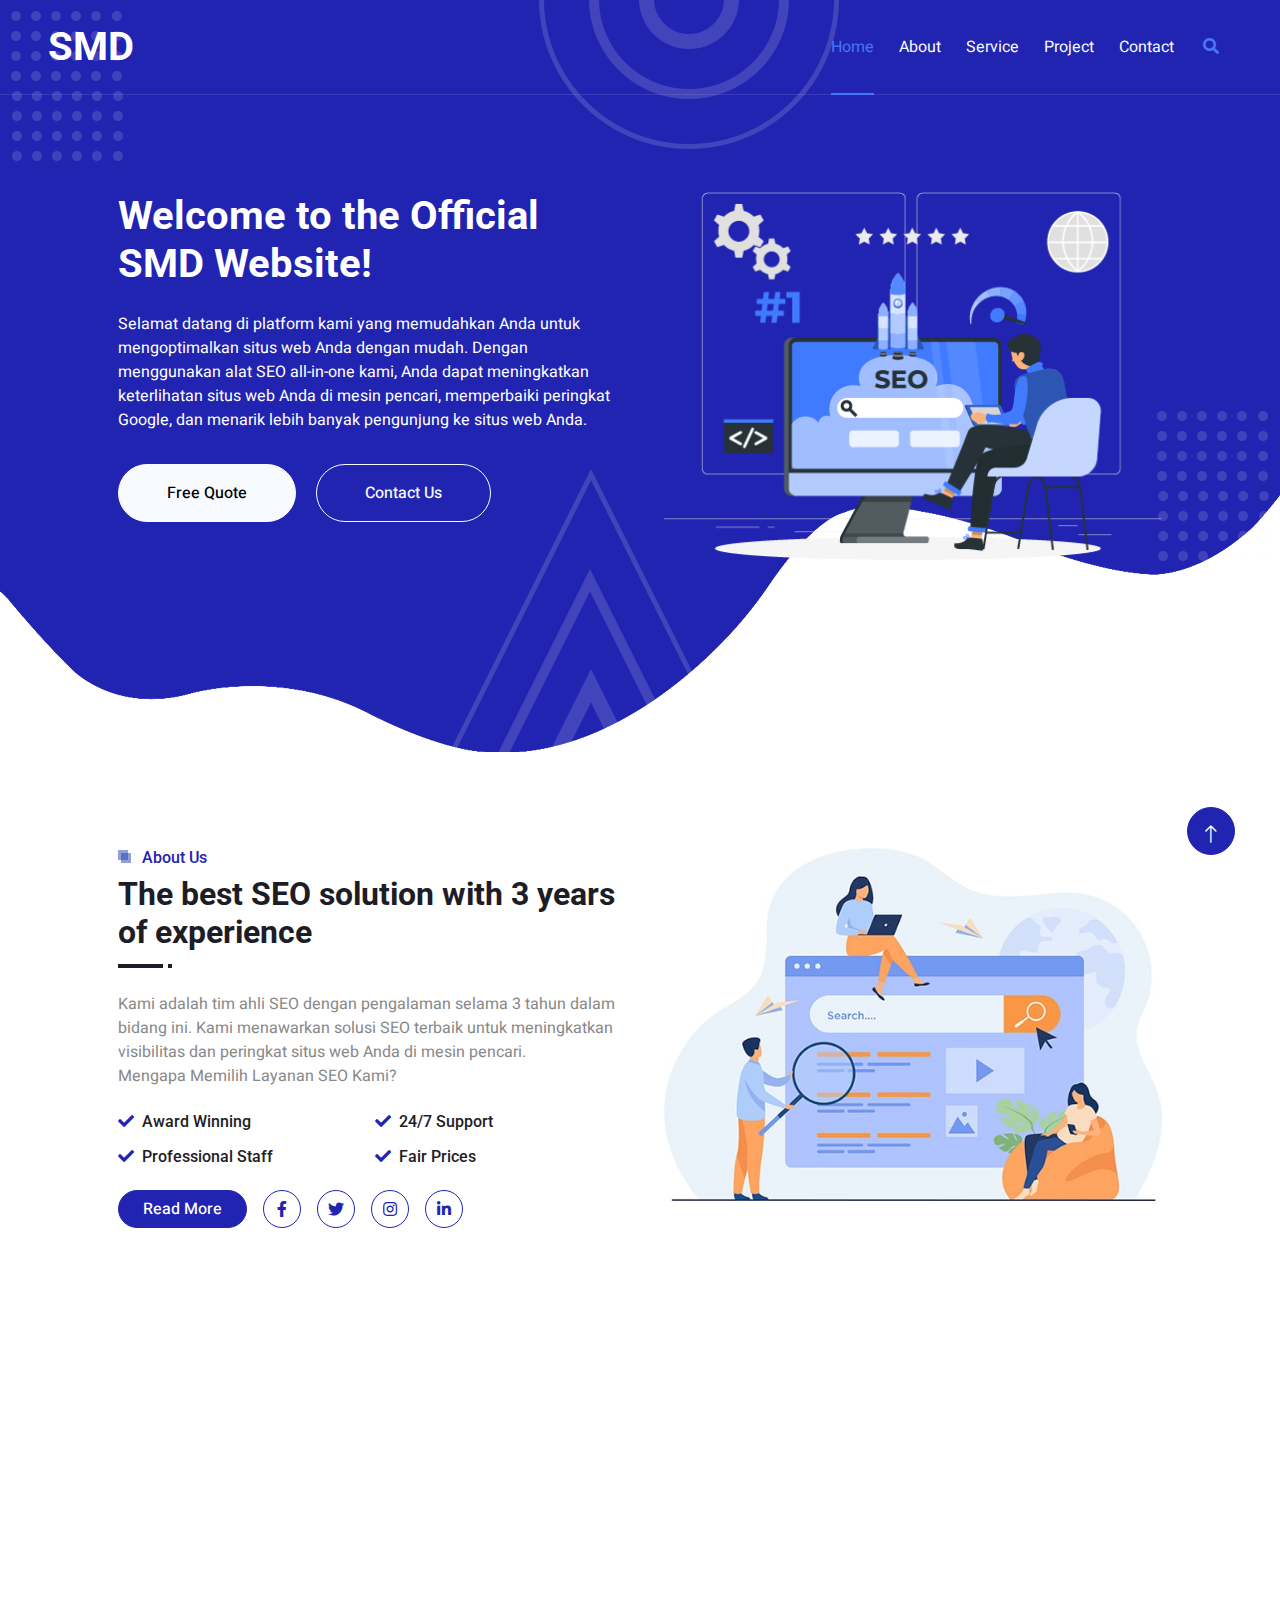
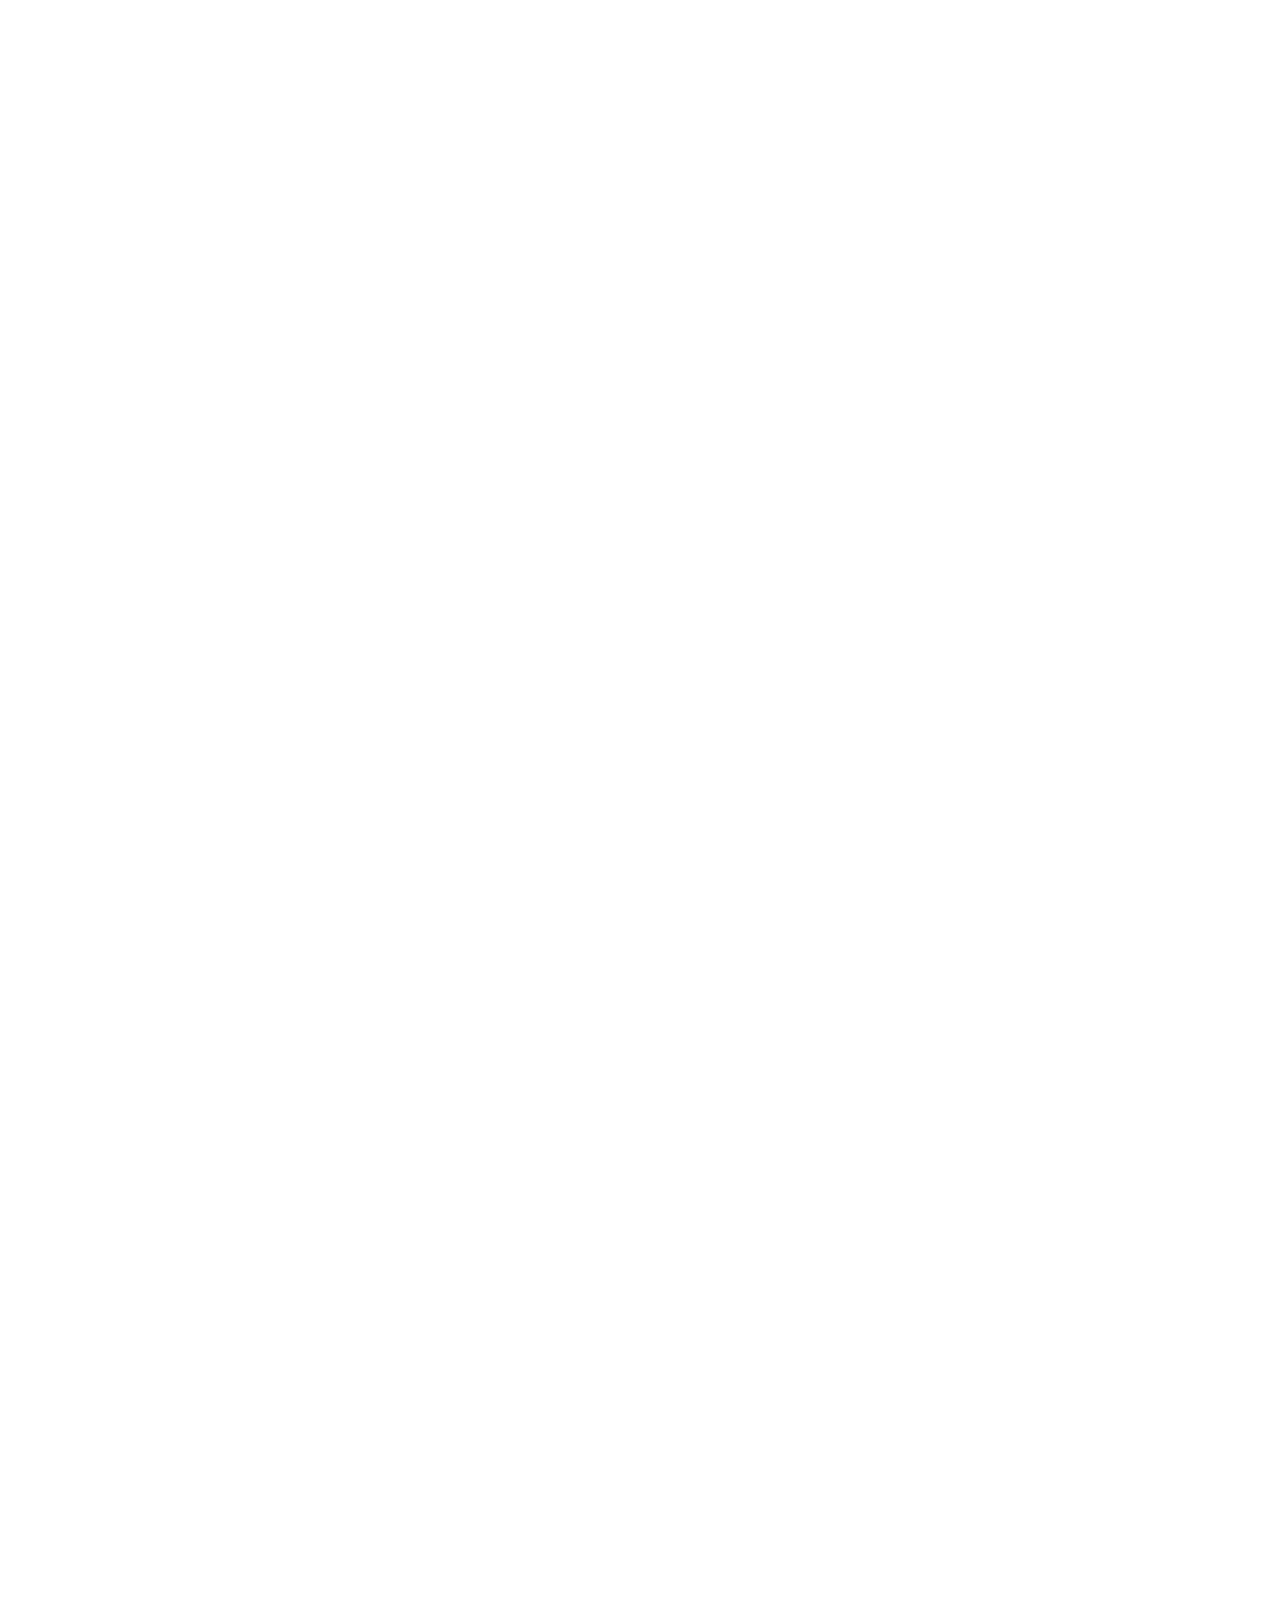
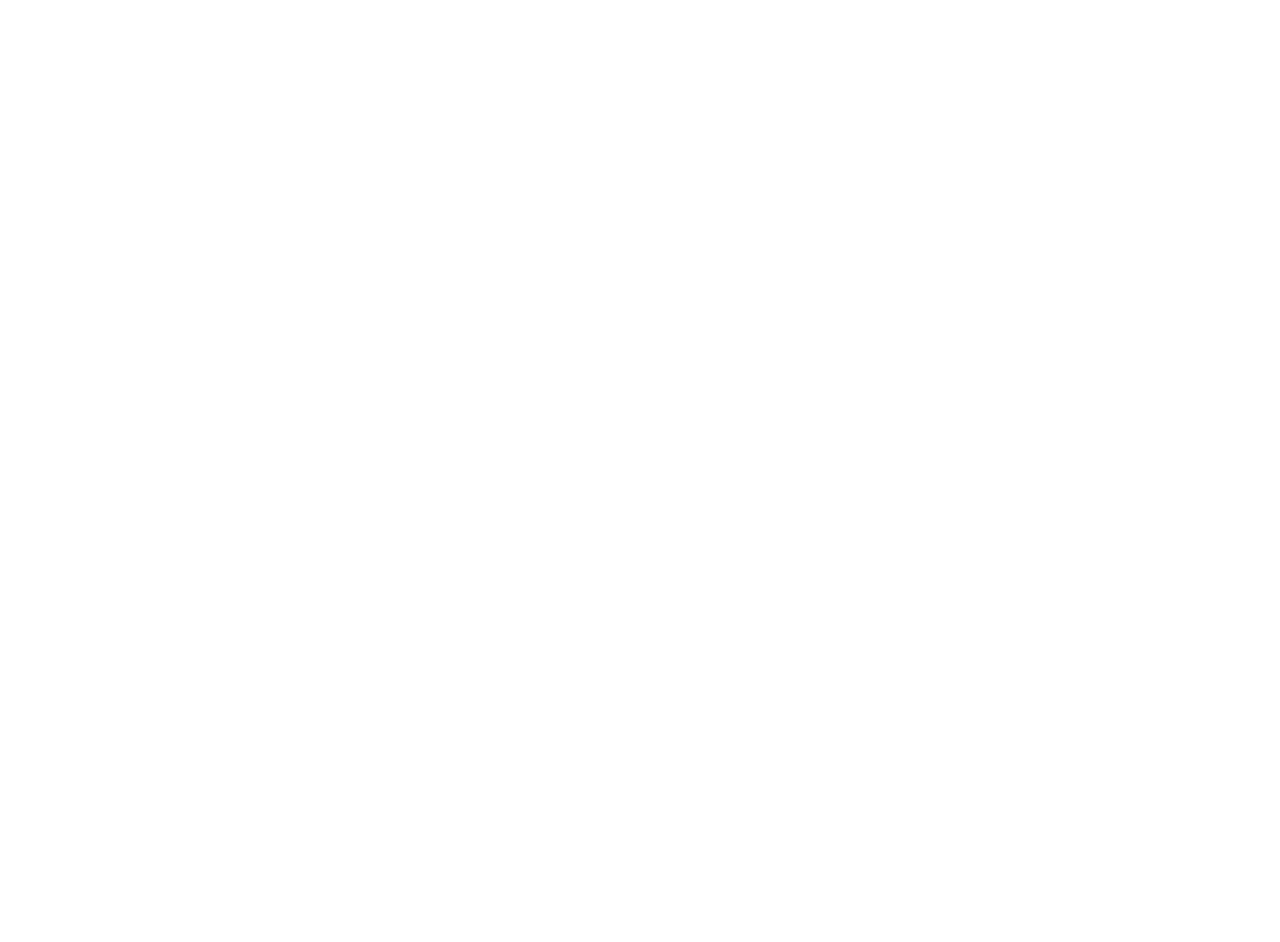
<file: index.html>
<!DOCTYPE html>
<html lang="en">

<head>
    <meta charset="utf-8">
    <title>Susilo Multi Digital - SMD </title>
    <meta content="width=device-width, initial-scale=1.0" name="viewport">
    <meta content="" name="keywords">
    <meta content="" name="description">
<!-- HTML Meta Tags -->
<title></title>
<meta name="description" content="">

<!-- Facebook Meta Tags -->
<meta property="og:url" content=" https://sentramediadevelopment.tech">
<meta property="og:type" content="website">
<meta property="og:title" content="">
<meta property="og:description" content="">
<meta property="og:image" content="">

<!-- Twitter Meta Tags -->
<meta name="twitter:card" content="summary_large_image">
<meta property="twitter:domain" content="sentramediadevelopment.tech">
<meta property="twitter:url" content=" https://sentramediadevelopment.tech">
<meta name="twitter:title" content="">
<meta name="twitter:description" content="">
<meta name="twitter:image" content="">

<!-- Meta Tags Generated via https://opengraph.dev -->
    <!-- Favicon -->
    <link href="img/favicon.ico" rel="icon">

    <!-- Google Web Fonts -->
    <link rel="preconnect" href="https://fonts.googleapis.com">
    <link rel="preconnect" href="https://fonts.gstatic.com" crossorigin>
    <link href="https://fonts.googleapis.com/css2?family=Heebo:wght@400;500&family=Roboto:wght@400;500;700&display=swap"
        rel="stylesheet">

    <!-- Icon Font Stylesheet -->
    <link href="https://cdnjs.cloudflare.com/ajax/libs/font-awesome/5.10.0/css/all.min.css" rel="stylesheet">
    <link href="https://cdn.jsdelivr.net/npm/bootstrap-icons@1.4.1/font/bootstrap-icons.css" rel="stylesheet">

    <!-- Libraries Stylesheet -->
    <link href="lib/animate/animate.min.css" rel="stylesheet">
    <link href="lib/owlcarousel/assets/owl.carousel.min.css" rel="stylesheet">
    <link href="lib/lightbox/css/lightbox.min.css" rel="stylesheet">

    <!-- Customized Bootstrap Stylesheet -->
    <link href="css/bootstrap.min.css" rel="stylesheet">

    <!-- Template Stylesheet -->
    <link href="css/style.css" rel="stylesheet">
</head>

<body>
    <div class="container-xxl bg-white p-0">
        <!-- Spinner Start -->
        <div id="spinner"
            class="show bg-white position-fixed translate-middle w-100 vh-100 top-50 start-50 d-flex align-items-center justify-content-center">
            <div class="spinner-grow text-primary" style="width: 3rem; height: 3rem;" role="status">
                <span class="sr-only">Loading...</span>
            </div>
        </div>
        <!-- Spinner End -->


        <!-- Navbar & Hero Start -->
        <div class="container-xxl position-relative p-0">
            <nav class="navbar navbar-expand-lg navbar-light px-4 px-lg-5 py-3 py-lg-0">
                <a href="" class="navbar-brand p-0">
                    <h1 class="m-0">SMD<span class="fs-5"></span></h1>
                    <!-- <img src="img/logo.png" alt="Logo"> -->
                </a>
                <button class="navbar-toggler" type="button" data-bs-toggle="collapse" data-bs-target="#navbarCollapse">
                    <span class="fa fa-bars"></span>
                </button>
                <div class="collapse navbar-collapse" id="navbarCollapse">
                    <div class="navbar-nav ms-auto py-0">
                        <a href="index.html" class="nav-item nav-link active">Home</a>
                        <a href="about.html" class="nav-item nav-link">About</a>
                        <a href="service.html" class="nav-item nav-link">Service</a>
                        <a href="project.html" class="nav-item nav-link">Project</a>
                        <!-- <div class="nav-item dropdown">
                            <a href="#" class="nav-link dropdown-toggle" data-bs-toggle="dropdown">Pages</a>
                            <div class="dropdown-menu m-0">
                                <a href="team.html" class="dropdown-item">Our Team</a>
                                <a href="testimonial.html" class="dropdown-item">Testimonial</a>
                                <a href="404.html" class="dropdown-item">404 Page</a>
                            </div>
                        </div> -->
                        <a href="contact.html" class="nav-item nav-link">Contact</a>
                    </div>
                    <butaton type="button" class="btn text-secondary ms-3" data-bs-toggle="modal"
                        data-bs-target="#searchModal"><i class="fa fa-search"></i></butaton>
                    <!-- <a href="https://htmlcodex.com/startup-company-website-template"
                        class="btn btn-secondary text-light rounded-pill py-2 px-4 ms-3">Pro Version</a> -->
                </div>
            </nav>

            <div class="container-xxl py-5 bg-primary hero-header mb-5">
                <div class="container my-5 py-5 px-lg-5">
                    <div class="row g-5 py-5">
                        <div class="col-lg-6 text-center text-lg-start">
                            <h1 class="text-white mb-4 animated zoomIn">Welcome to the Official SMD Website!</h1>
                            <p class="text-white pb-3 animated zoomIn">Selamat datang di platform kami yang memudahkan
                                Anda untuk mengoptimalkan situs web Anda dengan mudah. Dengan menggunakan alat SEO
                                all-in-one kami, Anda dapat meningkatkan keterlihatan situs web Anda di mesin pencari,
                                memperbaiki peringkat Google, dan menarik lebih banyak pengunjung ke situs web Anda.</p>
                            <a href="" class="btn btn-light py-sm-3 px-sm-5 rounded-pill me-3 animated slideInLeft">Free
                                Quote</a>
                            <a href=""
                                class="btn btn-outline-light py-sm-3 px-sm-5 rounded-pill animated slideInRight">Contact
                                Us</a>
                        </div>
                        <div class="col-lg-6 text-center text-lg-start">
                            <img class="img-fluid" src="img/hero.png" alt="">
                        </div>
                    </div>
                </div>
            </div>
        </div>
        <!-- Navbar & Hero End -->


        <!-- Full Screen Search Start -->
        <div class="modal fade" id="searchModal" tabindex="-1">
            <div class="modal-dialog modal-fullscreen">
                <div class="modal-content" style="background: rgba(29, 29, 39, 0.7);">
                    <div class="modal-header border-0">
                        <button type="button" class="btn bg-white btn-close" data-bs-dismiss="modal"
                            aria-label="Close"></button>
                    </div>
                    <div class="modal-body d-flex align-items-center justify-content-center">
                        <div class="input-group" style="max-width: 600px;">
                            <input type="text" class="form-control bg-transparent border-light p-3"
                                placeholder="Type search keyword">
                            <button class="btn btn-light px-4"><i class="bi bi-search"></i></button>
                        </div>
                    </div>
                </div>
            </div>
        </div>
        <!-- Full Screen Search End -->


        <!-- About Start -->
        <div class="container-xxl py-5">
            <div class="container px-lg-5">
                <div class="row g-5">
                    <div class="col-lg-6 wow fadeInUp" data-wow-delay="0.1s">
                        <div class="section-title position-relative mb-4 pb-2">
                            <h6 class="position-relative text-primary ps-4">About Us</h6>
                            <h2 class="mt-2">The best SEO solution with 3 years of experience</h2>
                        </div>
                        <p class="mb-4">Kami adalah
                            tim ahli SEO dengan pengalaman selama 3 tahun dalam bidang ini. Kami menawarkan solusi
                            SEO terbaik untuk meningkatkan visibilitas dan peringkat situs web Anda di mesin
                            pencari. <br>

                            Mengapa Memilih Layanan SEO Kami?</p>
                        <div class="row g-3">
                            <div class="col-sm-6">
                                <h6 class="mb-3"><i class="fa fa-check text-primary me-2"></i>Award Winning</h6>
                                <h6 class="mb-0"><i class="fa fa-check text-primary me-2"></i>Professional Staff</h6>
                            </div>
                            <div class="col-sm-6">
                                <h6 class="mb-3"><i class="fa fa-check text-primary me-2"></i>24/7 Support</h6>
                                <h6 class="mb-0"><i class="fa fa-check text-primary me-2"></i>Fair Prices</h6>
                            </div>
                        </div>
                        <div class="d-flex align-items-center mt-4">
                            <a class="btn btn-primary rounded-pill px-4 me-3" href="">Read More</a>
                            <a class="btn btn-outline-primary btn-square me-3" href=""><i
                                    class="fab fa-facebook-f"></i></a>
                            <a class="btn btn-outline-primary btn-square me-3" href=""><i
                                    class="fab fa-twitter"></i></a>
                            <a class="btn btn-outline-primary btn-square me-3" href=""><i
                                    class="fab fa-instagram"></i></a>
                            <a class="btn btn-outline-primary btn-square" href=""><i class="fab fa-linkedin-in"></i></a>
                        </div>
                    </div>
                    <div class="col-lg-6">
                        <img class="img-fluid wow zoomIn" data-wow-delay="0.5s" src="img/about.jpg">
                    </div>
                </div>
            </div>
        </div>
        <!-- About End -->


        <!-- Newsletter Start -->
        <!-- <div class="container-xxl bg-primary newsletter my-5 wow fadeInUp" data-wow-delay="0.1s">
            <div class="container px-lg-5">
                <div class="row align-items-center" style="height: 250px;">
                    <div class="col-12 col-md-6">
                        <h3 class="text-white">Ready to get started</h3>
                        <small class="text-white">Diam elitr est dolore at sanctus nonumy.</small>
                        <div class="position-relative w-100 mt-3">
                            <input class="form-control border-0 rounded-pill w-100 ps-4 pe-5" type="text"
                                placeholder="Enter Your Email" style="height: 48px;">
                            <button type="button" class="btn shadow-none position-absolute top-0 end-0 mt-1 me-2"><i
                                    class="fa fa-paper-plane text-primary fs-4"></i></button>
                        </div>
                    </div>
                    <div class="col-md-6 text-center mb-n5 d-none d-md-block">
                        <img class="img-fluid mt-5" style="height: 250px;" src="img/newsletter.png">
                    </div>
                </div>
            </div>
        </div> -->
        <!-- Newsletter End -->


        <!-- Service Start -->
        <div class="container-xxl py-5">
            <div class="container px-lg-5">
                <div class="section-title position-relative text-center mb-5 pb-2 wow fadeInUp" data-wow-delay="0.1s">
                    <h6 class="position-relative d-inline text-primary ps-4">Our Services</h6>
                    <h2 class="mt-2">What Solutions We Provide</h2>
                </div>
                <div class="row g-4">
                    <div class="col-lg-4 col-md-6 wow zoomIn" data-wow-delay="0.1s">
                        <div class="service-item d-flex flex-column justify-content-center text-center rounded">
                            <div class="service-icon flex-shrink-0">
                                <i class="fa fa-home fa-2x"></i>
                            </div>
                            <h5 class="mb-3">SEO Optimization</h5>
                            <p>Kami akan melakukan analisis SEO yang menyeluruh pada situs web Anda untuk menemukan
                                masalah teknis dan kesalahan optimasi on-page yang mungkin menghambat peringkat situs
                                web Anda di mesin pencari.</p>
                            <a class="btn px-3 mt-auto mx-auto" href="">Read More</a>
                        </div>
                    </div>
                    <div class="col-lg-4 col-md-6 wow zoomIn" data-wow-delay="0.3s">
                        <div class="service-item d-flex flex-column justify-content-center text-center rounded">
                            <div class="service-icon flex-shrink-0">
                                <i class="fa fa-home fa-2x"></i>
                            </div>
                            <h5 class="mb-3">Web Design</h5>
                            <p>Dalam era digital ini, website yang baik dapat menjadi kunci kesuksesan bisnis Anda. Kami
                                adalah ahli dalam merancang dan mengembangkan website yang menarik, responsif, dan mudah
                                digunakan. Kami menggabungkan keahlian teknis dengan kreativitas untuk memberikan
                                pengalaman pengguna yang optimal dan mengoptimalkan kinerja website Anda di mesin
                                pencari.</p>
                            <a class="btn px-3 mt-auto mx-auto" href="">Read More</a>
                        </div>
                    </div>
                    <div class="col-lg-4 col-md-6 wow zoomIn" data-wow-delay="0.6s">
                        <div class="service-item d-flex flex-column justify-content-center text-center rounded">
                            <div class="service-icon flex-shrink-0">
                                <i class="fa fa-home fa-2x"></i>
                            </div>
                            <h5 class="mb-3">Dapatkan hasil yang lebih baik dari upaya pemasaran online Anda dengan
                                Social Media Marketing. Temukan berbagai strategi dan teknik untuk memaksimalkan potensi
                                platform media sosial seperti Facebook, Twitter, Instagram, dan LinkedIn untuk mencapai
                                tujuan pemasaran Anda.

                                </p>
                                <a class="btn px-3 mt-auto mx-auto" href="">Read More</a>
                        </div>
                    </div>
                    <div class="col-lg-4 col-md-6 wow zoomIn" data-wow-delay="0.1s">
                        <div class="service-item d-flex flex-column justify-content-center text-center rounded">
                            <div class="service-icon flex-shrink-0">
                                <i class="fa fa-home fa-2x"></i>
                            </div>
                            <h5 class="mb-3">Email Marketing</h5>
                            <p>Apakah Anda ingin menjangkau pelanggan dengan lebih efektif? Email marketing adalah salah
                                satu strategi pemasaran digital yang efektif untuk mempromosikan bisnis Anda,
                                meningkatkan penjualan, dan memperkuat hubungan dengan pelanggan.</p>
                            <a class="btn px-3 mt-auto mx-auto" href="">Read More</a>
                        </div>
                    </div>
                    <div class="col-lg-4 col-md-6 wow zoomIn" data-wow-delay="0.3s">
                        <div class="service-item d-flex flex-column justify-content-center text-center rounded">
                            <div class="service-icon flex-shrink-0">
                                <i class="fa fa-home fa-2x"></i>
                            </div>
                            <h5 class="mb-3">PPC Advertising</h5>
                            <p>Pay-per-click (PPC) advertising adalah model pemasaran digital yang memungkinkan
                                pengiklan untuk menempatkan iklan pada mesin pencari dan platform lainnya dan membayar
                                hanya ketika pengguna mengklik iklan mereka. Iklan PPC menawarkan beberapa manfaat,
                                termasuk targeting, fleksibilitas, dan hasil yang dapat diukur.</p>
                            <a class="btn px-3 mt-auto mx-auto" href="">Read More</a>
                        </div>
                    </div>
                    <div class="col-lg-4 col-md-6 wow zoomIn" data-wow-delay="0.6s">
                        <div class="service-item d-flex flex-column justify-content-center text-center rounded">
                            <div class="service-icon flex-shrink-0">
                                <i class="fa fa-home fa-2x"></i>
                            </div>
                            <h5 class="mb-3">App Development</h5>
                            <p>Kami menyediakan layanan pengembangan aplikasi mobile yang berkualitas tinggi untuk
                                bisnis Anda. Dengan pengalaman bertahun-tahun dalam industri teknologi, tim pengembang
                                kami memiliki kemampuan untuk mengembangkan aplikasi yang sesuai dengan kebutuhan klien
                                kami.</p>
                            <a class="btn px-3 mt-auto mx-auto" href="">Read More</a>
                        </div>
                    </div>
                </div>
            </div>
        </div>
        <!-- Service End -->


        <!-- Portfolio Start -->
        <div class="container-xxl py-5">
            <div class="container px-lg-5">
                <div class="section-title position-relative text-center mb-5 pb-2 wow fadeInUp" data-wow-delay="0.1s">
                    <h6 class="position-relative d-inline text-primary ps-4">Our Projects</h6>
                    <h2 class="mt-2">Recently Launched Projects</h2>
                </div>
                <div class="row mt-n2 wow fadeInUp" data-wow-delay="0.1s">
                    <div class="col-12 text-center">
                        <ul class="list-inline mb-5" id="portfolio-flters">
                            <li class="btn px-3 pe-4 active" data-filter="*">All</li>
                            <li class="btn px-3 pe-4" data-filter=".first">Design</li>
                            <li class="btn px-3 pe-4" data-filter=".second">Development</li>
                        </ul>
                    </div>
                </div>
                <div class="row g-4 portfolio-container">
                    <div class="col-lg-4 col-md-6 portfolio-item first wow zoomIn" data-wow-delay="0.1s">
                        <div class="position-relative rounded overflow-hidden">
                            <img class="img-fluid w-100" src="img/portfolio-1.jpg" alt="">
                            <div class="portfolio-overlay">
                                <a class="btn btn-light" href="img/portfolio-1.jpg" data-lightbox="portfolio"><i
                                        class="fa fa-plus fa-2x text-primary"></i></a>
                                <div class="mt-auto">
                                    <small class="text-white"><i class="fa fa-folder me-2"></i>Web Design</small>
                                    <a class="h5 d-block text-white mt-1 mb-0" href="">Point Of Sales</a>
                                </div>
                            </div>
                        </div>
                    </div>
                    <div class="col-lg-4 col-md-6 portfolio-item second wow zoomIn" data-wow-delay="0.3s">
                        <div class="position-relative rounded overflow-hidden">
                            <img class="img-fluid w-100" src="img/portfolio-2.jpg" alt="">
                            <div class="portfolio-overlay">
                                <a class="btn btn-light" href="img/portfolio-2.jpg" data-lightbox="portfolio"><i
                                        class="fa fa-plus fa-2x text-primary"></i></a>
                                <div class="mt-auto">
                                    <small class="text-white"><i class="fa fa-folder me-2"></i>Web Design</small>
                                    <a class="h5 d-block text-white mt-1 mb-0" href="">Landing page</a>
                                </div>
                            </div>
                        </div>
                    </div>
                    <div class="col-lg-4 col-md-6 portfolio-item first wow zoomIn" data-wow-delay="0.6s">
                        <div class="position-relative rounded overflow-hidden">
                            <img class="img-fluid w-100" src="img/portfolio-3.jpg" alt="">
                            <div class="portfolio-overlay">
                                <a class="btn btn-light" href="img/portfolio-3.jpg" data-lightbox="portfolio"><i
                                        class="fa fa-plus fa-2x text-primary"></i></a>
                                <div class="mt-auto">
                                    <small class="text-white"><i class="fa fa-folder me-2"></i>Web Design</small>
                                    <a class="h5 d-block text-white mt-1 mb-0" href="">Landing page</a>
                                </div>
                            </div>
                        </div>
                    </div>
                    <div class="col-lg-4 col-md-6 portfolio-item second wow zoomIn" data-wow-delay="0.1s">
                        <div class="position-relative rounded overflow-hidden">
                            <img class="img-fluid w-100" src="img/portfolio-4.jpg" alt="">
                            <div class="portfolio-overlay">
                                <a class="btn btn-light" href="img/portfolio-4.jpg" data-lightbox="portfolio"><i
                                        class="fa fa-plus fa-2x text-primary"></i></a>
                                <div class="mt-auto">
                                    <small class="text-white"><i class="fa fa-folder me-2"></i>Web Design</small>
                                    <a class="h5 d-block text-white mt-1 mb-0" href="">Portfolio</a>
                                </div>
                            </div>
                        </div>
                    </div>
                    <!-- <div class="col-lg-4 col-md-6 portfolio-item first wow zoomIn" data-wow-delay="0.3s">
                        <div class="position-relative rounded overflow-hidden">
                            <img class="img-fluid w-100" src="img/portfolio-5.jpg" alt="">
                            <div class="portfolio-overlay">
                                <a class="btn btn-light" href="img/portfolio-5.jpg" data-lightbox="portfolio"><i
                                        class="fa fa-plus fa-2x text-primary"></i></a>
                                <div class="mt-auto">
                                    <small class="text-white"><i class="fa fa-folder me-2"></i>Web Design</small>
                                    <a class="h5 d-block text-white mt-1 mb-0" href="">Project Name</a>
                                </div>
                            </div>
                        </div>
                    </div>
                    <div class="col-lg-4 col-md-6 portfolio-item second wow zoomIn" data-wow-delay="0.6s">
                        <div class="position-relative rounded overflow-hidden">
                            <img class="img-fluid w-100" src="img/portfolio-6.jpg" alt="">
                            <div class="portfolio-overlay">
                                <a class="btn btn-light" href="img/portfolio-6.jpg" data-lightbox="portfolio"><i
                                        class="fa fa-plus fa-2x text-primary"></i></a>
                                <div class="mt-auto">
                                    <small class="text-white"><i class="fa fa-folder me-2"></i>Web Design</small>
                                    <a class="h5 d-block text-white mt-1 mb-0" href="">Project Name</a>
                                </div>
                            </div>
                        </div>
                    </div> -->
                </div>
            </div>
        </div>
        <!-- Portfolio End -->


        <!-- Testimonial Start -->
        <div class="container-xxl bg-primary testimonial py-5 my-5 wow fadeInUp" data-wow-delay="0.1s">
            <div class="container py-5 px-lg-5">
                <div class="owl-carousel testimonial-carousel">
                    <div class="testimonial-item bg-transparent border rounded text-white p-4">
                        <i class="fa fa-quote-left fa-2x mb-3"></i>
                        <p>Sangat puas dengan jasa pembuatan website yang diberikan oleh tim ini. Mereka sangat
                            responsif terhadap permintaan saya dan selalu memberikan solusi yang tepat untuk setiap
                            masalah yang muncul. Hasil akhirnya juga sangat profesional dan sesuai dengan keinginan
                            saya.</p>
                        <div class="d-flex align-items-center">
                            <img class="img-fluid flex-shrink-0 rounded-circle" src="img/client2.jpg"
                                style="width: 50px; height: 50px;">
                            <div class="ps-3">
                                <h6 class="text-white mb-1"> Maria S.</h6>
                                <small>Manager</small>
                            </div>
                        </div>
                    </div>
                    <div class="testimonial-item bg-transparent border rounded text-white p-4">
                        <i class="fa fa-quote-left fa-2x mb-3"></i>
                        <p>Saya tidak memiliki pengalaman dalam membuat website, namun tim ini sangat membantu dalam
                            mengembangkan website saya. Mereka memberikan saran yang sangat berguna dan memastikan bahwa
                            website saya mudah digunakan dan menarik bagi pengunjung. Terima kasih banyak!</p>
                        <div class="d-flex align-items-center">
                            <img class="img-fluid flex-shrink-0 rounded-circle" src="img/client1.jpg"
                                style="width: 50px; height: 50px;">
                            <div class="ps-3">
                                <h6 class="text-white mb-1">Andi T.</h6>
                                <small>CEO</small>
                            </div>
                        </div>
                    </div>
                    <div class="testimonial-item bg-transparent border rounded text-white p-4">
                        <i class="fa fa-quote-left fa-2x mb-3"></i>
                        <p>Saya sangat senang dengan hasil akhir dari website yang dibuat oleh tim ini. Mereka mampu
                            memenuhi semua kebutuhan saya dan memberikan tampilan yang sangat modern dan profesional.
                            Saya akan merekomendasikan jasa ini kepada siapa saja yang membutuhkan pembuatan website.
                        </p>
                        <div class="d-flex align-items-center">
                            <img class="img-fluid flex-shrink-0 rounded-circle" src="img/client2.jpg"
                                style="width: 50px; height: 50px;">
                            <div class="ps-3">
                                <h6 class="text-white mb-1">Dewi W.</h6>
                                <small>CEO</small>
                            </div>
                        </div>
                    </div>
                    <div class="testimonial-item bg-transparent border rounded text-white p-4">
                        <i class="fa fa-quote-left fa-2x mb-3"></i>
                        <p>Tim ini sangat profesional dan terampil dalam pembuatan website. Mereka selalu menjaga
                            komunikasi yang baik dengan saya dan memastikan bahwa saya selalu terlibat dalam setiap
                            tahapan pembuatan website. Hasil akhirnya juga sangat memuaskan.</p>
                        <div class="d-flex align-items-center">
                            <img class="img-fluid flex-shrink-0 rounded-circle" src="img/client1.jpg"
                                style="width: 50px; height: 50px;">
                            <div class="ps-3">
                                <h6 class="text-white mb-1">Budi P.</h6>
                                <small>Profession</small>
                            </div>
                        </div>
                    </div>
                </div>
            </div>
        </div>
        <!-- Testimonial End -->


        <!-- Team Start -->
        <!-- <div class="container-xxl py-5">
            <div class="container px-lg-5">
                <div class="section-title position-relative text-center mb-5 pb-2 wow fadeInUp" data-wow-delay="0.1s">
                    <h6 class="position-relative d-inline text-primary ps-4">Our Team</h6>
                    <h2 class="mt-2">Meet Our Team Members</h2>
                </div>
                <div class="row g-4">
                    <div class="col-lg-4 col-md-6 wow fadeInUp" data-wow-delay="0.1s">
                        <div class="team-item">
                            <div class="d-flex">
                                <div class="flex-shrink-0 d-flex flex-column align-items-center mt-4 pt-5"
                                    style="width: 75px;">
                                    <a class="btn btn-square text-primary bg-white my-1" href=""><i
                                            class="fab fa-facebook-f"></i></a>
                                    <a class="btn btn-square text-primary bg-white my-1" href=""><i
                                            class="fab fa-twitter"></i></a>
                                    <a class="btn btn-square text-primary bg-white my-1" href=""><i
                                            class="fab fa-instagram"></i></a>
                                    <a class="btn btn-square text-primary bg-white my-1" href=""><i
                                            class="fab fa-linkedin-in"></i></a>
                                </div>
                                <img class="img-fluid rounded w-100" src="img/team-1.jpg" alt="">
                            </div>
                            <div class="px-4 py-3">
                                <h5 class="fw-bold m-0">Jhon Doe</h5>
                                <small>CEO</small>
                            </div>
                        </div>
                    </div>
                    <div class="col-lg-4 col-md-6 wow fadeInUp" data-wow-delay="0.3s">
                        <div class="team-item">
                            <div class="d-flex">
                                <div class="flex-shrink-0 d-flex flex-column align-items-center mt-4 pt-5"
                                    style="width: 75px;">
                                    <a class="btn btn-square text-primary bg-white my-1" href=""><i
                                            class="fab fa-facebook-f"></i></a>
                                    <a class="btn btn-square text-primary bg-white my-1" href=""><i
                                            class="fab fa-twitter"></i></a>
                                    <a class="btn btn-square text-primary bg-white my-1" href=""><i
                                            class="fab fa-instagram"></i></a>
                                    <a class="btn btn-square text-primary bg-white my-1" href=""><i
                                            class="fab fa-linkedin-in"></i></a>
                                </div>
                                <img class="img-fluid rounded w-100" src="img/team-2.jpg" alt="">
                            </div>
                            <div class="px-4 py-3">
                                <h5 class="fw-bold m-0">Emma William</h5>
                                <small>Manager</small>
                            </div>
                        </div>
                    </div>
                    <div class="col-lg-4 col-md-6 wow fadeInUp" data-wow-delay="0.6s">
                        <div class="team-item">
                            <div class="d-flex">
                                <div class="flex-shrink-0 d-flex flex-column align-items-center mt-4 pt-5"
                                    style="width: 75px;">
                                    <a class="btn btn-square text-primary bg-white my-1" href=""><i
                                            class="fab fa-facebook-f"></i></a>
                                    <a class="btn btn-square text-primary bg-white my-1" href=""><i
                                            class="fab fa-twitter"></i></a>
                                    <a class="btn btn-square text-primary bg-white my-1" href=""><i
                                            class="fab fa-instagram"></i></a>
                                    <a class="btn btn-square text-primary bg-white my-1" href=""><i
                                            class="fab fa-linkedin-in"></i></a>
                                </div>
                                <img class="img-fluid rounded w-100" src="img/team-3.jpg" alt="">
                            </div>
                            <div class="px-4 py-3">
                                <h5 class="fw-bold m-0">Noah Michael</h5>
                                <small>Designer</small>
                            </div>
                        </div>
                    </div>
                </div>
            </div>
        </div> -->
        <!-- Team End -->


        <!-- Footer Start -->
        <div class="container-fluid bg-primary text-light footer mt-5 pt-5 wow fadeIn" data-wow-delay="0.1s">
            <div class="container py-5 px-lg-5">
                <div class="row g-5">
                    <div class="col-md-6 col-lg-3">
                        <h5 class="text-white mb-4">Get In Touch</h5>
                        <p><i class="fa fa-map-marker-alt me-3"></i>Wonosobo, Jawa Tengah, Indonesia</p>
                        <p><i class="fa fa-phone-alt me-3"></i>082225562603</p>
                        <p><i class="fa fa-envelope me-3"></i>galihsslo12@gmail.com</p>
                        <div class="d-flex pt-2">
                            <a class="btn btn-outline-light btn-social" href="https://twitter.com/calon_persiden"><i
                                    class="fab fa-twitter"></i></a>
                            <a class="btn btn-outline-light btn-social" href=""><i class="fab fa-facebook-f"></i></a>
                            <a class="btn btn-outline-light btn-social" href=""><i class="fab fa-youtube"></i></a>
                            <a class="btn btn-outline-light btn-social" href="https://www.instagram.com/galihsslo/"><i
                                    class="fab fa-instagram"></i></a>
                            <a class="btn btn-outline-light btn-social"
                                href="https://www.linkedin.com/in/galih-susilo-197420202/"><i
                                    class="fab fa-linkedin-in"></i></a>
                        </div>
                    </div>
                    <div class="col-md-6 col-lg-3">
                        <h5 class="text-white mb-4">Popular Link</h5>
                        <a class="btn btn-link" href="">About Us</a>
                        <a class="btn btn-link" href="">Contact Us</a>
                        <a class="btn btn-link" href="">Privacy Policy</a>
                        <a class="btn btn-link" href="">Terms & Condition</a>
                        <a class="btn btn-link" href="">Career</a>
                    </div>
                    <div class="col-md-6 col-lg-3">
                        <h5 class="text-white mb-4">Project Gallery</h5>
                        <div class="row g-2">
                            <div class="col-4">
                                <img class="img-fluid" src="img/portfolio-1.jpg" alt="Image">
                            </div>
                            <div class="col-4">
                                <img class="img-fluid" src="img/portfolio-2.jpg" alt="Image">
                            </div>
                            <div class="col-4">
                                <img class="img-fluid" src="img/portfolio-3.jpg" alt="Image">
                            </div>
                            <div class="col-4">
                                <img class="img-fluid" src="img/portfolio-4.jpg" alt="Image">
                            </div>
                            <!-- <div class="col-4">
                                <img class="img-fluid" src="img/portfolio-5.jpg" alt="Image">
                            </div>
                            <div class="col-4">
                                <img class="img-fluid" src="img/portfolio-6.jpg" alt="Image">
                            </div> -->
                        </div>
                    </div>
                    <div class="col-md-6 col-lg-3">
                        <h5 class="text-white mb-4">Newsletter</h5>
                        <p>Untuk bulan ini, kami memberikan diskon 10% untuk semua produk di toko online kami. Jangan
                            lewatkan kesempatan untuk mendapatkan produk terbaik dengan harga yang lebih terjangkau.</p>
                        <div class="position-relative w-100 mt-3">
                            <input class="form-control border-0 rounded-pill w-100 ps-4 pe-5" type="text"
                                placeholder="Your Email" style="height: 48px;">
                            <button type="button" class="btn shadow-none position-absolute top-0 end-0 mt-1 me-2"> <a
                                    href="mailto:galihsslo12@gmail.com"><i
                                        class="fa fa-paper-plane text-primary fs-4"></i></a></button>
                        </div>
                    </div>
                </div>
            </div>
            <div class="container px-lg-5">
                <div class="copyright">
                    <div class="row">
                        <div class="col-md-6 text-center text-md-start mb-3 mb-md-0">
                            &copy; <a class="border-bottom" href="http://sentramediadevelopment.tech/">Sentra Media Development</a>, All Right Reserved. 
							
							<!--/*** This template is free as long as you keep the footer author’s credit link/attribution link/backlink. If you'd like to use the template without the footer author’s credit link/attribution link/backlink, you can purchase the Credit Removal License from "https://htmlcodex.com/credit-removal". Thank you for your support. ***/-->
							Designed By <a class="border-bottom" href="https://galihs12.github.io/GalihS/">Galih'S</a>
                        </div>
                        <div class="col-md-6 text-center text-md-end">
                            <div class="footer-menu">
                                <a href="">Home</a>
                                <a href="">Cookies</a>
                                <a href="">Help</a>
                                <a href="">FQAs</a>
                            </div>
                        </div>
                    </div>
                </div>
            </div>
        </div>
        <!-- Footer End -->


        <!-- Back to Top -->
        <a href="#" class="btn btn-lg btn-primary btn-lg-square back-to-top pt-2"><i class="bi bi-arrow-up"></i></a>
    </div>

    <!-- JavaScript Libraries -->
    <script src="https://code.jquery.com/jquery-3.4.1.min.js"></script>
    <script src="https://cdn.jsdelivr.net/npm/bootstrap@5.0.0/dist/js/bootstrap.bundle.min.js"></script>
    <script src="lib/wow/wow.min.js"></script>
    <script src="lib/easing/easing.min.js"></script>
    <script src="lib/waypoints/waypoints.min.js"></script>
    <script src="lib/owlcarousel/owl.carousel.min.js"></script>
    <script src="lib/isotope/isotope.pkgd.min.js"></script>
    <script src="lib/lightbox/js/lightbox.min.js"></script>

    <!-- Template Javascript -->
    <script src="js/main.js"></script>
</body>

</html>
</file>
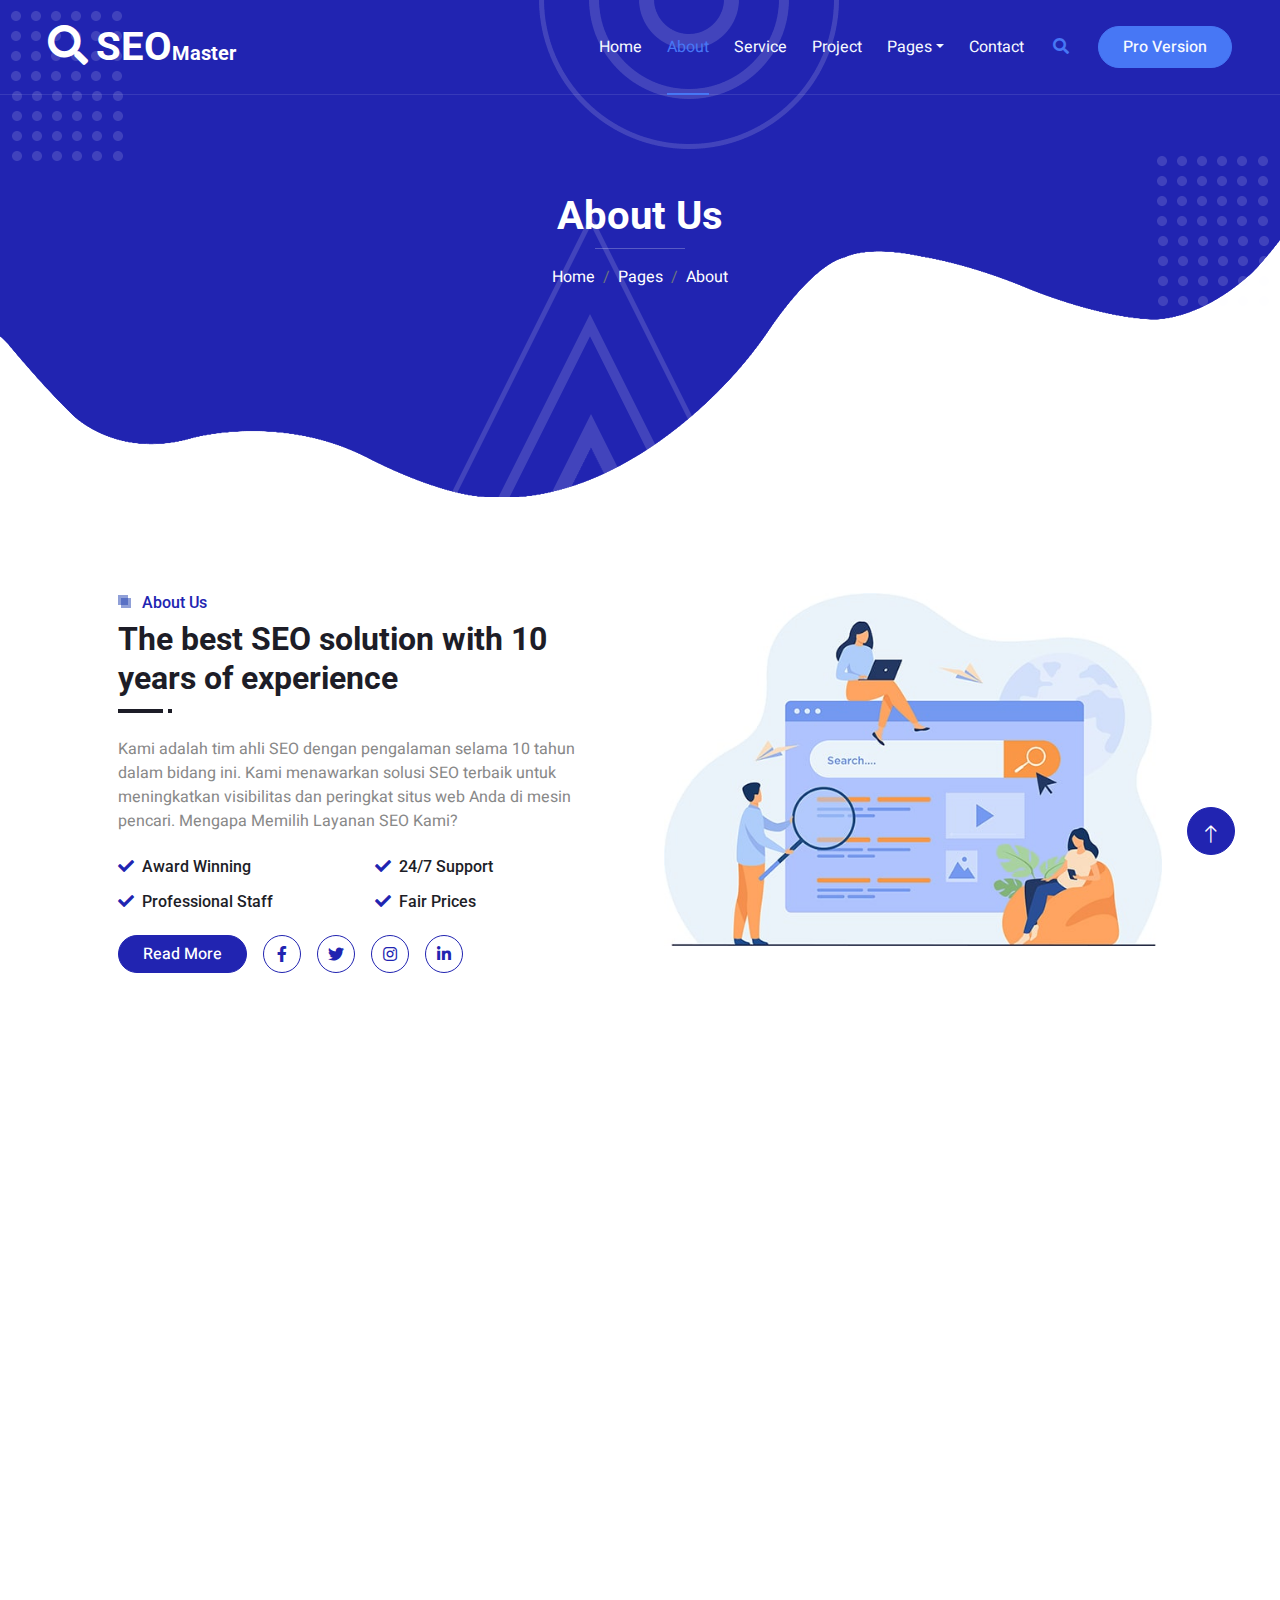
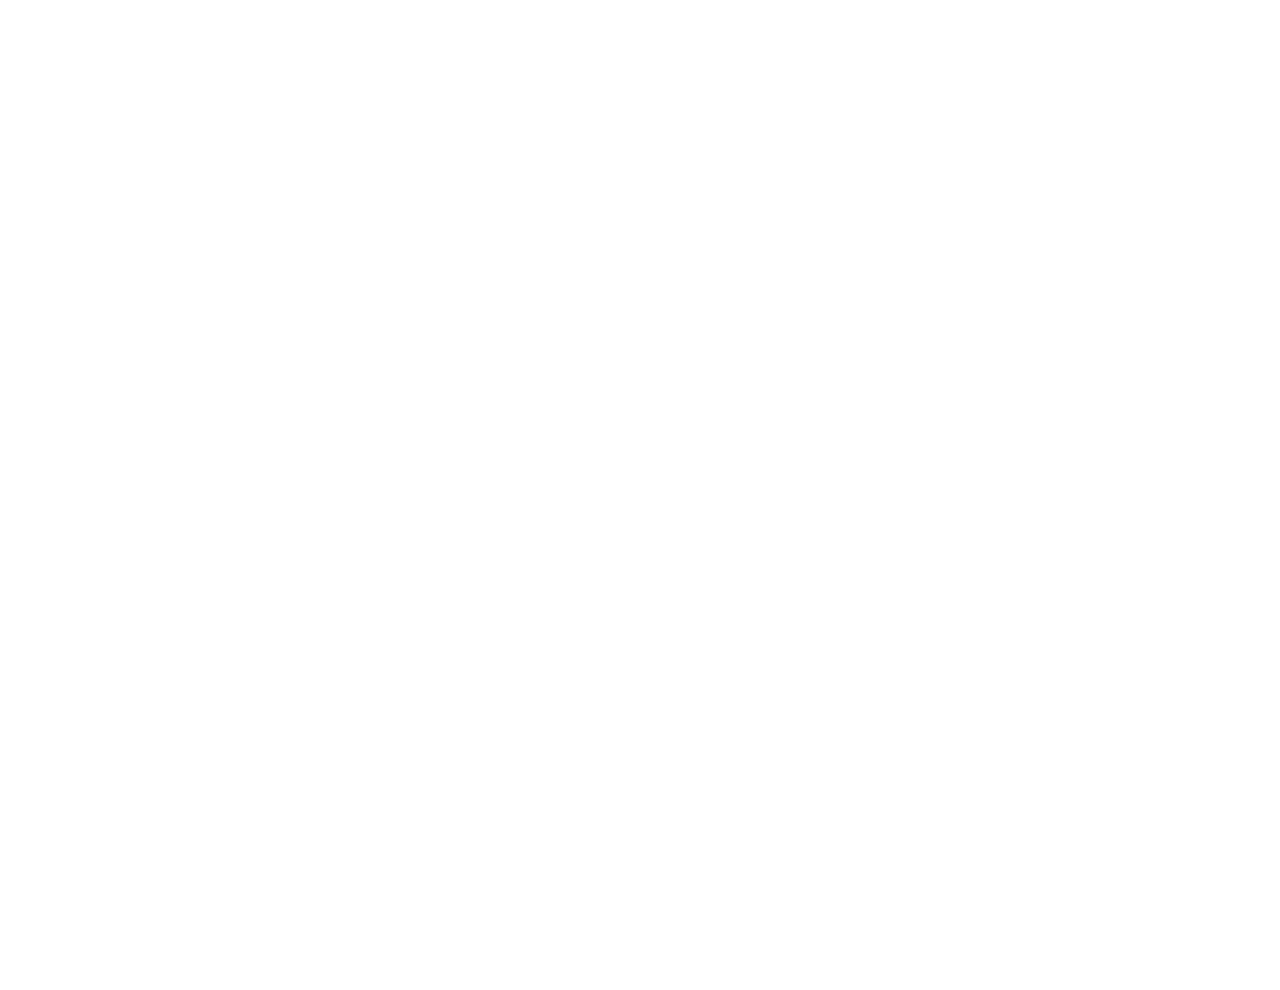
<file: about.html>
<!DOCTYPE html>
<html lang="en">

<head>
    <meta charset="utf-8">
    <title>SEO Master - SEO Agency Website Template</title>
    <meta content="width=device-width, initial-scale=1.0" name="viewport">
    <meta content="" name="keywords">
    <meta content="" name="description">

    <!-- Favicon -->
    <link href="img/favicon.ico" rel="icon">

    <!-- Google Web Fonts -->
    <link rel="preconnect" href="https://fonts.googleapis.com">
    <link rel="preconnect" href="https://fonts.gstatic.com" crossorigin>
    <link href="https://fonts.googleapis.com/css2?family=Heebo:wght@400;500&family=Roboto:wght@400;500;700&display=swap"
        rel="stylesheet">

    <!-- Icon Font Stylesheet -->
    <link href="https://cdnjs.cloudflare.com/ajax/libs/font-awesome/5.10.0/css/all.min.css" rel="stylesheet">
    <link href="https://cdn.jsdelivr.net/npm/bootstrap-icons@1.4.1/font/bootstrap-icons.css" rel="stylesheet">

    <!-- Libraries Stylesheet -->
    <link href="lib/animate/animate.min.css" rel="stylesheet">
    <link href="lib/owlcarousel/assets/owl.carousel.min.css" rel="stylesheet">
    <link href="lib/lightbox/css/lightbox.min.css" rel="stylesheet">

    <!-- Customized Bootstrap Stylesheet -->
    <link href="css/bootstrap.min.css" rel="stylesheet">

    <!-- Template Stylesheet -->
    <link href="css/style.css" rel="stylesheet">
</head>

<body>
    <div class="container-xxl bg-white p-0">
        <!-- Spinner Start -->
        <div id="spinner"
            class="show bg-white position-fixed translate-middle w-100 vh-100 top-50 start-50 d-flex align-items-center justify-content-center">
            <div class="spinner-grow text-primary" style="width: 3rem; height: 3rem;" role="status">
                <span class="sr-only">Loading...</span>
            </div>
        </div>
        <!-- Spinner End -->


        <!-- Navbar & Hero Start -->
        <div class="container-xxl position-relative p-0">
            <nav class="navbar navbar-expand-lg navbar-light px-4 px-lg-5 py-3 py-lg-0">
                <a href="" class="navbar-brand p-0">
                    <h1 class="m-0"><i class="fa fa-search me-2"></i>SEO<span class="fs-5">Master</span></h1>
                    <!-- <img src="img/logo.png" alt="Logo"> -->
                </a>
                <button class="navbar-toggler" type="button" data-bs-toggle="collapse" data-bs-target="#navbarCollapse">
                    <span class="fa fa-bars"></span>
                </button>
                <div class="collapse navbar-collapse" id="navbarCollapse">
                    <div class="navbar-nav ms-auto py-0">
                        <a href="index.html" class="nav-item nav-link">Home</a>
                        <a href="about.html" class="nav-item nav-link active">About</a>
                        <a href="service.html" class="nav-item nav-link">Service</a>
                        <a href="project.html" class="nav-item nav-link">Project</a>
                        <div class="nav-item dropdown">
                            <a href="#" class="nav-link dropdown-toggle" data-bs-toggle="dropdown">Pages</a>
                            <div class="dropdown-menu m-0">
                                <a href="team.html" class="dropdown-item">Our Team</a>
                                <a href="testimonial.html" class="dropdown-item">Testimonial</a>
                                <a href="404.html" class="dropdown-item">404 Page</a>
                            </div>
                        </div>
                        <a href="contact.html" class="nav-item nav-link">Contact</a>
                    </div>
                    <butaton type="button" class="btn text-secondary ms-3" data-bs-toggle="modal"
                        data-bs-target="#searchModal"><i class="fa fa-search"></i></butaton>
                    <a href="https://htmlcodex.com/startup-company-website-template"
                        class="btn btn-secondary text-light rounded-pill py-2 px-4 ms-3">Pro Version</a>
                </div>
            </nav>

            <div class="container-xxl py-5 bg-primary hero-header mb-5">
                <div class="container my-5 py-5 px-lg-5">
                    <div class="row g-5 py-5">
                        <div class="col-12 text-center">
                            <h1 class="text-white animated zoomIn">About Us</h1>
                            <hr class="bg-white mx-auto mt-0" style="width: 90px;">
                            <nav aria-label="breadcrumb">
                                <ol class="breadcrumb justify-content-center">
                                    <li class="breadcrumb-item"><a class="text-white" href="#">Home</a></li>
                                    <li class="breadcrumb-item"><a class="text-white" href="#">Pages</a></li>
                                    <li class="breadcrumb-item text-white active" aria-current="page">About</li>
                                </ol>
                            </nav>
                        </div>
                    </div>
                </div>
            </div>
        </div>
        <!-- Navbar & Hero End -->


        <!-- Full Screen Search Start -->
        <div class="modal fade" id="searchModal" tabindex="-1">
            <div class="modal-dialog modal-fullscreen">
                <div class="modal-content" style="background: rgba(29, 29, 39, 0.7);">
                    <div class="modal-header border-0">
                        <button type="button" class="btn bg-white btn-close" data-bs-dismiss="modal"
                            aria-label="Close"></button>
                    </div>
                    <div class="modal-body d-flex align-items-center justify-content-center">
                        <div class="input-group" style="max-width: 600px;">
                            <input type="text" class="form-control bg-transparent border-light p-3"
                                placeholder="Type search keyword">
                            <button class="btn btn-light px-4"><i class="bi bi-search"></i></button>
                        </div>
                    </div>
                </div>
            </div>
        </div>
        <!-- Full Screen Search End -->


        <!-- About Start -->
        <div class="container-xxl py-5">
            <div class="container px-lg-5">
                <div class="row g-5">
                    <div class="col-lg-6 wow fadeInUp" data-wow-delay="0.1s">
                        <div class="section-title position-relative mb-4 pb-2">
                            <h6 class="position-relative text-primary ps-4">About Us</h6>
                            <h2 class="mt-2">The best SEO solution with 10 years of experience</h2>
                        </div>
                        <p class="mb-4">Kami adalah tim ahli SEO dengan pengalaman selama 10 tahun dalam bidang ini.
                            Kami menawarkan solusi SEO terbaik untuk meningkatkan visibilitas dan peringkat situs web
                            Anda di mesin pencari.
                            Mengapa Memilih Layanan SEO Kami?</p>
                        <div class="row g-3">
                            <div class="col-sm-6">
                                <h6 class="mb-3"><i class="fa fa-check text-primary me-2"></i>Award Winning</h6>
                                <h6 class="mb-0"><i class="fa fa-check text-primary me-2"></i>Professional Staff</h6>
                            </div>
                            <div class="col-sm-6">
                                <h6 class="mb-3"><i class="fa fa-check text-primary me-2"></i>24/7 Support</h6>
                                <h6 class="mb-0"><i class="fa fa-check text-primary me-2"></i>Fair Prices</h6>
                            </div>
                        </div>
                        <div class="d-flex align-items-center mt-4">
                            <a class="btn btn-primary rounded-pill px-4 me-3" href="">Read More</a>
                            <a class="btn btn-outline-primary btn-square me-3" href=""><i
                                    class="fab fa-facebook-f"></i></a>
                            <a class="btn btn-outline-primary btn-square me-3" href=""><i
                                    class="fab fa-twitter"></i></a>
                            <a class="btn btn-outline-primary btn-square me-3" href=""><i
                                    class="fab fa-instagram"></i></a>
                            <a class="btn btn-outline-primary btn-square" href=""><i class="fab fa-linkedin-in"></i></a>
                        </div>
                    </div>
                    <div class="col-lg-6">
                        <img class="img-fluid wow zoomIn" data-wow-delay="0.5s" src="img/about.jpg">
                    </div>
                </div>
            </div>
        </div>
        <!-- About End -->


        <!-- Newsletter Start -->
        <div class="container-xxl bg-primary newsletter my-5 wow fadeInUp" data-wow-delay="0.1s">
            <div class="container px-lg-5">
                <div class="row align-items-center" style="height: 250px;">
                    <div class="col-12 col-md-6">
                        <h3 class="text-white">Ready to get started</h3>
                        <small class="text-white">Diam elitr est dolore at sanctus nonumy.</small>
                        <div class="position-relative w-100 mt-3">
                            <input class="form-control border-0 rounded-pill w-100 ps-4 pe-5" type="text"
                                placeholder="Enter Your Email" style="height: 48px;">
                            <button type="button" class="btn shadow-none position-absolute top-0 end-0 mt-1 me-2"><i
                                    class="fa fa-paper-plane text-primary fs-4"></i></button>
                        </div>
                    </div>
                    <div class="col-md-6 text-center mb-n5 d-none d-md-block">
                        <img class="img-fluid mt-5" style="height: 250px;" src="img/newsletter.png">
                    </div>
                </div>
            </div>
        </div>
        <!-- Newsletter End -->


        <!-- Team Start -->
        <div class="container-xxl py-5">
            <div class="container px-lg-5">
                <div class="section-title position-relative text-center mb-5 pb-2 wow fadeInUp" data-wow-delay="0.1s">
                    <h6 class="position-relative d-inline text-primary ps-4">Our Team</h6>
                    <h2 class="mt-2">Meet Our Team Members</h2>
                </div>
                <div class="row g-4">
                    <div class="col-lg-4 wow fadeInUp" data-wow-delay="0.1s">
                        <div class="team-item">
                            <div class="d-flex">
                                <div class="flex-shrink-0 d-flex flex-column align-items-center mt-4 pt-5"
                                    style="width: 75px;">
                                    <a class="btn btn-square text-primary bg-white my-1" href=""><i
                                            class="fab fa-facebook-f"></i></a>
                                    <a class="btn btn-square text-primary bg-white my-1" href=""><i
                                            class="fab fa-twitter"></i></a>
                                    <a class="btn btn-square text-primary bg-white my-1" href=""><i
                                            class="fab fa-instagram"></i></a>
                                    <a class="btn btn-square text-primary bg-white my-1" href=""><i
                                            class="fab fa-linkedin-in"></i></a>
                                </div>
                                <img class="img-fluid rounded w-100" src="img/team-1.jpg" alt="">
                            </div>
                            <div class="px-4 py-3">
                                <h5 class="fw-bold m-0">Jhon Doe</h5>
                                <small>CEO</small>
                            </div>
                        </div>
                    </div>
                    <div class="col-lg-4 wow fadeInUp" data-wow-delay="0.3s">
                        <div class="team-item">
                            <div class="d-flex">
                                <div class="flex-shrink-0 d-flex flex-column align-items-center mt-4 pt-5"
                                    style="width: 75px;">
                                    <a class="btn btn-square text-primary bg-white my-1" href=""><i
                                            class="fab fa-facebook-f"></i></a>
                                    <a class="btn btn-square text-primary bg-white my-1" href=""><i
                                            class="fab fa-twitter"></i></a>
                                    <a class="btn btn-square text-primary bg-white my-1" href=""><i
                                            class="fab fa-instagram"></i></a>
                                    <a class="btn btn-square text-primary bg-white my-1" href=""><i
                                            class="fab fa-linkedin-in"></i></a>
                                </div>
                                <img class="img-fluid rounded w-100" src="img/team-2.jpg" alt="">
                            </div>
                            <div class="px-4 py-3">
                                <h5 class="fw-bold m-0">Emma William</h5>
                                <small>Manager</small>
                            </div>
                        </div>
                    </div>
                    <div class="col-lg-4 wow fadeInUp" data-wow-delay="0.6s">
                        <div class="team-item">
                            <div class="d-flex">
                                <div class="flex-shrink-0 d-flex flex-column align-items-center mt-4 pt-5"
                                    style="width: 75px;">
                                    <a class="btn btn-square text-primary bg-white my-1" href=""><i
                                            class="fab fa-facebook-f"></i></a>
                                    <a class="btn btn-square text-primary bg-white my-1" href=""><i
                                            class="fab fa-twitter"></i></a>
                                    <a class="btn btn-square text-primary bg-white my-1" href=""><i
                                            class="fab fa-instagram"></i></a>
                                    <a class="btn btn-square text-primary bg-white my-1" href=""><i
                                            class="fab fa-linkedin-in"></i></a>
                                </div>
                                <img class="img-fluid rounded w-100" src="img/team-3.jpg" alt="">
                            </div>
                            <div class="px-4 py-3">
                                <h5 class="fw-bold m-0">Noah Michael</h5>
                                <small>Designer</small>
                            </div>
                        </div>
                    </div>
                </div>
            </div>
        </div>
        <!-- Team End -->


        <!-- Footer Start -->
        <div class="container-fluid bg-primary text-light footer mt-5 pt-5 wow fadeIn" data-wow-delay="0.1s">
            <div class="container py-5 px-lg-5">
                <div class="row g-5">
                    <div class="col-md-6 col-lg-3">
                        <h5 class="text-white mb-4">Get In Touch</h5>
                        <p><i class="fa fa-map-marker-alt me-3"></i>123 Street, New York, USA</p>
                        <p><i class="fa fa-phone-alt me-3"></i>+012 345 67890</p>
                        <p><i class="fa fa-envelope me-3"></i>info@example.com</p>
                        <div class="d-flex pt-2">
                            <a class="btn btn-outline-light btn-social" href=""><i class="fab fa-twitter"></i></a>
                            <a class="btn btn-outline-light btn-social" href=""><i class="fab fa-facebook-f"></i></a>
                            <a class="btn btn-outline-light btn-social" href=""><i class="fab fa-youtube"></i></a>
                            <a class="btn btn-outline-light btn-social" href=""><i class="fab fa-instagram"></i></a>
                            <a class="btn btn-outline-light btn-social" href=""><i class="fab fa-linkedin-in"></i></a>
                        </div>
                    </div>
                    <div class="col-md-6 col-lg-3">
                        <h5 class="text-white mb-4">Popular Link</h5>
                        <a class="btn btn-link" href="">About Us</a>
                        <a class="btn btn-link" href="">Contact Us</a>
                        <a class="btn btn-link" href="">Privacy Policy</a>
                        <a class="btn btn-link" href="">Terms & Condition</a>
                        <a class="btn btn-link" href="">Career</a>
                    </div>
                    <div class="col-md-6 col-lg-3">
                        <h5 class="text-white mb-4">Project Gallery</h5>
                        <div class="row g-2">
                            <div class="col-4">
                                <img class="img-fluid" src="img/portfolio-1.jpg" alt="Image">
                            </div>
                            <div class="col-4">
                                <img class="img-fluid" src="img/portfolio-2.jpg" alt="Image">
                            </div>
                            <div class="col-4">
                                <img class="img-fluid" src="img/portfolio-3.jpg" alt="Image">
                            </div>
                            <div class="col-4">
                                <img class="img-fluid" src="img/portfolio-4.jpg" alt="Image">
                            </div>
                            <div class="col-4">
                                <img class="img-fluid" src="img/portfolio-5.jpg" alt="Image">
                            </div>
                            <div class="col-4">
                                <img class="img-fluid" src="img/portfolio-6.jpg" alt="Image">
                            </div>
                        </div>
                    </div>
                    <div class="col-md-6 col-lg-3">
                        <h5 class="text-white mb-4">Newsletter</h5>
                        <p>Lorem ipsum dolor sit amet elit. Phasellus nec pretium mi. Curabitur facilisis ornare velit
                            non vulpu</p>
                        <div class="position-relative w-100 mt-3">
                            <input class="form-control border-0 rounded-pill w-100 ps-4 pe-5" type="text"
                                placeholder="Your Email" style="height: 48px;">
                            <button type="button" class="btn shadow-none position-absolute top-0 end-0 mt-1 me-2"><i
                                    class="fa fa-paper-plane text-primary fs-4"></i></button>
                        </div>
                    </div>
                </div>
            </div>
            <div class="container px-lg-5">
                <div class="copyright">
                    <div class="row">
                        <div class="col-md-6 text-center text-md-start mb-3 mb-md-0">
                            &copy; <a class="border-bottom" href="#">Your Site Name</a>, All Right Reserved.

                            <!--/*** This template is free as long as you keep the footer author’s credit link/attribution link/backlink. If you'd like to use the template without the footer author’s credit link/attribution link/backlink, you can purchase the Credit Removal License from "https://htmlcodex.com/credit-removal". Thank you for your support. ***/-->
                            Designed By <a class="border-bottom" href="https://htmlcodex.com">HTML Codex</a>
                        </div>
                        <div class="col-md-6 text-center text-md-end">
                            <div class="footer-menu">
                                <a href="">Home</a>
                                <a href="">Cookies</a>
                                <a href="">Help</a>
                                <a href="">FQAs</a>
                            </div>
                        </div>
                    </div>
                </div>
            </div>
        </div>
        <!-- Footer End -->


        <!-- Back to Top -->
        <a href="#" class="btn btn-lg btn-primary btn-lg-square back-to-top pt-2"><i class="bi bi-arrow-up"></i></a>
    </div>

    <!-- JavaScript Libraries -->
    <script src="https://code.jquery.com/jquery-3.4.1.min.js"></script>
    <script src="https://cdn.jsdelivr.net/npm/bootstrap@5.0.0/dist/js/bootstrap.bundle.min.js"></script>
    <script src="lib/wow/wow.min.js"></script>
    <script src="lib/easing/easing.min.js"></script>
    <script src="lib/waypoints/waypoints.min.js"></script>
    <script src="lib/owlcarousel/owl.carousel.min.js"></script>
    <script src="lib/isotope/isotope.pkgd.min.js"></script>
    <script src="lib/lightbox/js/lightbox.min.js"></script>

    <!-- Template Javascript -->
    <script src="js/main.js"></script>
</body>

</html>
</file>
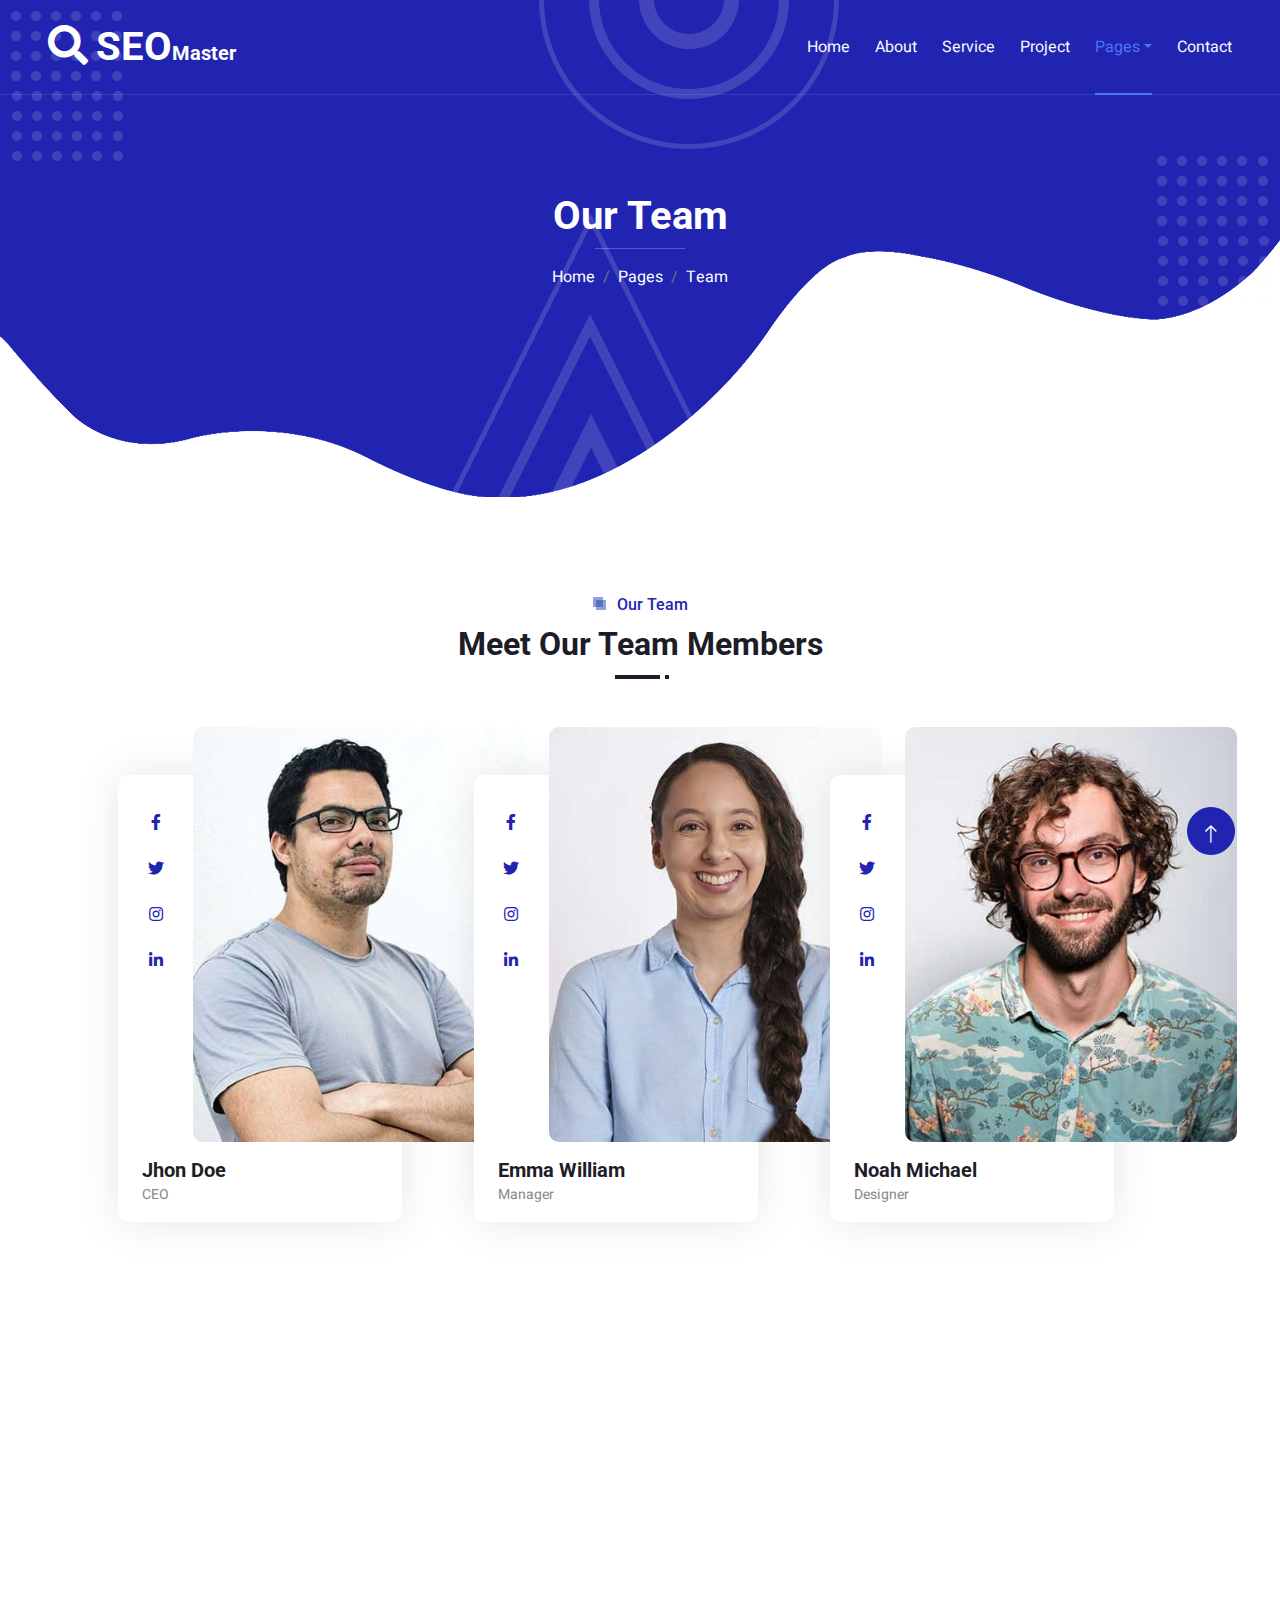
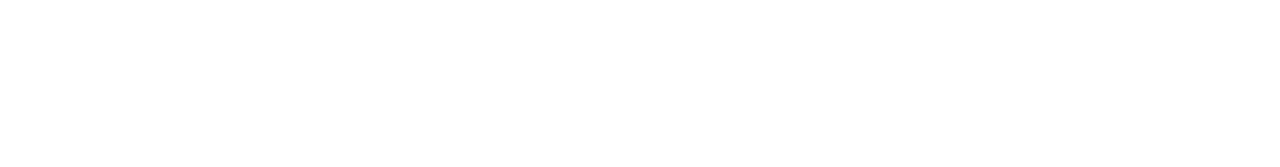
<file: ateam.html>
<!DOCTYPE html>
<html lang="en">

<head>
    <meta charset="utf-8">
    <title>SEO Master - SEO Agency Website Template</title>
    <meta content="width=device-width, initial-scale=1.0" name="viewport">
    <meta content="" name="keywords">
    <meta content="" name="description">

    <!-- Favicon -->
    <link href="img/favicon.ico" rel="icon">

    <!-- Google Web Fonts -->
    <link rel="preconnect" href="https://fonts.googleapis.com">
    <link rel="preconnect" href="https://fonts.gstatic.com" crossorigin>
    <link href="https://fonts.googleapis.com/css2?family=Heebo:wght@400;500&family=Roboto:wght@400;500;700&display=swap" rel="stylesheet"> 

    <!-- Icon Font Stylesheet -->
    <link href="https://cdnjs.cloudflare.com/ajax/libs/font-awesome/5.10.0/css/all.min.css" rel="stylesheet">
    <link href="https://cdn.jsdelivr.net/npm/bootstrap-icons@1.4.1/font/bootstrap-icons.css" rel="stylesheet">

    <!-- Libraries Stylesheet -->
    <link href="lib/animate/animate.min.css" rel="stylesheet">
    <link href="lib/owlcarousel/assets/owl.carousel.min.css" rel="stylesheet">
    <link href="lib/lightbox/css/lightbox.min.css" rel="stylesheet">

    <!-- Customized Bootstrap Stylesheet -->
    <link href="css/bootstrap.min.css" rel="stylesheet">

    <!-- Template Stylesheet -->
    <link href="css/style.css" rel="stylesheet">
</head>

<body>
    <div class="container-xxl bg-white p-0">
        <!-- Spinner Start -->
        <div id="spinner" class="show bg-white position-fixed translate-middle w-100 vh-100 top-50 start-50 d-flex align-items-center justify-content-center">
            <div class="spinner-grow text-primary" style="width: 3rem; height: 3rem;" role="status">
                <span class="sr-only">Loading...</span>
            </div>
        </div>
        <!-- Spinner End -->


        <!-- Navbar & Hero Start -->
        <div class="container-xxl position-relative p-0">
            <nav class="navbar navbar-expand-lg navbar-light px-4 px-lg-5 py-3 py-lg-0">
                <a href="" class="navbar-brand p-0">
                    <h1 class="m-0"><i class="fa fa-search me-2"></i>SEO<span class="fs-5">Master</span></h1>
                    <!-- <img src="img/logo.png" alt="Logo"> -->
                </a>
                <button class="navbar-toggler" type="button" data-bs-toggle="collapse" data-bs-target="#navbarCollapse">
                    <span class="fa fa-bars"></span>
                </button>
                <div class="collapse navbar-collapse" id="navbarCollapse">
                    <div class="navbar-nav ms-auto py-0">
                        <a href="index.html" class="nav-item nav-link">Home</a>
                        <a href="about.html" class="nav-item nav-link">About</a>
                        <a href="service.html" class="nav-item nav-link">Service</a>
                        <a href="project.html" class="nav-item nav-link">Project</a>
                        <div class="nav-item dropdown">
                            <a href="#" class="nav-link dropdown-toggle active" data-bs-toggle="dropdown">Pages</a>
                            <div class="dropdown-menu m-0">
                                <a href="team.html" class="dropdown-item active">Our Team</a>
                                <a href="testimonial.html" class="dropdown-item">Testimonial</a>
                                <a href="404.html" class="dropdown-item">404 Page</a>
                            </div>
                        </div>
                        <a href="contact.html" class="nav-item nav-link">Contact</a>
                    </div>
                    <!-- <butaton type="button" class="btn text-secondary ms-3" data-bs-toggle="modal" data-bs-target="#searchModal"><i class="fa fa-search"></i></butaton>
                    <a href="https://htmlcodex.com/startup-company-website-template" class="btn btn-secondary text-light rounded-pill py-2 px-4 ms-3">Pro Version</a> -->
                </div>
            </nav>

            <div class="container-xxl py-5 bg-primary hero-header mb-5">
                <div class="container my-5 py-5 px-lg-5">
                    <div class="row g-5 py-5">
                        <div class="col-12 text-center">
                            <h1 class="text-white animated zoomIn">Our Team</h1>
                            <hr class="bg-white mx-auto mt-0" style="width: 90px;">
                            <nav aria-label="breadcrumb">
                                <ol class="breadcrumb justify-content-center">
                                    <li class="breadcrumb-item"><a class="text-white" href="#">Home</a></li>
                                    <li class="breadcrumb-item"><a class="text-white" href="#">Pages</a></li>
                                    <li class="breadcrumb-item text-white active" aria-current="page">Team</li>
                                </ol>
                            </nav>
                        </div>
                    </div>
                </div>
            </div>
        </div>
        <!-- Navbar & Hero End -->


        <!-- Full Screen Search Start -->
        <div class="modal fade" id="searchModal" tabindex="-1">
            <div class="modal-dialog modal-fullscreen">
                <div class="modal-content" style="background: rgba(29, 29, 39, 0.7);">
                    <div class="modal-header border-0">
                        <button type="button" class="btn bg-white btn-close" data-bs-dismiss="modal" aria-label="Close"></button>
                    </div>
                    <div class="modal-body d-flex align-items-center justify-content-center">
                        <div class="input-group" style="max-width: 600px;">
                            <input type="text" class="form-control bg-transparent border-light p-3" placeholder="Type search keyword">
                            <button class="btn btn-light px-4"><i class="bi bi-search"></i></button>
                        </div>
                    </div>
                </div>
            </div>
        </div>
        <!-- Full Screen Search End -->


        <!-- Team Start -->
        <div class="container-xxl py-5">
            <div class="container px-lg-5">
                <div class="section-title position-relative text-center mb-5 pb-2 wow fadeInUp" data-wow-delay="0.1s">
                    <h6 class="position-relative d-inline text-primary ps-4">Our Team</h6>
                    <h2 class="mt-2">Meet Our Team Members</h2>
                </div>
                <div class="row g-4">
                    <div class="col-lg-4 col-md-6 wow fadeInUp" data-wow-delay="0.1s">
                        <div class="team-item">
                            <div class="d-flex">
                                <div class="flex-shrink-0 d-flex flex-column align-items-center mt-4 pt-5" style="width: 75px;">
                                    <a class="btn btn-square text-primary bg-white my-1" href=""><i class="fab fa-facebook-f"></i></a>
                                    <a class="btn btn-square text-primary bg-white my-1" href=""><i class="fab fa-twitter"></i></a>
                                    <a class="btn btn-square text-primary bg-white my-1" href=""><i class="fab fa-instagram"></i></a>
                                    <a class="btn btn-square text-primary bg-white my-1" href=""><i class="fab fa-linkedin-in"></i></a>
                                </div>
                                <img class="img-fluid rounded w-100" src="img/team-1.jpg" alt="">
                            </div>
                            <div class="px-4 py-3">
                                <h5 class="fw-bold m-0">Jhon Doe</h5>
                                <small>CEO</small>
                            </div>
                        </div>
                    </div>
                    <div class="col-lg-4 col-md-6 wow fadeInUp" data-wow-delay="0.3s">
                        <div class="team-item">
                            <div class="d-flex">
                                <div class="flex-shrink-0 d-flex flex-column align-items-center mt-4 pt-5" style="width: 75px;">
                                    <a class="btn btn-square text-primary bg-white my-1" href=""><i class="fab fa-facebook-f"></i></a>
                                    <a class="btn btn-square text-primary bg-white my-1" href=""><i class="fab fa-twitter"></i></a>
                                    <a class="btn btn-square text-primary bg-white my-1" href=""><i class="fab fa-instagram"></i></a>
                                    <a class="btn btn-square text-primary bg-white my-1" href=""><i class="fab fa-linkedin-in"></i></a>
                                </div>
                                <img class="img-fluid rounded w-100" src="img/team-2.jpg" alt="">
                            </div>
                            <div class="px-4 py-3">
                                <h5 class="fw-bold m-0">Emma William</h5>
                                <small>Manager</small>
                            </div>
                        </div>
                    </div>
                    <div class="col-lg-4 col-md-6 wow fadeInUp" data-wow-delay="0.6s">
                        <div class="team-item">
                            <div class="d-flex">
                                <div class="flex-shrink-0 d-flex flex-column align-items-center mt-4 pt-5" style="width: 75px;">
                                    <a class="btn btn-square text-primary bg-white my-1" href=""><i class="fab fa-facebook-f"></i></a>
                                    <a class="btn btn-square text-primary bg-white my-1" href=""><i class="fab fa-twitter"></i></a>
                                    <a class="btn btn-square text-primary bg-white my-1" href=""><i class="fab fa-instagram"></i></a>
                                    <a class="btn btn-square text-primary bg-white my-1" href=""><i class="fab fa-linkedin-in"></i></a>
                                </div>
                                <img class="img-fluid rounded w-100" src="img/team-3.jpg" alt="">
                            </div>
                            <div class="px-4 py-3">
                                <h5 class="fw-bold m-0">Noah Michael</h5>
                                <small>Designer</small>
                            </div>
                        </div>
                    </div>
                </div>
            </div>
        </div>
        <!-- Team End -->
        

        <!-- Footer Start -->
        <div class="container-fluid bg-primary text-light footer mt-5 pt-5 wow fadeIn" data-wow-delay="0.1s">
            <div class="container py-5 px-lg-5">
                <div class="row g-5">
                    <div class="col-md-6 col-lg-3">
                        <h5 class="text-white mb-4">Get In Touch</h5>
                        <p><i class="fa fa-map-marker-alt me-3"></i>123 Street, New York, USA</p>
                        <p><i class="fa fa-phone-alt me-3"></i>+012 345 67890</p>
                        <p><i class="fa fa-envelope me-3"></i>info@example.com</p>
                        <div class="d-flex pt-2">
                            <a class="btn btn-outline-light btn-social" href=""><i class="fab fa-twitter"></i></a>
                            <a class="btn btn-outline-light btn-social" href=""><i class="fab fa-facebook-f"></i></a>
                            <a class="btn btn-outline-light btn-social" href=""><i class="fab fa-youtube"></i></a>
                            <a class="btn btn-outline-light btn-social" href=""><i class="fab fa-instagram"></i></a>
                            <a class="btn btn-outline-light btn-social" href=""><i class="fab fa-linkedin-in"></i></a>
                        </div>
                    </div>
                    <div class="col-md-6 col-lg-3">
                        <h5 class="text-white mb-4">Popular Link</h5>
                        <a class="btn btn-link" href="">About Us</a>
                        <a class="btn btn-link" href="">Contact Us</a>
                        <a class="btn btn-link" href="">Privacy Policy</a>
                        <a class="btn btn-link" href="">Terms & Condition</a>
                        <a class="btn btn-link" href="">Career</a>
                    </div>
                    <div class="col-md-6 col-lg-3">
                        <h5 class="text-white mb-4">Project Gallery</h5>
                        <div class="row g-2">
                            <div class="col-4">
                                <img class="img-fluid" src="img/portfolio-1.jpg" alt="Image">
                            </div>
                            <div class="col-4">
                                <img class="img-fluid" src="img/portfolio-2.jpg" alt="Image">
                            </div>
                            <div class="col-4">
                                <img class="img-fluid" src="img/portfolio-3.jpg" alt="Image">
                            </div>
                            <div class="col-4">
                                <img class="img-fluid" src="img/portfolio-4.jpg" alt="Image">
                            </div>
                            <div class="col-4">
                                <img class="img-fluid" src="img/portfolio-5.jpg" alt="Image">
                            </div>
                            <div class="col-4">
                                <img class="img-fluid" src="img/portfolio-6.jpg" alt="Image">
                            </div>
                        </div>
                    </div>
                    <div class="col-md-6 col-lg-3">
                        <h5 class="text-white mb-4">Newsletter</h5>
                        <p>Lorem ipsum dolor sit amet elit. Phasellus nec pretium mi. Curabitur facilisis ornare velit non vulpu</p>
                        <div class="position-relative w-100 mt-3">
                            <input class="form-control border-0 rounded-pill w-100 ps-4 pe-5" type="text" placeholder="Your Email" style="height: 48px;">
                            <button type="button" class="btn shadow-none position-absolute top-0 end-0 mt-1 me-2"><i class="fa fa-paper-plane text-primary fs-4"></i></button>
                        </div>
                    </div>
                </div>
            </div>
            <div class="container px-lg-5">
                <div class="copyright">
                    <div class="row">
                        <div class="col-md-6 text-center text-md-start mb-3 mb-md-0">
                            &copy; <a class="border-bottom" href="http://sentramediadevelopment.tech/">Sentra Media Development</a>, All Right Reserved. 
							
							<!--/*** This template is free as long as you keep the footer author’s credit link/attribution link/backlink. If you'd like to use the template without the footer author’s credit link/attribution link/backlink, you can purchase the Credit Removal License from "https://htmlcodex.com/credit-removal". Thank you for your support. ***/-->
							Designed By <a class="border-bottom" href="https://galihs12.github.io/GalihS/">Galih'S</a>
                        </div>
                        <div class="col-md-6 text-center text-md-end">
                            <div class="footer-menu">
                                <a href="">Home</a>
                                <a href="">Cookies</a>
                                <a href="">Help</a>
                                <a href="">FQAs</a>
                            </div>
                        </div>
                    </div>
                </div>
            </div>
        </div>
        <!-- Footer End -->


        <!-- Back to Top -->
        <a href="#" class="btn btn-lg btn-primary btn-lg-square back-to-top pt-2"><i class="bi bi-arrow-up"></i></a>
    </div>

    <!-- JavaScript Libraries -->
    <script src="https://code.jquery.com/jquery-3.4.1.min.js"></script>
    <script src="https://cdn.jsdelivr.net/npm/bootstrap@5.0.0/dist/js/bootstrap.bundle.min.js"></script>
    <script src="lib/wow/wow.min.js"></script>
    <script src="lib/easing/easing.min.js"></script>
    <script src="lib/waypoints/waypoints.min.js"></script>
    <script src="lib/owlcarousel/owl.carousel.min.js"></script>
    <script src="lib/isotope/isotope.pkgd.min.js"></script>
    <script src="lib/lightbox/js/lightbox.min.js"></script>

    <!-- Template Javascript -->
    <script src="js/main.js"></script>
</body>

</html>
</file>
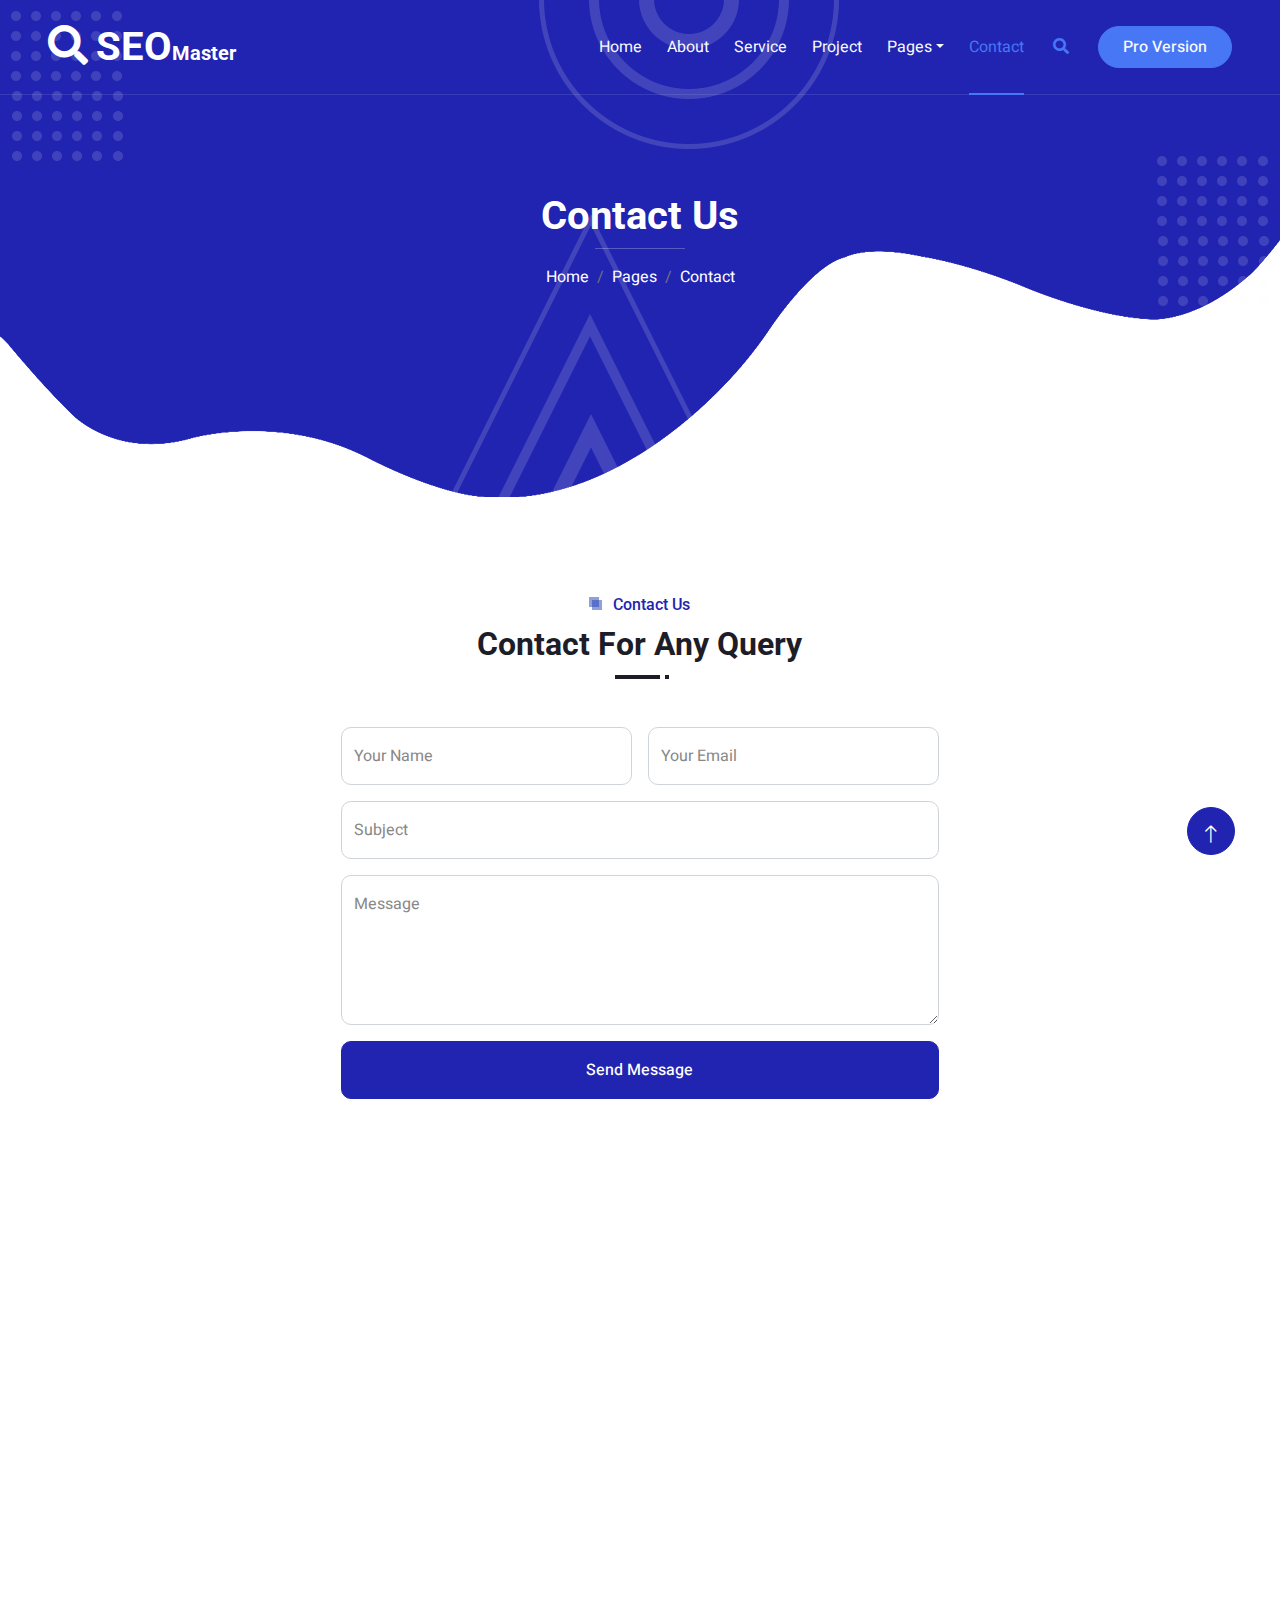
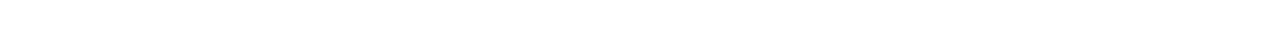
<file: contact.html>
<!DOCTYPE html>
<html lang="en">

<head>
    <meta charset="utf-8">
    <title>SEO Master - SEO Agency Website Template</title>
    <meta content="width=device-width, initial-scale=1.0" name="viewport">
    <meta content="" name="keywords">
    <meta content="" name="description">

    <!-- Favicon -->
    <link href="img/favicon.ico" rel="icon">

    <!-- Google Web Fonts -->
    <link rel="preconnect" href="https://fonts.googleapis.com">
    <link rel="preconnect" href="https://fonts.gstatic.com" crossorigin>
    <link href="https://fonts.googleapis.com/css2?family=Heebo:wght@400;500&family=Roboto:wght@400;500;700&display=swap" rel="stylesheet"> 

    <!-- Icon Font Stylesheet -->
    <link href="https://cdnjs.cloudflare.com/ajax/libs/font-awesome/5.10.0/css/all.min.css" rel="stylesheet">
    <link href="https://cdn.jsdelivr.net/npm/bootstrap-icons@1.4.1/font/bootstrap-icons.css" rel="stylesheet">

    <!-- Libraries Stylesheet -->
    <link href="lib/animate/animate.min.css" rel="stylesheet">
    <link href="lib/owlcarousel/assets/owl.carousel.min.css" rel="stylesheet">
    <link href="lib/lightbox/css/lightbox.min.css" rel="stylesheet">

    <!-- Customized Bootstrap Stylesheet -->
    <link href="css/bootstrap.min.css" rel="stylesheet">

    <!-- Template Stylesheet -->
    <link href="css/style.css" rel="stylesheet">
</head>

<body>
    <div class="container-xxl bg-white p-0">
        <!-- Spinner Start -->
        <div id="spinner" class="show bg-white position-fixed translate-middle w-100 vh-100 top-50 start-50 d-flex align-items-center justify-content-center">
            <div class="spinner-grow text-primary" style="width: 3rem; height: 3rem;" role="status">
                <span class="sr-only">Loading...</span>
            </div>
        </div>
        <!-- Spinner End -->


        <!-- Navbar & Hero Start -->
        <div class="container-xxl position-relative p-0">
            <nav class="navbar navbar-expand-lg navbar-light px-4 px-lg-5 py-3 py-lg-0">
                <a href="" class="navbar-brand p-0">
                    <h1 class="m-0"><i class="fa fa-search me-2"></i>SEO<span class="fs-5">Master</span></h1>
                    <!-- <img src="img/logo.png" alt="Logo"> -->
                </a>
                <button class="navbar-toggler" type="button" data-bs-toggle="collapse" data-bs-target="#navbarCollapse">
                    <span class="fa fa-bars"></span>
                </button>
                <div class="collapse navbar-collapse" id="navbarCollapse">
                    <div class="navbar-nav ms-auto py-0">
                        <a href="index.html" class="nav-item nav-link">Home</a>
                        <a href="about.html" class="nav-item nav-link">About</a>
                        <a href="service.html" class="nav-item nav-link">Service</a>
                        <a href="project.html" class="nav-item nav-link">Project</a>
                        <div class="nav-item dropdown">
                            <a href="#" class="nav-link dropdown-toggle" data-bs-toggle="dropdown">Pages</a>
                            <div class="dropdown-menu m-0">
                                <a href="team.html" class="dropdown-item">Our Team</a>
                                <a href="testimonial.html" class="dropdown-item">Testimonial</a>
                                <a href="404.html" class="dropdown-item">404 Page</a>
                            </div>
                        </div>
                        <a href="contact.html" class="nav-item nav-link active">Contact</a>
                    </div>
                    <butaton type="button" class="btn text-secondary ms-3" data-bs-toggle="modal" data-bs-target="#searchModal"><i class="fa fa-search"></i></butaton>
                    <a href="https://htmlcodex.com/startup-company-website-template" class="btn btn-secondary text-light rounded-pill py-2 px-4 ms-3">Pro Version</a>
                </div>
            </nav>

            <div class="container-xxl py-5 bg-primary hero-header mb-5">
                <div class="container my-5 py-5 px-lg-5">
                    <div class="row g-5 py-5">
                        <div class="col-12 text-center">
                            <h1 class="text-white animated zoomIn">Contact Us</h1>
                            <hr class="bg-white mx-auto mt-0" style="width: 90px;">
                            <nav aria-label="breadcrumb">
                                <ol class="breadcrumb justify-content-center">
                                    <li class="breadcrumb-item"><a class="text-white" href="#">Home</a></li>
                                    <li class="breadcrumb-item"><a class="text-white" href="#">Pages</a></li>
                                    <li class="breadcrumb-item text-white active" aria-current="page">Contact</li>
                                </ol>
                            </nav>
                        </div>
                    </div>
                </div>
            </div>
        </div>
        <!-- Navbar & Hero End -->


        <!-- Full Screen Search Start -->
        <div class="modal fade" id="searchModal" tabindex="-1">
            <div class="modal-dialog modal-fullscreen">
                <div class="modal-content" style="background: rgba(29, 29, 39, 0.7);">
                    <div class="modal-header border-0">
                        <button type="button" class="btn bg-white btn-close" data-bs-dismiss="modal" aria-label="Close"></button>
                    </div>
                    <div class="modal-body d-flex align-items-center justify-content-center">
                        <div class="input-group" style="max-width: 600px;">
                            <input type="text" class="form-control bg-transparent border-light p-3" placeholder="Type search keyword">
                            <button class="btn btn-light px-4"><i class="bi bi-search"></i></button>
                        </div>
                    </div>
                </div>
            </div>
        </div>
        <!-- Full Screen Search End -->


        <!-- Contact Start -->
        <div class="container-xxl py-5">
            <div class="container px-lg-5">
                <div class="row justify-content-center">
                    <div class="col-lg-7">
                        <div class="section-title position-relative text-center mb-5 pb-2 wow fadeInUp" data-wow-delay="0.1s">
                            <h6 class="position-relative d-inline text-primary ps-4">Contact Us</h6>
                            <h2 class="mt-2">Contact For Any Query</h2>
                        </div>
                        <div class="wow fadeInUp" data-wow-delay="0.3s">
                            <form>
                                <div class="row g-3">
                                    <div class="col-md-6">
                                        <div class="form-floating">
                                            <input type="text" class="form-control" id="name" placeholder="Your Name">
                                            <label for="name">Your Name</label>
                                        </div>
                                    </div>
                                    <div class="col-md-6">
                                        <div class="form-floating">
                                            <input type="email" class="form-control" id="email" placeholder="Your Email">
                                            <label for="email">Your Email</label>
                                        </div>
                                    </div>
                                    <div class="col-12">
                                        <div class="form-floating">
                                            <input type="text" class="form-control" id="subject" placeholder="Subject">
                                            <label for="subject">Subject</label>
                                        </div>
                                    </div>
                                    <div class="col-12">
                                        <div class="form-floating">
                                            <textarea class="form-control" placeholder="Leave a message here" id="message" style="height: 150px"></textarea>
                                            <label for="message">Message</label>
                                        </div>
                                    </div>
                                    <div class="col-12">
                                        <button class="btn btn-primary w-100 py-3" type="submit">Send Message</button>
                                    </div>
                                </div>
                            </form>
                        </div>
                    </div>
                </div>
            </div>
        </div>
        <!-- Contact End -->
        

        <!-- Footer Start -->
        <div class="container-fluid bg-primary text-light footer mt-5 pt-5 wow fadeIn" data-wow-delay="0.1s">
            <div class="container py-5 px-lg-5">
                <div class="row g-5">
                    <div class="col-md-6 col-lg-3">
                        <h5 class="text-white mb-4">Get In Touch</h5>
                        <p><i class="fa fa-map-marker-alt me-3"></i>123 Street, New York, USA</p>
                        <p><i class="fa fa-phone-alt me-3"></i>+012 345 67890</p>
                        <p><i class="fa fa-envelope me-3"></i>info@example.com</p>
                        <div class="d-flex pt-2">
                            <a class="btn btn-outline-light btn-social" href=""><i class="fab fa-twitter"></i></a>
                            <a class="btn btn-outline-light btn-social" href=""><i class="fab fa-facebook-f"></i></a>
                            <a class="btn btn-outline-light btn-social" href=""><i class="fab fa-youtube"></i></a>
                            <a class="btn btn-outline-light btn-social" href=""><i class="fab fa-instagram"></i></a>
                            <a class="btn btn-outline-light btn-social" href=""><i class="fab fa-linkedin-in"></i></a>
                        </div>
                    </div>
                    <div class="col-md-6 col-lg-3">
                        <h5 class="text-white mb-4">Popular Link</h5>
                        <a class="btn btn-link" href="">About Us</a>
                        <a class="btn btn-link" href="">Contact Us</a>
                        <a class="btn btn-link" href="">Privacy Policy</a>
                        <a class="btn btn-link" href="">Terms & Condition</a>
                        <a class="btn btn-link" href="">Career</a>
                    </div>
                    <div class="col-md-6 col-lg-3">
                        <h5 class="text-white mb-4">Project Gallery</h5>
                        <div class="row g-2">
                            <div class="col-4">
                                <img class="img-fluid" src="img/portfolio-1.jpg" alt="Image">
                            </div>
                            <div class="col-4">
                                <img class="img-fluid" src="img/portfolio-2.jpg" alt="Image">
                            </div>
                            <div class="col-4">
                                <img class="img-fluid" src="img/portfolio-3.jpg" alt="Image">
                            </div>
                            <div class="col-4">
                                <img class="img-fluid" src="img/portfolio-4.jpg" alt="Image">
                            </div>
                            <div class="col-4">
                                <img class="img-fluid" src="img/portfolio-5.jpg" alt="Image">
                            </div>
                            <div class="col-4">
                                <img class="img-fluid" src="img/portfolio-6.jpg" alt="Image">
                            </div>
                        </div>
                    </div>
                    <div class="col-md-6 col-lg-3">
                        <h5 class="text-white mb-4">Newsletter</h5>
                        <p>Lorem ipsum dolor sit amet elit. Phasellus nec pretium mi. Curabitur facilisis ornare velit non vulpu</p>
                        <div class="position-relative w-100 mt-3">
                            <input class="form-control border-0 rounded-pill w-100 ps-4 pe-5" type="text" placeholder="Your Email" style="height: 48px;">
                            <button type="button" class="btn shadow-none position-absolute top-0 end-0 mt-1 me-2"><i class="fa fa-paper-plane text-primary fs-4"></i></button>
                        </div>
                    </div>
                </div>
            </div>
            <div class="container px-lg-5">
                <div class="copyright">
                    <div class="row">
                        <div class="col-md-6 text-center text-md-start mb-3 mb-md-0">
                            &copy; <a class="border-bottom" href="#">Your Site Name</a>, All Right Reserved. 
							
							<!--/*** This template is free as long as you keep the footer author’s credit link/attribution link/backlink. If you'd like to use the template without the footer author’s credit link/attribution link/backlink, you can purchase the Credit Removal License from "https://htmlcodex.com/credit-removal". Thank you for your support. ***/-->
							Designed By <a class="border-bottom" href="https://htmlcodex.com">HTML Codex</a>
                        </div>
                        <div class="col-md-6 text-center text-md-end">
                            <div class="footer-menu">
                                <a href="">Home</a>
                                <a href="">Cookies</a>
                                <a href="">Help</a>
                                <a href="">FQAs</a>
                            </div>
                        </div>
                    </div>
                </div>
            </div>
        </div>
        <!-- Footer End -->


        <!-- Back to Top -->
        <a href="#" class="btn btn-lg btn-primary btn-lg-square back-to-top pt-2"><i class="bi bi-arrow-up"></i></a>
    </div>

    <!-- JavaScript Libraries -->
    <script src="https://code.jquery.com/jquery-3.4.1.min.js"></script>
    <script src="https://cdn.jsdelivr.net/npm/bootstrap@5.0.0/dist/js/bootstrap.bundle.min.js"></script>
    <script src="lib/wow/wow.min.js"></script>
    <script src="lib/easing/easing.min.js"></script>
    <script src="lib/waypoints/waypoints.min.js"></script>
    <script src="lib/owlcarousel/owl.carousel.min.js"></script>
    <script src="lib/isotope/isotope.pkgd.min.js"></script>
    <script src="lib/lightbox/js/lightbox.min.js"></script>

    <!-- Template Javascript -->
    <script src="js/main.js"></script>
</body>

</html>
</file>
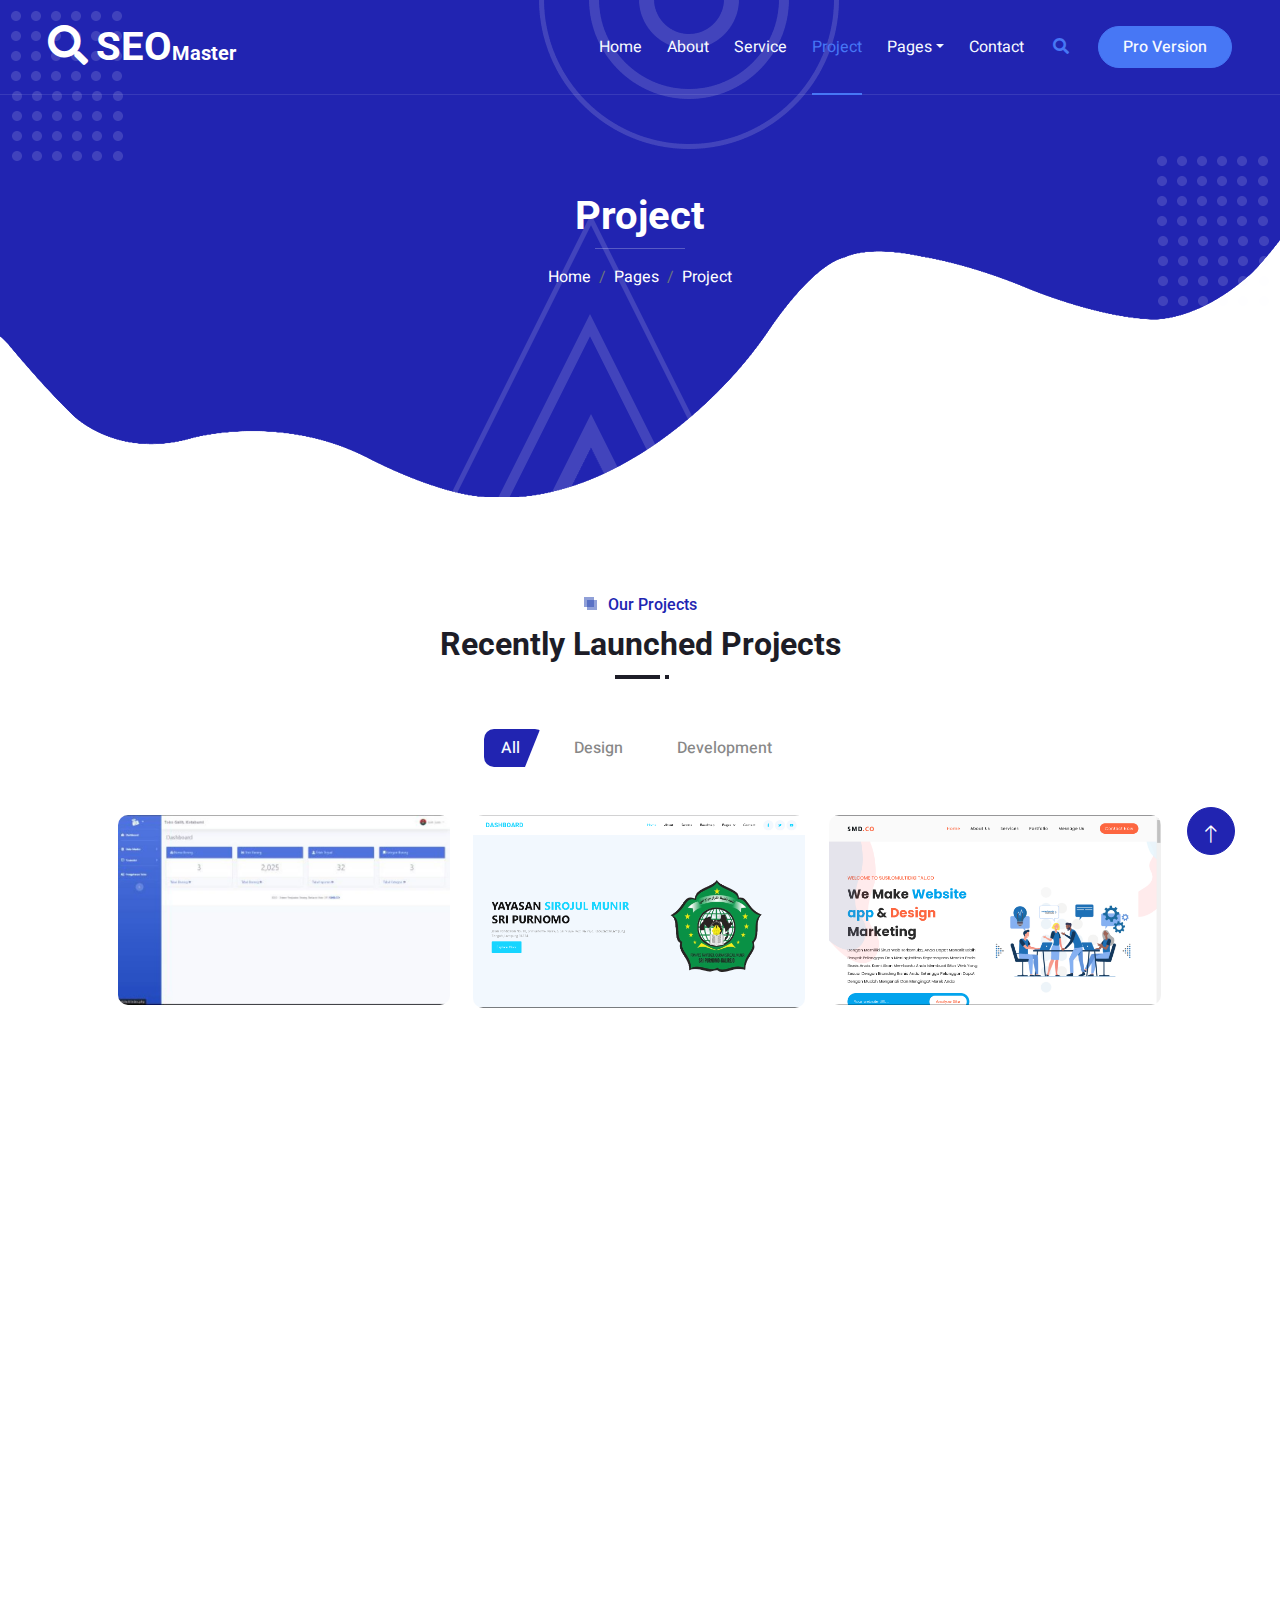
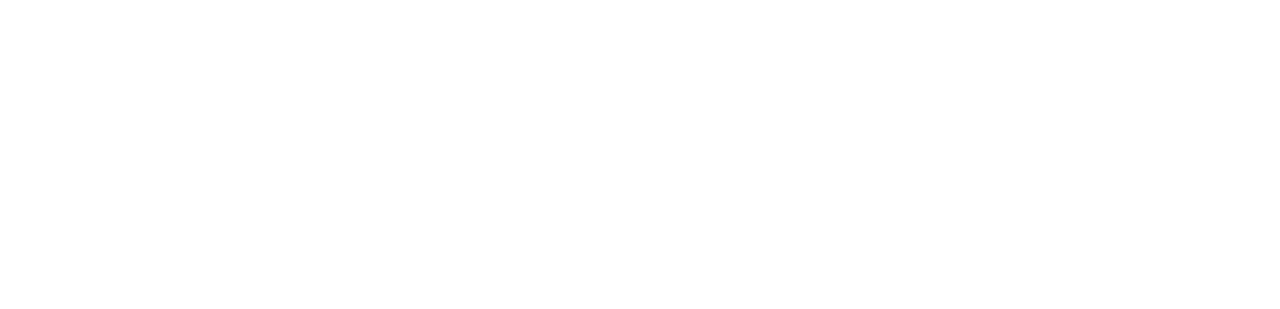
<file: project.html>
<!DOCTYPE html>
<html lang="en">

<head>
    <meta charset="utf-8">
    <title>SEO Master - SEO Agency Website Template</title>
    <meta content="width=device-width, initial-scale=1.0" name="viewport">
    <meta content="" name="keywords">
    <meta content="" name="description">

    <!-- Favicon -->
    <link href="img/favicon.ico" rel="icon">

    <!-- Google Web Fonts -->
    <link rel="preconnect" href="https://fonts.googleapis.com">
    <link rel="preconnect" href="https://fonts.gstatic.com" crossorigin>
    <link href="https://fonts.googleapis.com/css2?family=Heebo:wght@400;500&family=Roboto:wght@400;500;700&display=swap" rel="stylesheet"> 

    <!-- Icon Font Stylesheet -->
    <link href="https://cdnjs.cloudflare.com/ajax/libs/font-awesome/5.10.0/css/all.min.css" rel="stylesheet">
    <link href="https://cdn.jsdelivr.net/npm/bootstrap-icons@1.4.1/font/bootstrap-icons.css" rel="stylesheet">

    <!-- Libraries Stylesheet -->
    <link href="lib/animate/animate.min.css" rel="stylesheet">
    <link href="lib/owlcarousel/assets/owl.carousel.min.css" rel="stylesheet">
    <link href="lib/lightbox/css/lightbox.min.css" rel="stylesheet">

    <!-- Customized Bootstrap Stylesheet -->
    <link href="css/bootstrap.min.css" rel="stylesheet">

    <!-- Template Stylesheet -->
    <link href="css/style.css" rel="stylesheet">
</head>

<body>
    <div class="container-xxl bg-white p-0">
        <!-- Spinner Start -->
        <div id="spinner" class="show bg-white position-fixed translate-middle w-100 vh-100 top-50 start-50 d-flex align-items-center justify-content-center">
            <div class="spinner-grow text-primary" style="width: 3rem; height: 3rem;" role="status">
                <span class="sr-only">Loading...</span>
            </div>
        </div>
        <!-- Spinner End -->


        <!-- Navbar & Hero Start -->
        <div class="container-xxl position-relative p-0">
            <nav class="navbar navbar-expand-lg navbar-light px-4 px-lg-5 py-3 py-lg-0">
                <a href="" class="navbar-brand p-0">
                    <h1 class="m-0"><i class="fa fa-search me-2"></i>SEO<span class="fs-5">Master</span></h1>
                    <!-- <img src="img/logo.png" alt="Logo"> -->
                </a>
                <button class="navbar-toggler" type="button" data-bs-toggle="collapse" data-bs-target="#navbarCollapse">
                    <span class="fa fa-bars"></span>
                </button>
                <div class="collapse navbar-collapse" id="navbarCollapse">
                    <div class="navbar-nav ms-auto py-0">
                        <a href="index.html" class="nav-item nav-link">Home</a>
                        <a href="about.html" class="nav-item nav-link">About</a>
                        <a href="service.html" class="nav-item nav-link">Service</a>
                        <a href="project.html" class="nav-item nav-link active">Project</a>
                        <div class="nav-item dropdown">
                            <a href="#" class="nav-link dropdown-toggle" data-bs-toggle="dropdown">Pages</a>
                            <div class="dropdown-menu m-0">
                                <a href="team.html" class="dropdown-item">Our Team</a>
                                <a href="testimonial.html" class="dropdown-item">Testimonial</a>
                                <a href="404.html" class="dropdown-item">404 Page</a>
                            </div>
                        </div>
                        <a href="contact.html" class="nav-item nav-link">Contact</a>
                    </div>
                    <butaton type="button" class="btn text-secondary ms-3" data-bs-toggle="modal" data-bs-target="#searchModal"><i class="fa fa-search"></i></butaton>
                    <a href="https://htmlcodex.com/startup-company-website-template" class="btn btn-secondary text-light rounded-pill py-2 px-4 ms-3">Pro Version</a>
                </div>
            </nav>

            <div class="container-xxl py-5 bg-primary hero-header mb-5">
                <div class="container my-5 py-5 px-lg-5">
                    <div class="row g-5 py-5">
                        <div class="col-12 text-center">
                            <h1 class="text-white animated zoomIn">Project</h1>
                            <hr class="bg-white mx-auto mt-0" style="width: 90px;">
                            <nav aria-label="breadcrumb">
                                <ol class="breadcrumb justify-content-center">
                                    <li class="breadcrumb-item"><a class="text-white" href="#">Home</a></li>
                                    <li class="breadcrumb-item"><a class="text-white" href="#">Pages</a></li>
                                    <li class="breadcrumb-item text-white active" aria-current="page">Project</li>
                                </ol>
                            </nav>
                        </div>
                    </div>
                </div>
            </div>
        </div>
        <!-- Navbar & Hero End -->


        <!-- Full Screen Search Start -->
        <div class="modal fade" id="searchModal" tabindex="-1">
            <div class="modal-dialog modal-fullscreen">
                <div class="modal-content" style="background: rgba(29, 29, 39, 0.7);">
                    <div class="modal-header border-0">
                        <button type="button" class="btn bg-white btn-close" data-bs-dismiss="modal" aria-label="Close"></button>
                    </div>
                    <div class="modal-body d-flex align-items-center justify-content-center">
                        <div class="input-group" style="max-width: 600px;">
                            <input type="text" class="form-control bg-transparent border-light p-3" placeholder="Type search keyword">
                            <button class="btn btn-light px-4"><i class="bi bi-search"></i></button>
                        </div>
                    </div>
                </div>
            </div>
        </div>
        <!-- Full Screen Search End -->


        <!-- Portfolio Start -->
        <div class="container-xxl py-5">
            <div class="container px-lg-5">
                <div class="section-title position-relative text-center mb-5 pb-2 wow fadeInUp" data-wow-delay="0.1s">
                    <h6 class="position-relative d-inline text-primary ps-4">Our Projects</h6>
                    <h2 class="mt-2">Recently Launched Projects</h2>
                </div>
                <div class="row mt-n2 wow fadeInUp" data-wow-delay="0.1s">
                    <div class="col-12 text-center">
                        <ul class="list-inline mb-5" id="portfolio-flters">
                            <li class="btn px-3 pe-4 active" data-filter="*">All</li>
                            <li class="btn px-3 pe-4" data-filter=".first">Design</li>
                            <li class="btn px-3 pe-4" data-filter=".second">Development</li>
                        </ul>
                    </div>
                </div>
                <div class="row g-4 portfolio-container">
                    <div class="col-lg-4 col-md-6 portfolio-item first wow zoomIn" data-wow-delay="0.1s">
                        <div class="position-relative rounded overflow-hidden">
                            <img class="img-fluid w-100" src="img/portfolio-1.jpg" alt="">
                            <div class="portfolio-overlay">
                                <a class="btn btn-light" href="img/portfolio-1.jpg" data-lightbox="portfolio"><i class="fa fa-plus fa-2x text-primary"></i></a>
                                <div class="mt-auto">
                                    <small class="text-white"><i class="fa fa-folder me-2"></i>Web Design</small>
                                    <a class="h5 d-block text-white mt-1 mb-0" href="">Project Name</a>
                                </div>
                            </div>
                        </div>
                    </div>
                    <div class="col-lg-4 col-md-6 portfolio-item second wow zoomIn" data-wow-delay="0.3s">
                        <div class="position-relative rounded overflow-hidden">
                            <img class="img-fluid w-100" src="img/portfolio-2.jpg" alt="">
                            <div class="portfolio-overlay">
                                <a class="btn btn-light" href="img/portfolio-2.jpg" data-lightbox="portfolio"><i class="fa fa-plus fa-2x text-primary"></i></a>
                                <div class="mt-auto">
                                    <small class="text-white"><i class="fa fa-folder me-2"></i>Web Design</small>
                                    <a class="h5 d-block text-white mt-1 mb-0" href="">Project Name</a>
                                </div>
                            </div>
                        </div>
                    </div>
                    <div class="col-lg-4 col-md-6 portfolio-item first wow zoomIn" data-wow-delay="0.6s">
                        <div class="position-relative rounded overflow-hidden">
                            <img class="img-fluid w-100" src="img/portfolio-3.jpg" alt="">
                            <div class="portfolio-overlay">
                                <a class="btn btn-light" href="img/portfolio-3.jpg" data-lightbox="portfolio"><i class="fa fa-plus fa-2x text-primary"></i></a>
                                <div class="mt-auto">
                                    <small class="text-white"><i class="fa fa-folder me-2"></i>Web Design</small>
                                    <a class="h5 d-block text-white mt-1 mb-0" href="">Project Name</a>
                                </div>
                            </div>
                        </div>
                    </div>
                    <div class="col-lg-4 col-md-6 portfolio-item second wow zoomIn" data-wow-delay="0.1s">
                        <div class="position-relative rounded overflow-hidden">
                            <img class="img-fluid w-100" src="img/portfolio-4.jpg" alt="">
                            <div class="portfolio-overlay">
                                <a class="btn btn-light" href="img/portfolio-4.jpg" data-lightbox="portfolio"><i class="fa fa-plus fa-2x text-primary"></i></a>
                                <div class="mt-auto">
                                    <small class="text-white"><i class="fa fa-folder me-2"></i>Web Design</small>
                                    <a class="h5 d-block text-white mt-1 mb-0" href="">Project Name</a>
                                </div>
                            </div>
                        </div>
                    </div>
                    <div class="col-lg-4 col-md-6 portfolio-item first wow zoomIn" data-wow-delay="0.3s">
                        <div class="position-relative rounded overflow-hidden">
                            <img class="img-fluid w-100" src="img/portfolio-5.jpg" alt="">
                            <div class="portfolio-overlay">
                                <a class="btn btn-light" href="img/portfolio-5.jpg" data-lightbox="portfolio"><i class="fa fa-plus fa-2x text-primary"></i></a>
                                <div class="mt-auto">
                                    <small class="text-white"><i class="fa fa-folder me-2"></i>Web Design</small>
                                    <a class="h5 d-block text-white mt-1 mb-0" href="">Project Name</a>
                                </div>
                            </div>
                        </div>
                    </div>
                    <div class="col-lg-4 col-md-6 portfolio-item second wow zoomIn" data-wow-delay="0.6s">
                        <div class="position-relative rounded overflow-hidden">
                            <img class="img-fluid w-100" src="img/portfolio-6.jpg" alt="">
                            <div class="portfolio-overlay">
                                <a class="btn btn-light" href="img/portfolio-6.jpg" data-lightbox="portfolio"><i class="fa fa-plus fa-2x text-primary"></i></a>
                                <div class="mt-auto">
                                    <small class="text-white"><i class="fa fa-folder me-2"></i>Web Design</small>
                                    <a class="h5 d-block text-white mt-1 mb-0" href="">Project Name</a>
                                </div>
                            </div>
                        </div>
                    </div>
                </div>
            </div>
        </div>
        <!-- Portfolio End -->
        

        <!-- Footer Start -->
        <div class="container-fluid bg-primary text-light footer mt-5 pt-5 wow fadeIn" data-wow-delay="0.1s">
            <div class="container py-5 px-lg-5">
                <div class="row g-5">
                    <div class="col-md-6 col-lg-3">
                        <h5 class="text-white mb-4">Get In Touch</h5>
                        <p><i class="fa fa-map-marker-alt me-3"></i>123 Street, New York, USA</p>
                        <p><i class="fa fa-phone-alt me-3"></i>+012 345 67890</p>
                        <p><i class="fa fa-envelope me-3"></i>info@example.com</p>
                        <div class="d-flex pt-2">
                            <a class="btn btn-outline-light btn-social" href=""><i class="fab fa-twitter"></i></a>
                            <a class="btn btn-outline-light btn-social" href=""><i class="fab fa-facebook-f"></i></a>
                            <a class="btn btn-outline-light btn-social" href=""><i class="fab fa-youtube"></i></a>
                            <a class="btn btn-outline-light btn-social" href=""><i class="fab fa-instagram"></i></a>
                            <a class="btn btn-outline-light btn-social" href=""><i class="fab fa-linkedin-in"></i></a>
                        </div>
                    </div>
                    <div class="col-md-6 col-lg-3">
                        <h5 class="text-white mb-4">Popular Link</h5>
                        <a class="btn btn-link" href="">About Us</a>
                        <a class="btn btn-link" href="">Contact Us</a>
                        <a class="btn btn-link" href="">Privacy Policy</a>
                        <a class="btn btn-link" href="">Terms & Condition</a>
                        <a class="btn btn-link" href="">Career</a>
                    </div>
                    <div class="col-md-6 col-lg-3">
                        <h5 class="text-white mb-4">Project Gallery</h5>
                        <div class="row g-2">
                            <div class="col-4">
                                <img class="img-fluid" src="img/portfolio-1.jpg" alt="Image">
                            </div>
                            <div class="col-4">
                                <img class="img-fluid" src="img/portfolio-2.jpg" alt="Image">
                            </div>
                            <div class="col-4">
                                <img class="img-fluid" src="img/portfolio-3.jpg" alt="Image">
                            </div>
                            <div class="col-4">
                                <img class="img-fluid" src="img/portfolio-4.jpg" alt="Image">
                            </div>
                            <div class="col-4">
                                <img class="img-fluid" src="img/portfolio-5.jpg" alt="Image">
                            </div>
                            <div class="col-4">
                                <img class="img-fluid" src="img/portfolio-6.jpg" alt="Image">
                            </div>
                        </div>
                    </div>
                    <div class="col-md-6 col-lg-3">
                        <h5 class="text-white mb-4">Newsletter</h5>
                        <p>Lorem ipsum dolor sit amet elit. Phasellus nec pretium mi. Curabitur facilisis ornare velit non vulpu</p>
                        <div class="position-relative w-100 mt-3">
                            <input class="form-control border-0 rounded-pill w-100 ps-4 pe-5" type="text" placeholder="Your Email" style="height: 48px;">
                            <button type="button" class="btn shadow-none position-absolute top-0 end-0 mt-1 me-2"><i class="fa fa-paper-plane text-primary fs-4"></i></button>
                        </div>
                    </div>
                </div>
            </div>
            <div class="container px-lg-5">
                <div class="copyright">
                    <div class="row">
                        <div class="col-md-6 text-center text-md-start mb-3 mb-md-0">
                            &copy; <a class="border-bottom" href="#">Your Site Name</a>, All Right Reserved. 
							
							<!--/*** This template is free as long as you keep the footer author’s credit link/attribution link/backlink. If you'd like to use the template without the footer author’s credit link/attribution link/backlink, you can purchase the Credit Removal License from "https://htmlcodex.com/credit-removal". Thank you for your support. ***/-->
							Designed By <a class="border-bottom" href="https://htmlcodex.com">HTML Codex</a>
                        </div>
                        <div class="col-md-6 text-center text-md-end">
                            <div class="footer-menu">
                                <a href="">Home</a>
                                <a href="">Cookies</a>
                                <a href="">Help</a>
                                <a href="">FQAs</a>
                            </div>
                        </div>
                    </div>
                </div>
            </div>
        </div>
        <!-- Footer End -->


        <!-- Back to Top -->
        <a href="#" class="btn btn-lg btn-primary btn-lg-square back-to-top pt-2"><i class="bi bi-arrow-up"></i></a>
    </div>

    <!-- JavaScript Libraries -->
    <script src="https://code.jquery.com/jquery-3.4.1.min.js"></script>
    <script src="https://cdn.jsdelivr.net/npm/bootstrap@5.0.0/dist/js/bootstrap.bundle.min.js"></script>
    <script src="lib/wow/wow.min.js"></script>
    <script src="lib/easing/easing.min.js"></script>
    <script src="lib/waypoints/waypoints.min.js"></script>
    <script src="lib/owlcarousel/owl.carousel.min.js"></script>
    <script src="lib/isotope/isotope.pkgd.min.js"></script>
    <script src="lib/lightbox/js/lightbox.min.js"></script>

    <!-- Template Javascript -->
    <script src="js/main.js"></script>
</body>

</html>
</file>
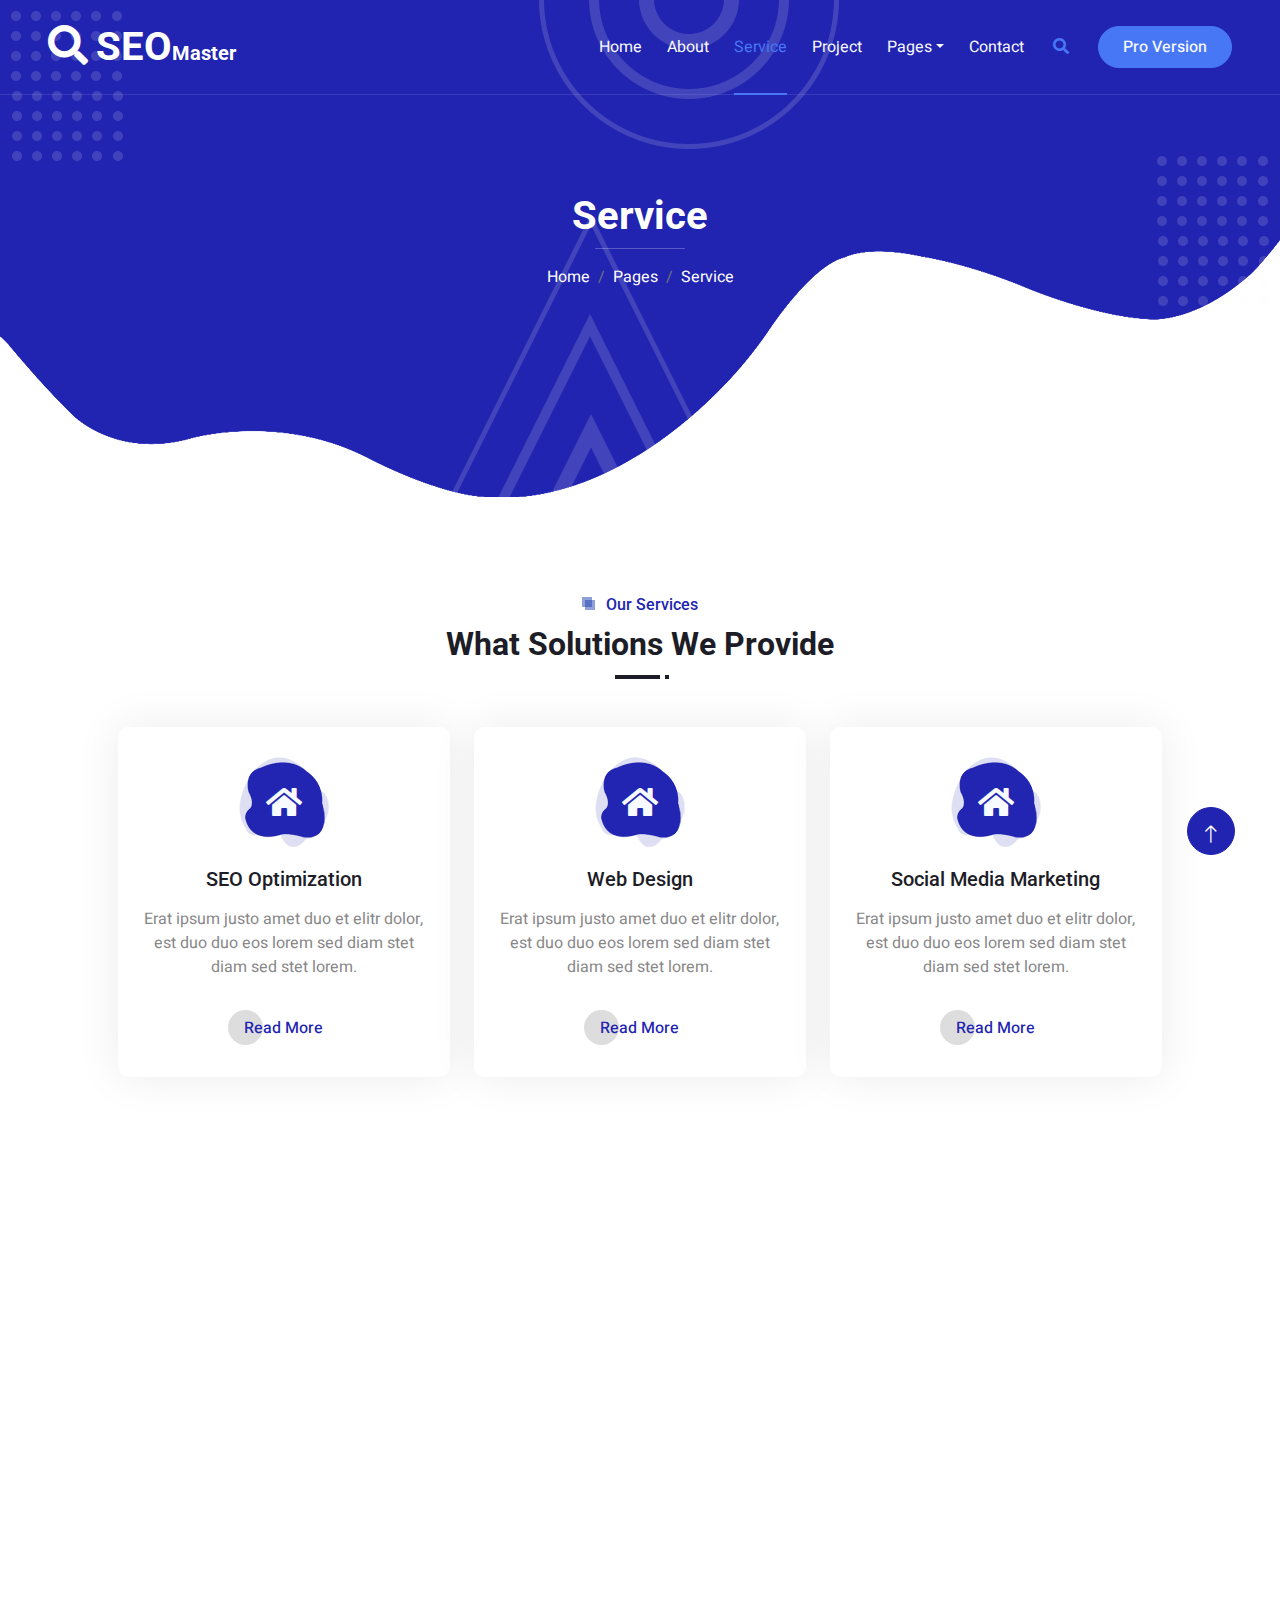
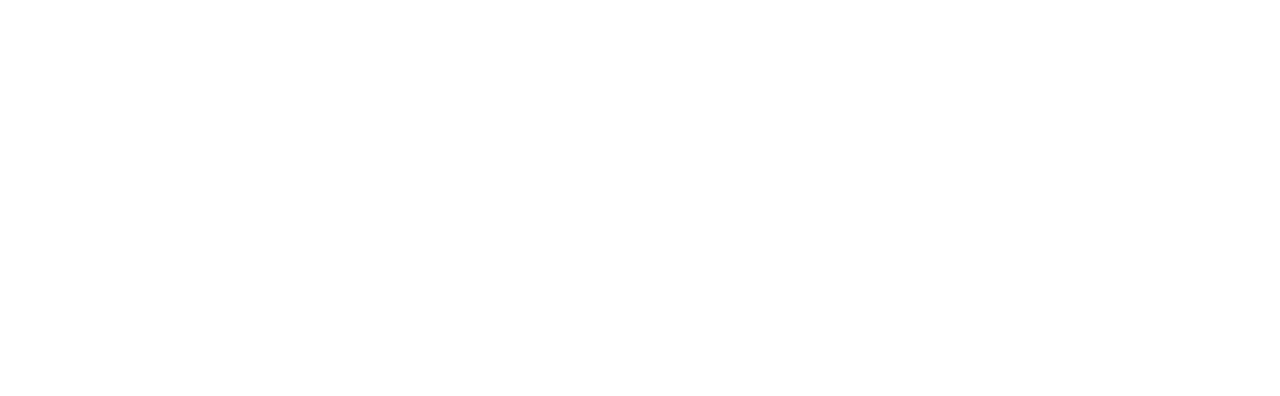
<file: service.html>
<!DOCTYPE html>
<html lang="en">

<head>
    <meta charset="utf-8">
    <title>SEO Master - SEO Agency Website Template</title>
    <meta content="width=device-width, initial-scale=1.0" name="viewport">
    <meta content="" name="keywords">
    <meta content="" name="description">

    <!-- Favicon -->
    <link href="img/favicon.ico" rel="icon">

    <!-- Google Web Fonts -->
    <link rel="preconnect" href="https://fonts.googleapis.com">
    <link rel="preconnect" href="https://fonts.gstatic.com" crossorigin>
    <link href="https://fonts.googleapis.com/css2?family=Heebo:wght@400;500&family=Roboto:wght@400;500;700&display=swap" rel="stylesheet"> 

    <!-- Icon Font Stylesheet -->
    <link href="https://cdnjs.cloudflare.com/ajax/libs/font-awesome/5.10.0/css/all.min.css" rel="stylesheet">
    <link href="https://cdn.jsdelivr.net/npm/bootstrap-icons@1.4.1/font/bootstrap-icons.css" rel="stylesheet">

    <!-- Libraries Stylesheet -->
    <link href="lib/animate/animate.min.css" rel="stylesheet">
    <link href="lib/owlcarousel/assets/owl.carousel.min.css" rel="stylesheet">
    <link href="lib/lightbox/css/lightbox.min.css" rel="stylesheet">

    <!-- Customized Bootstrap Stylesheet -->
    <link href="css/bootstrap.min.css" rel="stylesheet">

    <!-- Template Stylesheet -->
    <link href="css/style.css" rel="stylesheet">
</head>

<body>
    <div class="container-xxl bg-white p-0">
        <!-- Spinner Start -->
        <div id="spinner" class="show bg-white position-fixed translate-middle w-100 vh-100 top-50 start-50 d-flex align-items-center justify-content-center">
            <div class="spinner-grow text-primary" style="width: 3rem; height: 3rem;" role="status">
                <span class="sr-only">Loading...</span>
            </div>
        </div>
        <!-- Spinner End -->


        <!-- Navbar & Hero Start -->
        <div class="container-xxl position-relative p-0">
            <nav class="navbar navbar-expand-lg navbar-light px-4 px-lg-5 py-3 py-lg-0">
                <a href="" class="navbar-brand p-0">
                    <h1 class="m-0"><i class="fa fa-search me-2"></i>SEO<span class="fs-5">Master</span></h1>
                    <!-- <img src="img/logo.png" alt="Logo"> -->
                </a>
                <button class="navbar-toggler" type="button" data-bs-toggle="collapse" data-bs-target="#navbarCollapse">
                    <span class="fa fa-bars"></span>
                </button>
                <div class="collapse navbar-collapse" id="navbarCollapse">
                    <div class="navbar-nav ms-auto py-0">
                        <a href="index.html" class="nav-item nav-link">Home</a>
                        <a href="about.html" class="nav-item nav-link">About</a>
                        <a href="service.html" class="nav-item nav-link active">Service</a>
                        <a href="project.html" class="nav-item nav-link">Project</a>
                        <div class="nav-item dropdown">
                            <a href="#" class="nav-link dropdown-toggle" data-bs-toggle="dropdown">Pages</a>
                            <div class="dropdown-menu m-0">
                                <a href="team.html" class="dropdown-item">Our Team</a>
                                <a href="testimonial.html" class="dropdown-item">Testimonial</a>
                                <a href="404.html" class="dropdown-item">404 Page</a>
                            </div>
                        </div>
                        <a href="contact.html" class="nav-item nav-link">Contact</a>
                    </div>
                    <butaton type="button" class="btn text-secondary ms-3" data-bs-toggle="modal" data-bs-target="#searchModal"><i class="fa fa-search"></i></butaton>
                    <a href="https://htmlcodex.com/startup-company-website-template" class="btn btn-secondary text-light rounded-pill py-2 px-4 ms-3">Pro Version</a>
                </div>
            </nav>

            <div class="container-xxl py-5 bg-primary hero-header mb-5">
                <div class="container my-5 py-5 px-lg-5">
                    <div class="row g-5 py-5">
                        <div class="col-12 text-center">
                            <h1 class="text-white animated zoomIn">Service</h1>
                            <hr class="bg-white mx-auto mt-0" style="width: 90px;">
                            <nav aria-label="breadcrumb">
                                <ol class="breadcrumb justify-content-center">
                                    <li class="breadcrumb-item"><a class="text-white" href="#">Home</a></li>
                                    <li class="breadcrumb-item"><a class="text-white" href="#">Pages</a></li>
                                    <li class="breadcrumb-item text-white active" aria-current="page">Service</li>
                                </ol>
                            </nav>
                        </div>
                    </div>
                </div>
            </div>
        </div>
        <!-- Navbar & Hero End -->


        <!-- Full Screen Search Start -->
        <div class="modal fade" id="searchModal" tabindex="-1">
            <div class="modal-dialog modal-fullscreen">
                <div class="modal-content" style="background: rgba(29, 29, 39, 0.7);">
                    <div class="modal-header border-0">
                        <button type="button" class="btn bg-white btn-close" data-bs-dismiss="modal" aria-label="Close"></button>
                    </div>
                    <div class="modal-body d-flex align-items-center justify-content-center">
                        <div class="input-group" style="max-width: 600px;">
                            <input type="text" class="form-control bg-transparent border-light p-3" placeholder="Type search keyword">
                            <button class="btn btn-light px-4"><i class="bi bi-search"></i></button>
                        </div>
                    </div>
                </div>
            </div>
        </div>
        <!-- Full Screen Search End -->


        <!-- Service Start -->
        <div class="container-xxl py-5">
            <div class="container px-lg-5">
                <div class="section-title position-relative text-center mb-5 pb-2 wow fadeInUp" data-wow-delay="0.1s">
                    <h6 class="position-relative d-inline text-primary ps-4">Our Services</h6>
                    <h2 class="mt-2">What Solutions We Provide</h2>
                </div>
                <div class="row g-4">
                    <div class="col-lg-4 col-md-6 wow zoomIn" data-wow-delay="0.1s">
                        <div class="service-item d-flex flex-column justify-content-center text-center rounded">
                            <div class="service-icon flex-shrink-0">
                                <i class="fa fa-home fa-2x"></i>
                            </div>
                            <h5 class="mb-3">SEO Optimization</h5>
                            <p>Erat ipsum justo amet duo et elitr dolor, est duo duo eos lorem sed diam stet diam sed stet lorem.</p>
                            <a class="btn px-3 mt-auto mx-auto" href="">Read More</a>
                        </div>
                    </div>
                    <div class="col-lg-4 col-md-6 wow zoomIn" data-wow-delay="0.3s">
                        <div class="service-item d-flex flex-column justify-content-center text-center rounded">
                            <div class="service-icon flex-shrink-0">
                                <i class="fa fa-home fa-2x"></i>
                            </div>
                            <h5 class="mb-3">Web Design</h5>
                            <p>Erat ipsum justo amet duo et elitr dolor, est duo duo eos lorem sed diam stet diam sed stet lorem.</p>
                            <a class="btn px-3 mt-auto mx-auto" href="">Read More</a>
                        </div>
                    </div>
                    <div class="col-lg-4 col-md-6 wow zoomIn" data-wow-delay="0.6s">
                        <div class="service-item d-flex flex-column justify-content-center text-center rounded">
                            <div class="service-icon flex-shrink-0">
                                <i class="fa fa-home fa-2x"></i>
                            </div>
                            <h5 class="mb-3">Social Media Marketing</h5>
                            <p>Erat ipsum justo amet duo et elitr dolor, est duo duo eos lorem sed diam stet diam sed stet lorem.</p>
                            <a class="btn px-3 mt-auto mx-auto" href="">Read More</a>
                        </div>
                    </div>
                    <div class="col-lg-4 col-md-6 wow zoomIn" data-wow-delay="0.1s">
                        <div class="service-item d-flex flex-column justify-content-center text-center rounded">
                            <div class="service-icon flex-shrink-0">
                                <i class="fa fa-home fa-2x"></i>
                            </div>
                            <h5 class="mb-3">Email Marketing</h5>
                            <p>Erat ipsum justo amet duo et elitr dolor, est duo duo eos lorem sed diam stet diam sed stet lorem.</p>
                            <a class="btn px-3 mt-auto mx-auto" href="">Read More</a>
                        </div>
                    </div>
                    <div class="col-lg-4 col-md-6 wow zoomIn" data-wow-delay="0.3s">
                        <div class="service-item d-flex flex-column justify-content-center text-center rounded">
                            <div class="service-icon flex-shrink-0">
                                <i class="fa fa-home fa-2x"></i>
                            </div>
                            <h5 class="mb-3">PPC Advertising</h5>
                            <p>Erat ipsum justo amet duo et elitr dolor, est duo duo eos lorem sed diam stet diam sed stet lorem.</p>
                            <a class="btn px-3 mt-auto mx-auto" href="">Read More</a>
                        </div>
                    </div>
                    <div class="col-lg-4 col-md-6 wow zoomIn" data-wow-delay="0.6s">
                        <div class="service-item d-flex flex-column justify-content-center text-center rounded">
                            <div class="service-icon flex-shrink-0">
                                <i class="fa fa-home fa-2x"></i>
                            </div>
                            <h5 class="mb-3">App Development</h5>
                            <p>Erat ipsum justo amet duo et elitr dolor, est duo duo eos lorem sed diam stet diam sed stet lorem.</p>
                            <a class="btn px-3 mt-auto mx-auto" href="">Read More</a>
                        </div>
                    </div>
                </div>
            </div>
        </div>
        <!-- Service End -->
        

        <!-- Footer Start -->
        <div class="container-fluid bg-primary text-light footer mt-5 pt-5 wow fadeIn" data-wow-delay="0.1s">
            <div class="container py-5 px-lg-5">
                <div class="row g-5">
                    <div class="col-md-6 col-lg-3">
                        <h5 class="text-white mb-4">Get In Touch</h5>
                        <p><i class="fa fa-map-marker-alt me-3"></i>123 Street, New York, USA</p>
                        <p><i class="fa fa-phone-alt me-3"></i>+012 345 67890</p>
                        <p><i class="fa fa-envelope me-3"></i>info@example.com</p>
                        <div class="d-flex pt-2">
                            <a class="btn btn-outline-light btn-social" href=""><i class="fab fa-twitter"></i></a>
                            <a class="btn btn-outline-light btn-social" href=""><i class="fab fa-facebook-f"></i></a>
                            <a class="btn btn-outline-light btn-social" href=""><i class="fab fa-youtube"></i></a>
                            <a class="btn btn-outline-light btn-social" href=""><i class="fab fa-instagram"></i></a>
                            <a class="btn btn-outline-light btn-social" href=""><i class="fab fa-linkedin-in"></i></a>
                        </div>
                    </div>
                    <div class="col-md-6 col-lg-3">
                        <h5 class="text-white mb-4">Popular Link</h5>
                        <a class="btn btn-link" href="">About Us</a>
                        <a class="btn btn-link" href="">Contact Us</a>
                        <a class="btn btn-link" href="">Privacy Policy</a>
                        <a class="btn btn-link" href="">Terms & Condition</a>
                        <a class="btn btn-link" href="">Career</a>
                    </div>
                    <div class="col-md-6 col-lg-3">
                        <h5 class="text-white mb-4">Project Gallery</h5>
                        <div class="row g-2">
                            <div class="col-4">
                                <img class="img-fluid" src="img/portfolio-1.jpg" alt="Image">
                            </div>
                            <div class="col-4">
                                <img class="img-fluid" src="img/portfolio-2.jpg" alt="Image">
                            </div>
                            <div class="col-4">
                                <img class="img-fluid" src="img/portfolio-3.jpg" alt="Image">
                            </div>
                            <div class="col-4">
                                <img class="img-fluid" src="img/portfolio-4.jpg" alt="Image">
                            </div>
                            <div class="col-4">
                                <img class="img-fluid" src="img/portfolio-5.jpg" alt="Image">
                            </div>
                            <div class="col-4">
                                <img class="img-fluid" src="img/portfolio-6.jpg" alt="Image">
                            </div>
                        </div>
                    </div>
                    <div class="col-md-6 col-lg-3">
                        <h5 class="text-white mb-4">Newsletter</h5>
                        <p>Lorem ipsum dolor sit amet elit. Phasellus nec pretium mi. Curabitur facilisis ornare velit non vulpu</p>
                        <div class="position-relative w-100 mt-3">
                            <input class="form-control border-0 rounded-pill w-100 ps-4 pe-5" type="text" placeholder="Your Email" style="height: 48px;">
                            <button type="button" class="btn shadow-none position-absolute top-0 end-0 mt-1 me-2"><i class="fa fa-paper-plane text-primary fs-4"></i></button>
                        </div>
                    </div>
                </div>
            </div>
            <div class="container px-lg-5">
                <div class="copyright">
                    <div class="row">
                        <div class="col-md-6 text-center text-md-start mb-3 mb-md-0">
                            &copy; <a class="border-bottom" href="#">Your Site Name</a>, All Right Reserved. 
							
							<!--/*** This template is free as long as you keep the footer author’s credit link/attribution link/backlink. If you'd like to use the template without the footer author’s credit link/attribution link/backlink, you can purchase the Credit Removal License from "https://htmlcodex.com/credit-removal". Thank you for your support. ***/-->
							Designed By <a class="border-bottom" href="https://htmlcodex.com">HTML Codex</a>
                        </div>
                        <div class="col-md-6 text-center text-md-end">
                            <div class="footer-menu">
                                <a href="">Home</a>
                                <a href="">Cookies</a>
                                <a href="">Help</a>
                                <a href="">FQAs</a>
                            </div>
                        </div>
                    </div>
                </div>
            </div>
        </div>
        <!-- Footer End -->


        <!-- Back to Top -->
        <a href="#" class="btn btn-lg btn-primary btn-lg-square back-to-top pt-2"><i class="bi bi-arrow-up"></i></a>
    </div>

    <!-- JavaScript Libraries -->
    <script src="https://code.jquery.com/jquery-3.4.1.min.js"></script>
    <script src="https://cdn.jsdelivr.net/npm/bootstrap@5.0.0/dist/js/bootstrap.bundle.min.js"></script>
    <script src="lib/wow/wow.min.js"></script>
    <script src="lib/easing/easing.min.js"></script>
    <script src="lib/waypoints/waypoints.min.js"></script>
    <script src="lib/owlcarousel/owl.carousel.min.js"></script>
    <script src="lib/isotope/isotope.pkgd.min.js"></script>
    <script src="lib/lightbox/js/lightbox.min.js"></script>

    <!-- Template Javascript -->
    <script src="js/main.js"></script>
</body>

</html>
</file>
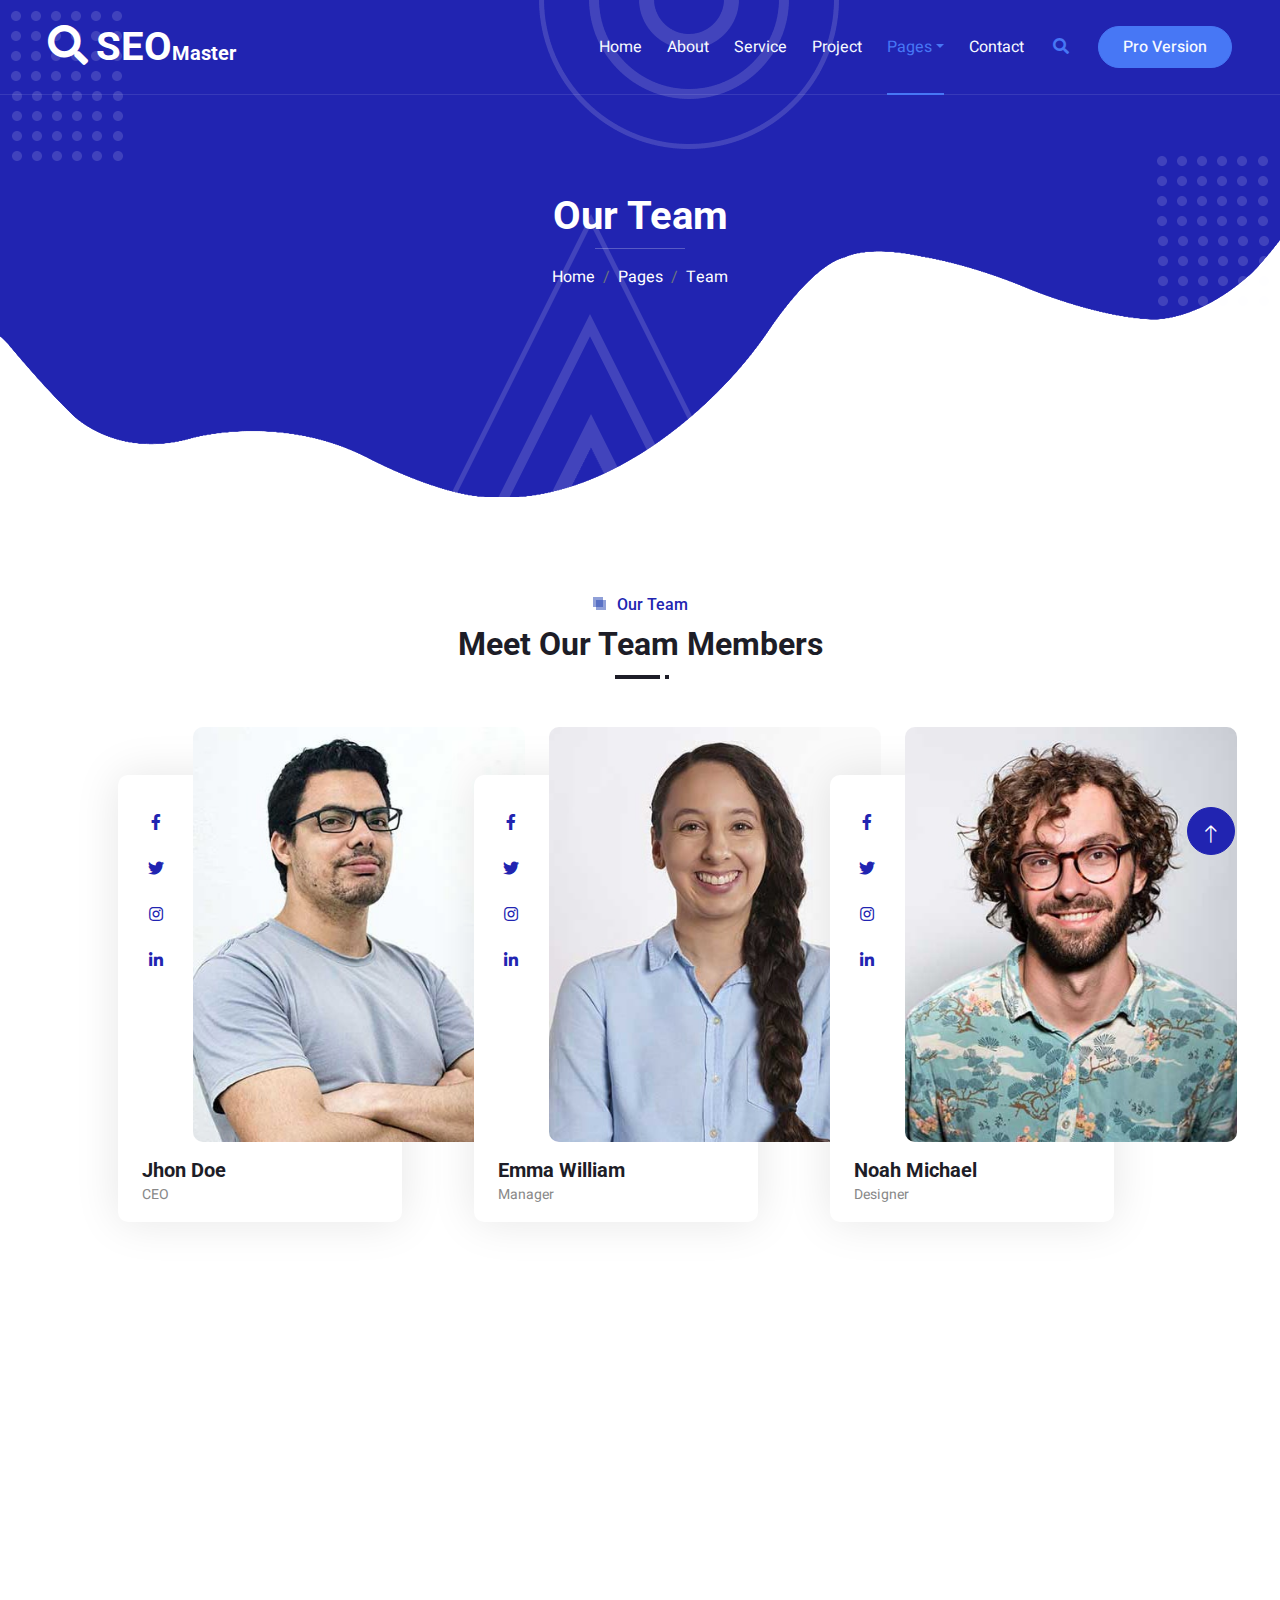
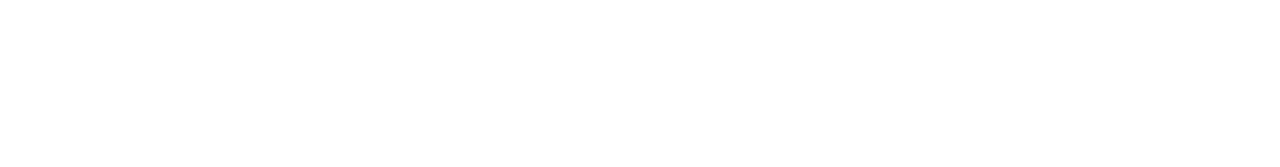
<file: team.html>
<!DOCTYPE html>
<html lang="en">

<head>
    <meta charset="utf-8">
    <title>SEO Master - SEO Agency Website Template</title>
    <meta content="width=device-width, initial-scale=1.0" name="viewport">
    <meta content="" name="keywords">
    <meta content="" name="description">

    <!-- Favicon -->
    <link href="img/favicon.ico" rel="icon">

    <!-- Google Web Fonts -->
    <link rel="preconnect" href="https://fonts.googleapis.com">
    <link rel="preconnect" href="https://fonts.gstatic.com" crossorigin>
    <link href="https://fonts.googleapis.com/css2?family=Heebo:wght@400;500&family=Roboto:wght@400;500;700&display=swap" rel="stylesheet"> 

    <!-- Icon Font Stylesheet -->
    <link href="https://cdnjs.cloudflare.com/ajax/libs/font-awesome/5.10.0/css/all.min.css" rel="stylesheet">
    <link href="https://cdn.jsdelivr.net/npm/bootstrap-icons@1.4.1/font/bootstrap-icons.css" rel="stylesheet">

    <!-- Libraries Stylesheet -->
    <link href="lib/animate/animate.min.css" rel="stylesheet">
    <link href="lib/owlcarousel/assets/owl.carousel.min.css" rel="stylesheet">
    <link href="lib/lightbox/css/lightbox.min.css" rel="stylesheet">

    <!-- Customized Bootstrap Stylesheet -->
    <link href="css/bootstrap.min.css" rel="stylesheet">

    <!-- Template Stylesheet -->
    <link href="css/style.css" rel="stylesheet">
</head>

<body>
    <div class="container-xxl bg-white p-0">
        <!-- Spinner Start -->
        <div id="spinner" class="show bg-white position-fixed translate-middle w-100 vh-100 top-50 start-50 d-flex align-items-center justify-content-center">
            <div class="spinner-grow text-primary" style="width: 3rem; height: 3rem;" role="status">
                <span class="sr-only">Loading...</span>
            </div>
        </div>
        <!-- Spinner End -->


        <!-- Navbar & Hero Start -->
        <div class="container-xxl position-relative p-0">
            <nav class="navbar navbar-expand-lg navbar-light px-4 px-lg-5 py-3 py-lg-0">
                <a href="" class="navbar-brand p-0">
                    <h1 class="m-0"><i class="fa fa-search me-2"></i>SEO<span class="fs-5">Master</span></h1>
                    <!-- <img src="img/logo.png" alt="Logo"> -->
                </a>
                <button class="navbar-toggler" type="button" data-bs-toggle="collapse" data-bs-target="#navbarCollapse">
                    <span class="fa fa-bars"></span>
                </button>
                <div class="collapse navbar-collapse" id="navbarCollapse">
                    <div class="navbar-nav ms-auto py-0">
                        <a href="index.html" class="nav-item nav-link">Home</a>
                        <a href="about.html" class="nav-item nav-link">About</a>
                        <a href="service.html" class="nav-item nav-link">Service</a>
                        <a href="project.html" class="nav-item nav-link">Project</a>
                        <div class="nav-item dropdown">
                            <a href="#" class="nav-link dropdown-toggle active" data-bs-toggle="dropdown">Pages</a>
                            <div class="dropdown-menu m-0">
                                <a href="team.html" class="dropdown-item active">Our Team</a>
                                <a href="testimonial.html" class="dropdown-item">Testimonial</a>
                                <a href="404.html" class="dropdown-item">404 Page</a>
                            </div>
                        </div>
                        <a href="contact.html" class="nav-item nav-link">Contact</a>
                    </div>
                    <butaton type="button" class="btn text-secondary ms-3" data-bs-toggle="modal" data-bs-target="#searchModal"><i class="fa fa-search"></i></butaton>
                    <a href="https://htmlcodex.com/startup-company-website-template" class="btn btn-secondary text-light rounded-pill py-2 px-4 ms-3">Pro Version</a>
                </div>
            </nav>

            <div class="container-xxl py-5 bg-primary hero-header mb-5">
                <div class="container my-5 py-5 px-lg-5">
                    <div class="row g-5 py-5">
                        <div class="col-12 text-center">
                            <h1 class="text-white animated zoomIn">Our Team</h1>
                            <hr class="bg-white mx-auto mt-0" style="width: 90px;">
                            <nav aria-label="breadcrumb">
                                <ol class="breadcrumb justify-content-center">
                                    <li class="breadcrumb-item"><a class="text-white" href="#">Home</a></li>
                                    <li class="breadcrumb-item"><a class="text-white" href="#">Pages</a></li>
                                    <li class="breadcrumb-item text-white active" aria-current="page">Team</li>
                                </ol>
                            </nav>
                        </div>
                    </div>
                </div>
            </div>
        </div>
        <!-- Navbar & Hero End -->


        <!-- Full Screen Search Start -->
        <div class="modal fade" id="searchModal" tabindex="-1">
            <div class="modal-dialog modal-fullscreen">
                <div class="modal-content" style="background: rgba(29, 29, 39, 0.7);">
                    <div class="modal-header border-0">
                        <button type="button" class="btn bg-white btn-close" data-bs-dismiss="modal" aria-label="Close"></button>
                    </div>
                    <div class="modal-body d-flex align-items-center justify-content-center">
                        <div class="input-group" style="max-width: 600px;">
                            <input type="text" class="form-control bg-transparent border-light p-3" placeholder="Type search keyword">
                            <button class="btn btn-light px-4"><i class="bi bi-search"></i></button>
                        </div>
                    </div>
                </div>
            </div>
        </div>
        <!-- Full Screen Search End -->


        <!-- Team Start -->
        <div class="container-xxl py-5">
            <div class="container px-lg-5">
                <div class="section-title position-relative text-center mb-5 pb-2 wow fadeInUp" data-wow-delay="0.1s">
                    <h6 class="position-relative d-inline text-primary ps-4">Our Team</h6>
                    <h2 class="mt-2">Meet Our Team Members</h2>
                </div>
                <div class="row g-4">
                    <div class="col-lg-4 col-md-6 wow fadeInUp" data-wow-delay="0.1s">
                        <div class="team-item">
                            <div class="d-flex">
                                <div class="flex-shrink-0 d-flex flex-column align-items-center mt-4 pt-5" style="width: 75px;">
                                    <a class="btn btn-square text-primary bg-white my-1" href=""><i class="fab fa-facebook-f"></i></a>
                                    <a class="btn btn-square text-primary bg-white my-1" href=""><i class="fab fa-twitter"></i></a>
                                    <a class="btn btn-square text-primary bg-white my-1" href=""><i class="fab fa-instagram"></i></a>
                                    <a class="btn btn-square text-primary bg-white my-1" href=""><i class="fab fa-linkedin-in"></i></a>
                                </div>
                                <img class="img-fluid rounded w-100" src="img/team-1.jpg" alt="">
                            </div>
                            <div class="px-4 py-3">
                                <h5 class="fw-bold m-0">Jhon Doe</h5>
                                <small>CEO</small>
                            </div>
                        </div>
                    </div>
                    <div class="col-lg-4 col-md-6 wow fadeInUp" data-wow-delay="0.3s">
                        <div class="team-item">
                            <div class="d-flex">
                                <div class="flex-shrink-0 d-flex flex-column align-items-center mt-4 pt-5" style="width: 75px;">
                                    <a class="btn btn-square text-primary bg-white my-1" href=""><i class="fab fa-facebook-f"></i></a>
                                    <a class="btn btn-square text-primary bg-white my-1" href=""><i class="fab fa-twitter"></i></a>
                                    <a class="btn btn-square text-primary bg-white my-1" href=""><i class="fab fa-instagram"></i></a>
                                    <a class="btn btn-square text-primary bg-white my-1" href=""><i class="fab fa-linkedin-in"></i></a>
                                </div>
                                <img class="img-fluid rounded w-100" src="img/team-2.jpg" alt="">
                            </div>
                            <div class="px-4 py-3">
                                <h5 class="fw-bold m-0">Emma William</h5>
                                <small>Manager</small>
                            </div>
                        </div>
                    </div>
                    <div class="col-lg-4 col-md-6 wow fadeInUp" data-wow-delay="0.6s">
                        <div class="team-item">
                            <div class="d-flex">
                                <div class="flex-shrink-0 d-flex flex-column align-items-center mt-4 pt-5" style="width: 75px;">
                                    <a class="btn btn-square text-primary bg-white my-1" href=""><i class="fab fa-facebook-f"></i></a>
                                    <a class="btn btn-square text-primary bg-white my-1" href=""><i class="fab fa-twitter"></i></a>
                                    <a class="btn btn-square text-primary bg-white my-1" href=""><i class="fab fa-instagram"></i></a>
                                    <a class="btn btn-square text-primary bg-white my-1" href=""><i class="fab fa-linkedin-in"></i></a>
                                </div>
                                <img class="img-fluid rounded w-100" src="img/team-3.jpg" alt="">
                            </div>
                            <div class="px-4 py-3">
                                <h5 class="fw-bold m-0">Noah Michael</h5>
                                <small>Designer</small>
                            </div>
                        </div>
                    </div>
                </div>
            </div>
        </div>
        <!-- Team End -->
        

        <!-- Footer Start -->
        <div class="container-fluid bg-primary text-light footer mt-5 pt-5 wow fadeIn" data-wow-delay="0.1s">
            <div class="container py-5 px-lg-5">
                <div class="row g-5">
                    <div class="col-md-6 col-lg-3">
                        <h5 class="text-white mb-4">Get In Touch</h5>
                        <p><i class="fa fa-map-marker-alt me-3"></i>123 Street, New York, USA</p>
                        <p><i class="fa fa-phone-alt me-3"></i>+012 345 67890</p>
                        <p><i class="fa fa-envelope me-3"></i>info@example.com</p>
                        <div class="d-flex pt-2">
                            <a class="btn btn-outline-light btn-social" href=""><i class="fab fa-twitter"></i></a>
                            <a class="btn btn-outline-light btn-social" href=""><i class="fab fa-facebook-f"></i></a>
                            <a class="btn btn-outline-light btn-social" href=""><i class="fab fa-youtube"></i></a>
                            <a class="btn btn-outline-light btn-social" href=""><i class="fab fa-instagram"></i></a>
                            <a class="btn btn-outline-light btn-social" href=""><i class="fab fa-linkedin-in"></i></a>
                        </div>
                    </div>
                    <div class="col-md-6 col-lg-3">
                        <h5 class="text-white mb-4">Popular Link</h5>
                        <a class="btn btn-link" href="">About Us</a>
                        <a class="btn btn-link" href="">Contact Us</a>
                        <a class="btn btn-link" href="">Privacy Policy</a>
                        <a class="btn btn-link" href="">Terms & Condition</a>
                        <a class="btn btn-link" href="">Career</a>
                    </div>
                    <div class="col-md-6 col-lg-3">
                        <h5 class="text-white mb-4">Project Gallery</h5>
                        <div class="row g-2">
                            <div class="col-4">
                                <img class="img-fluid" src="img/portfolio-1.jpg" alt="Image">
                            </div>
                            <div class="col-4">
                                <img class="img-fluid" src="img/portfolio-2.jpg" alt="Image">
                            </div>
                            <div class="col-4">
                                <img class="img-fluid" src="img/portfolio-3.jpg" alt="Image">
                            </div>
                            <div class="col-4">
                                <img class="img-fluid" src="img/portfolio-4.jpg" alt="Image">
                            </div>
                            <div class="col-4">
                                <img class="img-fluid" src="img/portfolio-5.jpg" alt="Image">
                            </div>
                            <div class="col-4">
                                <img class="img-fluid" src="img/portfolio-6.jpg" alt="Image">
                            </div>
                        </div>
                    </div>
                    <div class="col-md-6 col-lg-3">
                        <h5 class="text-white mb-4">Newsletter</h5>
                        <p>Lorem ipsum dolor sit amet elit. Phasellus nec pretium mi. Curabitur facilisis ornare velit non vulpu</p>
                        <div class="position-relative w-100 mt-3">
                            <input class="form-control border-0 rounded-pill w-100 ps-4 pe-5" type="text" placeholder="Your Email" style="height: 48px;">
                            <button type="button" class="btn shadow-none position-absolute top-0 end-0 mt-1 me-2"><i class="fa fa-paper-plane text-primary fs-4"></i></button>
                        </div>
                    </div>
                </div>
            </div>
            <div class="container px-lg-5">
                <div class="copyright">
                    <div class="row">
                        <div class="col-md-6 text-center text-md-start mb-3 mb-md-0">
                            &copy; <a class="border-bottom" href="#">Your Site Name</a>, All Right Reserved. 
							
							<!--/*** This template is free as long as you keep the footer author’s credit link/attribution link/backlink. If you'd like to use the template without the footer author’s credit link/attribution link/backlink, you can purchase the Credit Removal License from "https://htmlcodex.com/credit-removal". Thank you for your support. ***/-->
							Designed By <a class="border-bottom" href="https://htmlcodex.com">HTML Codex</a>
                        </div>
                        <div class="col-md-6 text-center text-md-end">
                            <div class="footer-menu">
                                <a href="">Home</a>
                                <a href="">Cookies</a>
                                <a href="">Help</a>
                                <a href="">FQAs</a>
                            </div>
                        </div>
                    </div>
                </div>
            </div>
        </div>
        <!-- Footer End -->


        <!-- Back to Top -->
        <a href="#" class="btn btn-lg btn-primary btn-lg-square back-to-top pt-2"><i class="bi bi-arrow-up"></i></a>
    </div>

    <!-- JavaScript Libraries -->
    <script src="https://code.jquery.com/jquery-3.4.1.min.js"></script>
    <script src="https://cdn.jsdelivr.net/npm/bootstrap@5.0.0/dist/js/bootstrap.bundle.min.js"></script>
    <script src="lib/wow/wow.min.js"></script>
    <script src="lib/easing/easing.min.js"></script>
    <script src="lib/waypoints/waypoints.min.js"></script>
    <script src="lib/owlcarousel/owl.carousel.min.js"></script>
    <script src="lib/isotope/isotope.pkgd.min.js"></script>
    <script src="lib/lightbox/js/lightbox.min.js"></script>

    <!-- Template Javascript -->
    <script src="js/main.js"></script>
</body>

</html>
</file>
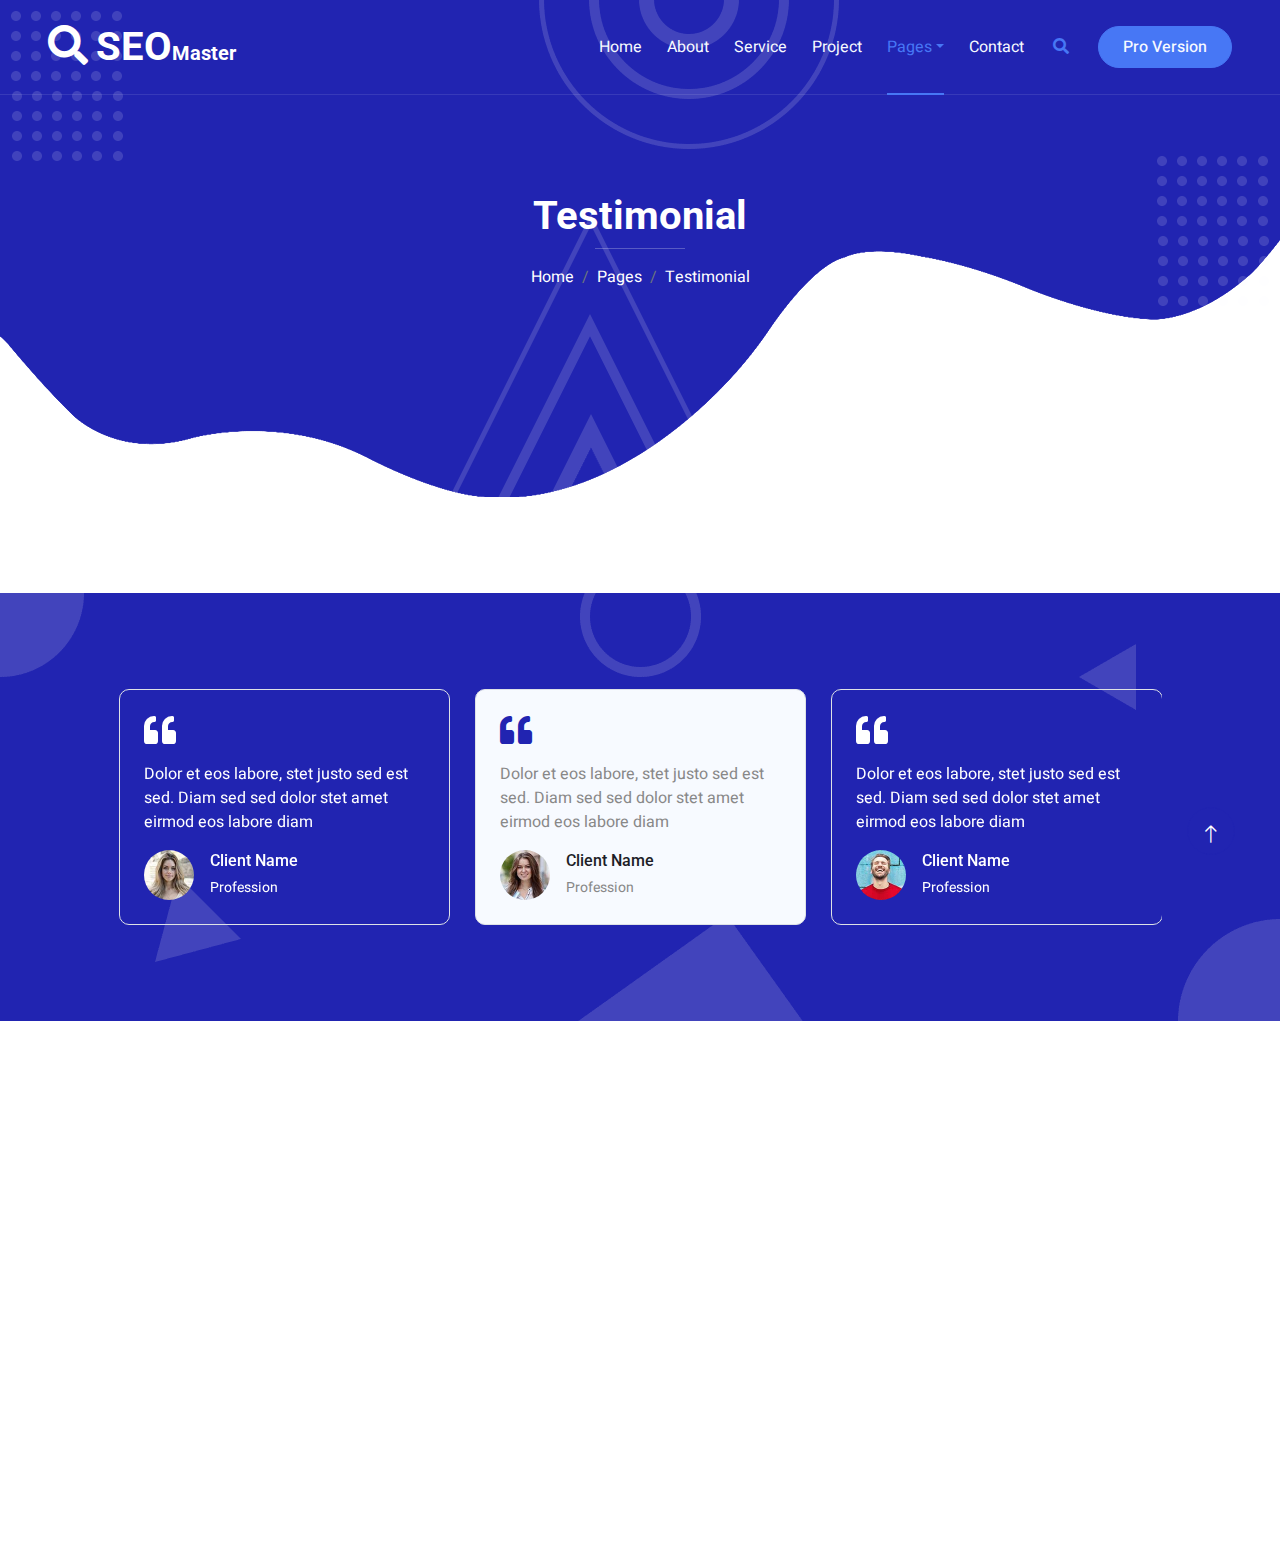
<file: testimonial.html>
<!DOCTYPE html>
<html lang="en">

<head>
    <meta charset="utf-8">
    <title>SEO Master - SEO Agency Website Template</title>
    <meta content="width=device-width, initial-scale=1.0" name="viewport">
    <meta content="" name="keywords">
    <meta content="" name="description">

    <!-- Favicon -->
    <link href="img/favicon.ico" rel="icon">

    <!-- Google Web Fonts -->
    <link rel="preconnect" href="https://fonts.googleapis.com">
    <link rel="preconnect" href="https://fonts.gstatic.com" crossorigin>
    <link href="https://fonts.googleapis.com/css2?family=Heebo:wght@400;500&family=Roboto:wght@400;500;700&display=swap" rel="stylesheet"> 

    <!-- Icon Font Stylesheet -->
    <link href="https://cdnjs.cloudflare.com/ajax/libs/font-awesome/5.10.0/css/all.min.css" rel="stylesheet">
    <link href="https://cdn.jsdelivr.net/npm/bootstrap-icons@1.4.1/font/bootstrap-icons.css" rel="stylesheet">

    <!-- Libraries Stylesheet -->
    <link href="lib/animate/animate.min.css" rel="stylesheet">
    <link href="lib/owlcarousel/assets/owl.carousel.min.css" rel="stylesheet">
    <link href="lib/lightbox/css/lightbox.min.css" rel="stylesheet">

    <!-- Customized Bootstrap Stylesheet -->
    <link href="css/bootstrap.min.css" rel="stylesheet">

    <!-- Template Stylesheet -->
    <link href="css/style.css" rel="stylesheet">
</head>

<body>
    <div class="container-xxl bg-white p-0">
        <!-- Spinner Start -->
        <div id="spinner" class="show bg-white position-fixed translate-middle w-100 vh-100 top-50 start-50 d-flex align-items-center justify-content-center">
            <div class="spinner-grow text-primary" style="width: 3rem; height: 3rem;" role="status">
                <span class="sr-only">Loading...</span>
            </div>
        </div>
        <!-- Spinner End -->


        <!-- Navbar & Hero Start -->
        <div class="container-xxl position-relative p-0">
            <nav class="navbar navbar-expand-lg navbar-light px-4 px-lg-5 py-3 py-lg-0">
                <a href="" class="navbar-brand p-0">
                    <h1 class="m-0"><i class="fa fa-search me-2"></i>SEO<span class="fs-5">Master</span></h1>
                    <!-- <img src="img/logo.png" alt="Logo"> -->
                </a>
                <button class="navbar-toggler" type="button" data-bs-toggle="collapse" data-bs-target="#navbarCollapse">
                    <span class="fa fa-bars"></span>
                </button>
                <div class="collapse navbar-collapse" id="navbarCollapse">
                    <div class="navbar-nav ms-auto py-0">
                        <a href="index.html" class="nav-item nav-link">Home</a>
                        <a href="about.html" class="nav-item nav-link">About</a>
                        <a href="service.html" class="nav-item nav-link">Service</a>
                        <a href="project.html" class="nav-item nav-link">Project</a>
                        <div class="nav-item dropdown">
                            <a href="#" class="nav-link dropdown-toggle active" data-bs-toggle="dropdown">Pages</a>
                            <div class="dropdown-menu m-0">
                                <a href="team.html" class="dropdown-item">Our Team</a>
                                <a href="testimonial.html" class="dropdown-item active">Testimonial</a>
                                <a href="404.html" class="dropdown-item">404 Page</a>
                            </div>
                        </div>
                        <a href="contact.html" class="nav-item nav-link">Contact</a>
                    </div>
                    <butaton type="button" class="btn text-secondary ms-3" data-bs-toggle="modal" data-bs-target="#searchModal"><i class="fa fa-search"></i></butaton>
                    <a href="https://htmlcodex.com/startup-company-website-template" class="btn btn-secondary text-light rounded-pill py-2 px-4 ms-3">Pro Version</a>
                </div>
            </nav>

            <div class="container-xxl py-5 bg-primary hero-header mb-5">
                <div class="container my-5 py-5 px-lg-5">
                    <div class="row g-5 py-5">
                        <div class="col-12 text-center">
                            <h1 class="text-white animated zoomIn">Testimonial</h1>
                            <hr class="bg-white mx-auto mt-0" style="width: 90px;">
                            <nav aria-label="breadcrumb">
                                <ol class="breadcrumb justify-content-center">
                                    <li class="breadcrumb-item"><a class="text-white" href="#">Home</a></li>
                                    <li class="breadcrumb-item"><a class="text-white" href="#">Pages</a></li>
                                    <li class="breadcrumb-item text-white active" aria-current="page">Testimonial</li>
                                </ol>
                            </nav>
                        </div>
                    </div>
                </div>
            </div>
        </div>
        <!-- Navbar & Hero End -->


        <!-- Full Screen Search Start -->
        <div class="modal fade" id="searchModal" tabindex="-1">
            <div class="modal-dialog modal-fullscreen">
                <div class="modal-content" style="background: rgba(29, 29, 39, 0.7);">
                    <div class="modal-header border-0">
                        <button type="button" class="btn bg-white btn-close" data-bs-dismiss="modal" aria-label="Close"></button>
                    </div>
                    <div class="modal-body d-flex align-items-center justify-content-center">
                        <div class="input-group" style="max-width: 600px;">
                            <input type="text" class="form-control bg-transparent border-light p-3" placeholder="Type search keyword">
                            <button class="btn btn-light px-4"><i class="bi bi-search"></i></button>
                        </div>
                    </div>
                </div>
            </div>
        </div>
        <!-- Full Screen Search End -->


        <!-- Testimonial Start -->
        <div class="container-xxl bg-primary testimonial py-5 wow fadeInUp" data-wow-delay="0.1s" style="margin: 6rem 0;">
            <div class="container py-5 px-lg-5">
                <div class="owl-carousel testimonial-carousel">
                    <div class="testimonial-item bg-transparent border rounded text-white p-4">
                        <i class="fa fa-quote-left fa-2x mb-3"></i>
                        <p>Dolor et eos labore, stet justo sed est sed. Diam sed sed dolor stet amet eirmod eos labore diam</p>
                        <div class="d-flex align-items-center">
                            <img class="img-fluid flex-shrink-0 rounded-circle" src="img/testimonial-1.jpg" style="width: 50px; height: 50px;">
                            <div class="ps-3">
                                <h6 class="text-white mb-1">Client Name</h6>
                                <small>Profession</small>
                            </div>
                        </div>
                    </div>
                    <div class="testimonial-item bg-transparent border rounded text-white p-4">
                        <i class="fa fa-quote-left fa-2x mb-3"></i>
                        <p>Dolor et eos labore, stet justo sed est sed. Diam sed sed dolor stet amet eirmod eos labore diam</p>
                        <div class="d-flex align-items-center">
                            <img class="img-fluid flex-shrink-0 rounded-circle" src="img/testimonial-2.jpg" style="width: 50px; height: 50px;">
                            <div class="ps-3">
                                <h6 class="text-white mb-1">Client Name</h6>
                                <small>Profession</small>
                            </div>
                        </div>
                    </div>
                    <div class="testimonial-item bg-transparent border rounded text-white p-4">
                        <i class="fa fa-quote-left fa-2x mb-3"></i>
                        <p>Dolor et eos labore, stet justo sed est sed. Diam sed sed dolor stet amet eirmod eos labore diam</p>
                        <div class="d-flex align-items-center">
                            <img class="img-fluid flex-shrink-0 rounded-circle" src="img/testimonial-3.jpg" style="width: 50px; height: 50px;">
                            <div class="ps-3">
                                <h6 class="text-white mb-1">Client Name</h6>
                                <small>Profession</small>
                            </div>
                        </div>
                    </div>
                    <div class="testimonial-item bg-transparent border rounded text-white p-4">
                        <i class="fa fa-quote-left fa-2x mb-3"></i>
                        <p>Dolor et eos labore, stet justo sed est sed. Diam sed sed dolor stet amet eirmod eos labore diam</p>
                        <div class="d-flex align-items-center">
                            <img class="img-fluid flex-shrink-0 rounded-circle" src="img/testimonial-4.jpg" style="width: 50px; height: 50px;">
                            <div class="ps-3">
                                <h6 class="text-white mb-1">Client Name</h6>
                                <small>Profession</small>
                            </div>
                        </div>
                    </div>
                </div>
            </div>
        </div>
        <!-- Testimonial End -->
        

        <!-- Footer Start -->
        <div class="container-fluid bg-primary text-light footer mt-5 pt-5 wow fadeIn" data-wow-delay="0.1s">
            <div class="container py-5 px-lg-5">
                <div class="row g-5">
                    <div class="col-md-6 col-lg-3">
                        <h5 class="text-white mb-4">Get In Touch</h5>
                        <p><i class="fa fa-map-marker-alt me-3"></i>123 Street, New York, USA</p>
                        <p><i class="fa fa-phone-alt me-3"></i>+012 345 67890</p>
                        <p><i class="fa fa-envelope me-3"></i>info@example.com</p>
                        <div class="d-flex pt-2">
                            <a class="btn btn-outline-light btn-social" href=""><i class="fab fa-twitter"></i></a>
                            <a class="btn btn-outline-light btn-social" href=""><i class="fab fa-facebook-f"></i></a>
                            <a class="btn btn-outline-light btn-social" href=""><i class="fab fa-youtube"></i></a>
                            <a class="btn btn-outline-light btn-social" href=""><i class="fab fa-instagram"></i></a>
                            <a class="btn btn-outline-light btn-social" href=""><i class="fab fa-linkedin-in"></i></a>
                        </div>
                    </div>
                    <div class="col-md-6 col-lg-3">
                        <h5 class="text-white mb-4">Popular Link</h5>
                        <a class="btn btn-link" href="">About Us</a>
                        <a class="btn btn-link" href="">Contact Us</a>
                        <a class="btn btn-link" href="">Privacy Policy</a>
                        <a class="btn btn-link" href="">Terms & Condition</a>
                        <a class="btn btn-link" href="">Career</a>
                    </div>
                    <div class="col-md-6 col-lg-3">
                        <h5 class="text-white mb-4">Project Gallery</h5>
                        <div class="row g-2">
                            <div class="col-4">
                                <img class="img-fluid" src="img/portfolio-1.jpg" alt="Image">
                            </div>
                            <div class="col-4">
                                <img class="img-fluid" src="img/portfolio-2.jpg" alt="Image">
                            </div>
                            <div class="col-4">
                                <img class="img-fluid" src="img/portfolio-3.jpg" alt="Image">
                            </div>
                            <div class="col-4">
                                <img class="img-fluid" src="img/portfolio-4.jpg" alt="Image">
                            </div>
                            <div class="col-4">
                                <img class="img-fluid" src="img/portfolio-5.jpg" alt="Image">
                            </div>
                            <div class="col-4">
                                <img class="img-fluid" src="img/portfolio-6.jpg" alt="Image">
                            </div>
                        </div>
                    </div>
                    <div class="col-md-6 col-lg-3">
                        <h5 class="text-white mb-4">Newsletter</h5>
                        <p>Lorem ipsum dolor sit amet elit. Phasellus nec pretium mi. Curabitur facilisis ornare velit non vulpu</p>
                        <div class="position-relative w-100 mt-3">
                            <input class="form-control border-0 rounded-pill w-100 ps-4 pe-5" type="text" placeholder="Your Email" style="height: 48px;">
                            <button type="button" class="btn shadow-none position-absolute top-0 end-0 mt-1 me-2"><i class="fa fa-paper-plane text-primary fs-4"></i></button>
                        </div>
                    </div>
                </div>
            </div>
            <div class="container px-lg-5">
                <div class="copyright">
                    <div class="row">
                        <div class="col-md-6 text-center text-md-start mb-3 mb-md-0">
                            &copy; <a class="border-bottom" href="#">Your Site Name</a>, All Right Reserved. 
							
							<!--/*** This template is free as long as you keep the footer author’s credit link/attribution link/backlink. If you'd like to use the template without the footer author’s credit link/attribution link/backlink, you can purchase the Credit Removal License from "https://htmlcodex.com/credit-removal". Thank you for your support. ***/-->
							Designed By <a class="border-bottom" href="https://htmlcodex.com">HTML Codex</a>
                        </div>
                        <div class="col-md-6 text-center text-md-end">
                            <div class="footer-menu">
                                <a href="">Home</a>
                                <a href="">Cookies</a>
                                <a href="">Help</a>
                                <a href="">FQAs</a>
                            </div>
                        </div>
                    </div>
                </div>
            </div>
        </div>
        <!-- Footer End -->


        <!-- Back to Top -->
        <a href="#" class="btn btn-lg btn-primary btn-lg-square back-to-top pt-2"><i class="bi bi-arrow-up"></i></a>
    </div>

    <!-- JavaScript Libraries -->
    <script src="https://code.jquery.com/jquery-3.4.1.min.js"></script>
    <script src="https://cdn.jsdelivr.net/npm/bootstrap@5.0.0/dist/js/bootstrap.bundle.min.js"></script>
    <script src="lib/wow/wow.min.js"></script>
    <script src="lib/easing/easing.min.js"></script>
    <script src="lib/waypoints/waypoints.min.js"></script>
    <script src="lib/owlcarousel/owl.carousel.min.js"></script>
    <script src="lib/isotope/isotope.pkgd.min.js"></script>
    <script src="lib/lightbox/js/lightbox.min.js"></script>

    <!-- Template Javascript -->
    <script src="js/main.js"></script>
</body>

</html>
</file>
<file: css/style.css>
/********** Template CSS **********/
:root {
    --primary: #2124B1;
    --secondary: #4777F5;
    --light: #F7FAFF;
    --dark: #1D1D27;
}


/*** Spinner ***/
#spinner {
    opacity: 0;
    visibility: hidden;
    transition: opacity .5s ease-out, visibility 0s linear .5s;
    z-index: 99999;
}

#spinner.show {
    transition: opacity .5s ease-out, visibility 0s linear 0s;
    visibility: visible;
    opacity: 1;
}

.back-to-top {
    position: fixed;
    display: none;
    right: 45px;
    bottom: 45px;
    z-index: 99;
}


/*** Heading ***/
h1,
h2,
h3,
.fw-bold {
    font-weight: 700 !important;
}

h4,
h5,
h6,
.fw-medium {
    font-weight: 500 !important;
}


/*** Button ***/
.btn {
    font-weight: 500;
    transition: .5s;
}

.btn-square {
    width: 38px;
    height: 38px;
}

.btn-sm-square {
    width: 32px;
    height: 32px;
}

.btn-lg-square {
    width: 48px;
    height: 48px;
}

.btn-square,
.btn-sm-square,
.btn-lg-square {
    padding: 0;
    display: flex;
    align-items: center;
    justify-content: center;
    font-weight: normal;
    border-radius: 50px;
}


/*** Navbar ***/
.navbar-light .navbar-nav .nav-link {
    position: relative;
    margin-left: 25px;
    padding: 35px 0;
    color: var(--light) !important;
    outline: none;
    transition: .5s;
}

.sticky-top.navbar-light .navbar-nav .nav-link {
    padding: 20px 0;
    color: var(--dark) !important;
}

.navbar-light .navbar-nav .nav-link:hover,
.navbar-light .navbar-nav .nav-link.active {
    color: var(--secondary) !important;
}

.navbar-light .navbar-brand h1 {
    color: #FFFFFF;
}

.navbar-light .navbar-brand img {
    max-height: 60px;
    transition: .5s;
}

.sticky-top.navbar-light .navbar-brand img {
    max-height: 45px;
}

@media (max-width: 991.98px) {
    .sticky-top.navbar-light {
        position: relative;
        background: #FFFFFF;
    }

    .navbar-light .navbar-collapse {
        margin-top: 15px;
        border-top: 1px solid #DDDDDD;
    }

    .navbar-light .navbar-nav .nav-link,
    .sticky-top.navbar-light .navbar-nav .nav-link {
        padding: 10px 0;
        margin-left: 0;
        color: var(--dark) !important;
    }

    .navbar-light .navbar-brand h1 {
        color: var(--primary);
    }

    .navbar-light .navbar-brand img {
        max-height: 45px;
    }
}

@media (min-width: 992px) {
    .navbar-light {
        position: absolute;
        width: 100%;
        top: 0;
        left: 0;
        border-bottom: 1px solid rgba(256, 256, 256, .1);
        z-index: 999;
    }
    
    .sticky-top.navbar-light {
        position: fixed;
        background: #FFFFFF;
    }

    .navbar-light .navbar-nav .nav-link::before {
        position: absolute;
        content: "";
        width: 0;
        height: 2px;
        bottom: -1px;
        left: 50%;
        background: var(--secondary);
        transition: .5s;
    }

    .navbar-light .navbar-nav .nav-link:hover::before,
    .navbar-light .navbar-nav .nav-link.active::before {
        width: 100%;
        left: 0;
    }

    .navbar-light .navbar-nav .nav-link.nav-contact::before {
        display: none;
    }

    .sticky-top.navbar-light .navbar-brand h1 {
        color: var(--primary);
    }
}


/*** Hero Header ***/
.hero-header {
    background:
        url(../img/bg-dot.png),
        url(../img/bg-dot.png),
        url(../img/bg-round.png),
        url(../img/bg-tree.png),
        url(../img/bg-bottom-hero.png);
    background-position:
        10px 10px,
        bottom 190px right 10px,
        left 55% top -1px,
        left 45% bottom -1px,
        center bottom -1px;
    background-repeat: no-repeat;
}


/*** Section Title ***/
.section-title::before {
    position: absolute;
    content: "";
    width: 45px;
    height: 4px;
    bottom: 0;
    left: 0;
    background: var(--dark);
}

.section-title::after {
    position: absolute;
    content: "";
    width: 4px;
    height: 4px;
    bottom: 0;
    left: 50px;
    background: var(--dark);
}

.section-title.text-center::before {
    left: 50%;
    margin-left: -25px;
}

.section-title.text-center::after {
    left: 50%;
    margin-left: 25px;
}

.section-title h6::before,
.section-title h6::after {
    position: absolute;
    content: "";
    width: 10px;
    height: 10px;
    top: 2px;
    left: 0;
    background: rgba(33, 66, 177, .5);
}

.section-title h6::after {
    top: 5px;
    left: 3px;
}


/*** Service ***/
.service-item {
    position: relative;
    height: 350px;
    padding: 30px 25px;
    background: #FFFFFF;
    box-shadow: 0 0 45px rgba(0, 0, 0, .08);
    transition: .5s;
}

.service-item:hover {
    background: var(--primary);
}

.service-item .service-icon {
    margin: 0 auto 20px auto;
    width: 90px;
    height: 90px;
    display: flex;
    align-items: center;
    justify-content: center;
    color: var(--light);
    background: url(../img/icon-shape-primary.png) center center no-repeat;
    transition: .5s;
}

.service-item:hover .service-icon {
    color: var(--primary);
    background: url(../img/icon-shape-white.png);
}

.service-item h5,
.service-item p {
    transition: .5s;
}

.service-item:hover h5,
.service-item:hover p {
    color: var(--light);
}

.service-item a.btn {
    position: relative;
    display: flex;
    color: var(--primary);
    transition: .5s;
    z-index: 1;
}

.service-item:hover a.btn {
    color: var(--primary);
}

.service-item a.btn::before {
    position: absolute;
    content: "";
    width: 35px;
    height: 35px;
    top: 0;
    left: 0;
    border-radius: 35px;
    background: #DDDDDD;
    transition: .5s;
    z-index: -1;
}

.service-item:hover a.btn::before {
    width: 100%;
    background: var(--light);
}


/*** Testimonial ***/
.newsletter,
.testimonial {
    background:
        url(../img/bg-top.png),
        url(../img/bg-bottom.png);
    background-position:
        left top,
        right bottom;
    background-repeat: no-repeat;
}

.testimonial-carousel .owl-item .testimonial-item,
.testimonial-carousel .owl-item.center .testimonial-item * {
    transition: .5s;
}

.testimonial-carousel .owl-item.center .testimonial-item {
    background: var(--light) !important;
    border-color: var(--light);
}

.testimonial-carousel .owl-item.center .testimonial-item * {
    color: #888888;
}

.testimonial-carousel .owl-item.center .testimonial-item i {
    color: var(--primary) !important;
}

.testimonial-carousel .owl-item.center .testimonial-item h6 {
    color: var(--dark) !important;
}


/*** Team ***/
.team-item {
    position: relative;
    transition: .5s;
    z-index: 1;
}

.team-item::after {
    position: absolute;
    content: "";
    top: 3rem;
    right: 3rem;
    bottom: 0;
    left: 0;
    border-radius: 10px;
    background: #FFFFFF;
    box-shadow: 0 0 45px rgba(0, 0, 0, .1);
    transition: .5s;
    z-index: -1;
}

.team-item:hover::after {
    background: var(--primary);
}

.team-item h5,
.team-item small {
    transition: .5s;
}

.team-item:hover h5,
.team-item:hover small {
    color: var(--light);
}


/*** Project Portfolio ***/
#portfolio-flters .btn {
    position: relative;
    display: inline-block;
    margin: 10px 4px 0 4px;
    transition: .5s;
}

#portfolio-flters .btn::after {
    position: absolute;
    content: "";
    right: -1px;
    bottom: -1px;
    border-left: 20px solid transparent;
    border-right: 0 solid transparent;
    border-bottom: 50px solid #FFFFFF;
}

#portfolio-flters .btn:hover,
#portfolio-flters .btn.active {
    color: var(--light);
    background: var(--primary);
}

.portfolio-overlay {
    position: absolute;
    display: flex;
    flex-direction: column;
    justify-content: center;
    width: 100%;
    height: 100%;
    padding: 30px;
    top: 0;
    left: 0;
    background: var(--primary);
    transition: .5s;
    z-index: 1;
    opacity: 0;
}

.portfolio-item:hover .portfolio-overlay {
    opacity: 1;
}

.portfolio-item .btn {
    position: absolute;
    width: 90px;
    height: 90px;
    top: 0px;
    right: 0px;
    display: flex;
    align-items: center;
    justify-content: center;
    background: url(../img/icon-shape-white.png) center center no-repeat;
    border: none;
    transition: .5s;
    opacity: 0;
    z-index: 2;
}

.portfolio-item:hover .btn {
    opacity: 1;
    transition-delay: .15s;
}


/*** Footer ***/
.footer {
    background: url(../img/footer.png) center center no-repeat;
    background-size: contain;
}

.footer .btn.btn-social {
    margin-right: 5px;
    width: 40px;
    height: 40px;
    display: flex;
    align-items: center;
    justify-content: center;
    color: var(--light);
    border: 1px solid rgba(256, 256, 256, .1);
    border-radius: 40px;
    transition: .3s;
}

.footer .btn.btn-social:hover {
    color: var(--primary);
}

.footer .btn.btn-link {
    display: block;
    margin-bottom: 10px;
    padding: 0;
    text-align: left;
    color: var(--light);
    font-weight: normal;
    transition: .3s;
}

.footer .btn.btn-link::before {
    position: relative;
    content: "\f105";
    font-family: "Font Awesome 5 Free";
    font-weight: 900;
    margin-right: 10px;
}

.footer .btn.btn-link:hover {
    letter-spacing: 1px;
    box-shadow: none;
}

.footer .copyright {
    padding: 25px 0;
    font-size: 14px;
    border-top: 1px solid rgba(256, 256, 256, .1);
}

.footer .copyright a {
    color: var(--light);
}

.footer .footer-menu a {
    margin-right: 15px;
    padding-right: 15px;
    border-right: 1px solid rgba(255, 255, 255, .1);
}

.footer .footer-menu a:last-child {
    margin-right: 0;
    padding-right: 0;
    border-right: none;
}
</file>
